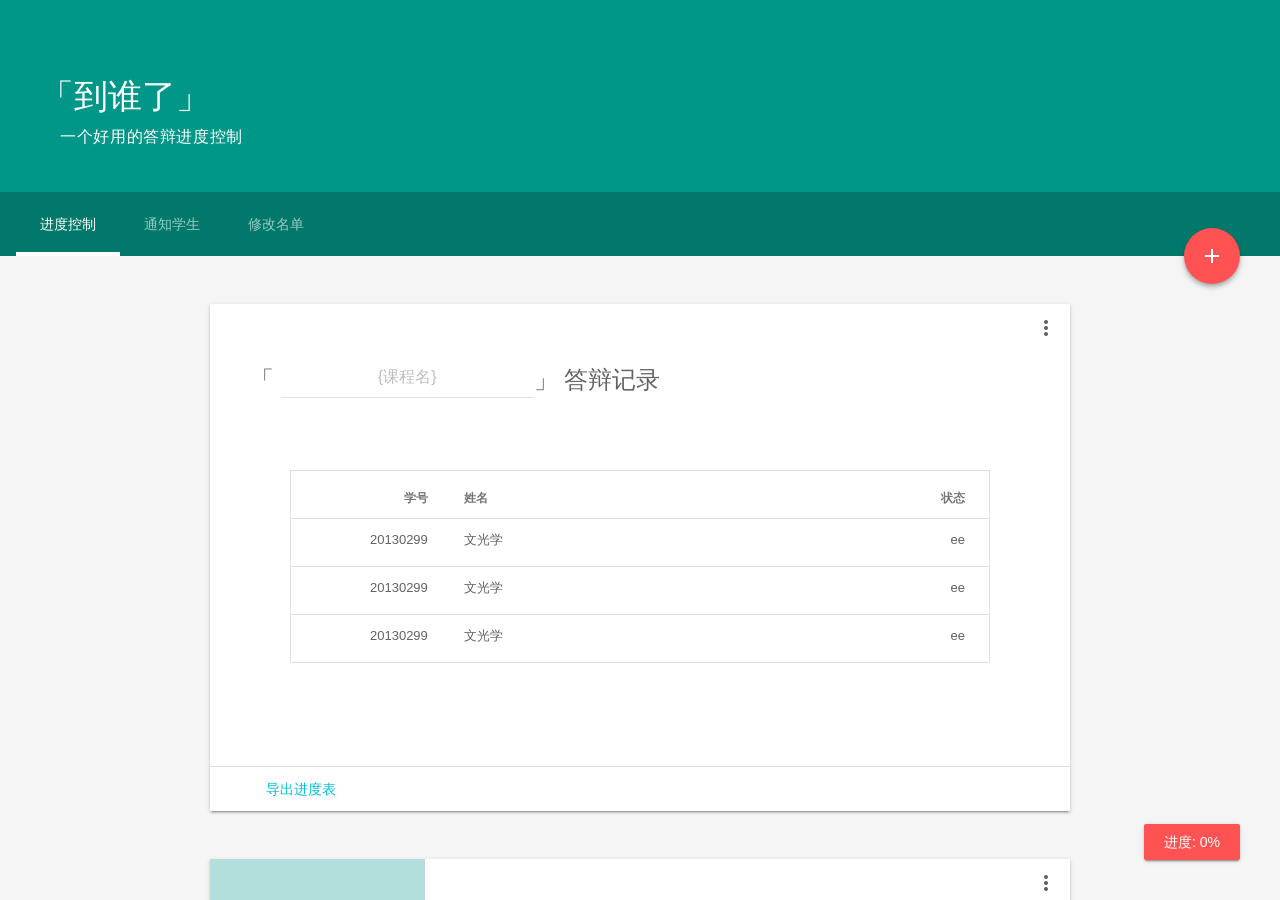
<file: index.html>
<!doctype html>
<!--
  Material Design Lite
  Copyright 2015 Google Inc. All rights reserved.

  Licensed under the Apache License, Version 2.0 (the "License");
  you may not use this file except in compliance with the License.
  You may obtain a copy of the License at

      https://www.apache.org/licenses/LICENSE-2.0

  Unless required by applicable law or agreed to in writing, software
  distributed under the License is distributed on an "AS IS" BASIS,
  WITHOUT WARRANTIES OR CONDITIONS OF ANY KIND, either express or implied.
  See the License for the specific language governing permissions and
  limitations under the License
-->
<html lang="en"><head>
    <meta charset="utf-8">
    <meta http-equiv="X-UA-Compatible" content="IE=edge">
    <meta name="description" content="A front-end template that helps you build fast, modern mobile web apps.">
    <meta name="viewport" content="width=device-width, initial-scale=1">
    <title>「到谁了」</title>

    <!-- Add to homescreen for Chrome on Android -->
    <meta name="mobile-web-app-capable" content="yes">
    <link rel="icon" sizes="192x192" href="images/android-desktop.png">

    <!-- Add to homescreen for Safari on iOS -->
    <meta name="apple-mobile-web-app-capable" content="yes">
    <meta name="apple-mobile-web-app-status-bar-style" content="black">
    <meta name="apple-mobile-web-app-title" content="Material Design Lite">
    <link rel="apple-touch-icon-precomposed" href="images/ios-desktop.png">

    <!-- Tile icon for Win8 (144x144 + tile color) -->
    <meta name="msapplication-TileImage" content="images/touch/ms-touch-icon-144x144-precomposed.png">
    <meta name="msapplication-TileColor" content="#3372DF">

    <link rel="shortcut icon" href="images/favicon.png">

    <!-- SEO: If your mobile URL is different from the desktop URL, add a canonical link to the desktop page https://developers.google.com/webmasters/smartphone-sites/feature-phones -->
    <!--
    <link rel="canonical" href="http://www.example.com/">
    -->

<!--    <link href="https://fonts.googleapis.com/css?family=Roboto:regular,bold,italic,thin,light,bolditalic,black,medium&amp;lang=en" rel="stylesheet">
    <link href="https://fonts.googleapis.com/icon?family=Material+Icons"
      rel="stylesheet">-->
      
    <link rel="stylesheet" type="text/css" href="google-icons/css/icon.css">

    <link rel="stylesheet" type="text/css" href="css/snippet.css">
    <link rel="stylesheet" type="text/css" href="css/activity.css">
    <link rel="stylesheet" href="css/material.teal-red.min.css">
    <link rel="stylesheet" href="css/styles.css">
    <style>
    #floating-btn {
      position: fixed;
      display: block;
      right: 0;
      bottom: 0;
      margin-right: 40px;
      margin-bottom: 40px;
      z-index: 900;
    }
    </style>
  </head>
  <body class="mdl-demo mdl-color--grey-100 mdl-color-text--grey-700 mdl-base">
    <div class="mdl-layout mdl-js-layout mdl-layout--fixed-header">
      <header class="mdl-layout__header mdl-layout__header--scroll mdl-color--primary">
        <div class="mdl-layout--large-screen-only mdl-layout__header-row">
        </div>
        <div class="mdl-layout--large-screen-only mdl-layout__header-row">
          <h3>「到谁了」</h3>
        </div>
        <div class="mdl-layout--large-screen-only mdl-layout__header-row">        
          <h6 class="subtitle">一个好用的答辩进度控制</h6>
        </div>
        <div class="mdl-layout__tab-bar mdl-js-ripple-effect mdl-color--primary-dark">
          <a href="#overview" class="mdl-layout__tab is-active">进度控制</a>
          <a href="#" class="mdl-layout__tab">通知学生</a>
          <a href="#" class="mdl-layout__tab">修改名单</a>

          <button class="mdl-button mdl-js-button mdl-button--fab mdl-js-ripple-effect mdl-button--colored mdl-shadow--4dp mdl-color--accent" id="add">
            <i class="material-icons" role="presentation">add</i>
            <span class="visuallyhidden">Add</span>
          </button>

        </div>
      </header>
      <main class="mdl-layout__content">
        <div class="mdl-layout__tab-panel is-active" id="overview">

          <section class="section--center mdl-grid mdl-grid--no-spacing mdl-shadow--2dp">
            <div class="mdl-card mdl-cell mdl-cell--12-col">
              <div class="mdl-card__supporting-text">

                  <form action="#">
                    <h4>
                        <span class="hide-below-500">「
                            <span class="mdl-textfield mdl-js-textfield activity-name-span">
                                <input style="text-align: center; font-size: 20px"
                                       class="mdl-textfield__input" type="text" id="input-activity-name">
                                <label style="text-align: center"
                                       class="mdl-textfield__label" for="input-activity-name">{课程名}</label>
                            </span>」
                        </span>
                        答辩记录
                    </h4>
                  </form>

                  <div class="snippet-group">
                    <div class="snippet-header">
                      <div class="snippet-demos">
                          <div class="snippet-demo-padding"></div>

                          <div class="snippet-demo">
                              <div class="snippet-demo-container demo-data-table demo-data-table__data-table">
                                  <table class="mdl-data-table mdl-js-data-table main-table">
                                      <thead>
                                      <tr>
                                          <th style="width: 20%;">学号</th>
                                          <th style="width: 50%;" class="mdl-data-table__cell--non-numeric">姓名</th>
                                          <th style="width: 20%;">状态</th>
                                      </tr>
                                      </thead>
                                      <tbody>
                                          <tr>
                                              <td>20130299</td>
                                              <td class="mdl-data-table__cell--non-numeric">文光学</td>
                                              <td>ee</td>
                                          </tr>
                                          <tr>
                                              <td>20130299</td>
                                              <td class="mdl-data-table__cell--non-numeric">文光学</td>
                                              <td>ee</td>
                                          </tr>
                                          <tr>
                                              <td>20130299</td>
                                              <td class="mdl-data-table__cell--non-numeric">文光学</td>
                                              <td>ee</td>
                                          </tr>
                                      </tbody>
                                  </table>

                              </div>
                          </div>
                          <div class="snippet-demo-padding"></div>
                      </div>
                      <div class="snippet-captions">
                          <div class="snippet-caption-padding"></div>
                      </div>
                    </div>
                  </div>

              </div>
              <div class="mdl-card__actions">

                <a href="#" class="mdl-button">导出进度表</a>
              </div>

            </div>
            <button class="mdl-button mdl-js-button mdl-js-ripple-effect mdl-button--icon" id="btn3">
              <i class="material-icons">more_vert</i>
            </button>
            <ul class="mdl-menu mdl-js-menu mdl-menu--bottom-right" for="btn3">
              <li class="mdl-menu__item">修改名单</li>
              <li class="mdl-menu__item" disabled>Ipsum</li>
              <li class="mdl-menu__item">导出为表格</li>
            </ul>
          </section>


          <section class="section--center mdl-grid mdl-grid--no-spacing mdl-shadow--2dp">
              <header class="section__play-btn mdl-cell mdl-cell--3-col-desktop mdl-cell--2-col-tablet mdl-cell--4-col-phone mdl-color--teal-100 mdl-color-text--white">
                  <i class="material-icons">play_circle_filled</i>
              </header>
              <div class="mdl-card mdl-cell mdl-cell--9-col-desktop mdl-cell--6-col-tablet mdl-cell--4-col-phone">
                  <div class="mdl-card__supporting-text">
                      <h4>帮助视频</h4>
                      Dolore ex deserunt aute fugiat aute nulla ea sunt aliqua nisi cupidatat eu. Nostrud in laboris labore nisi amet do dolor eu fugiat consectetur elit cillum esse.
                  </div>
                  <div class="mdl-card__actions">
                      <a href="#" class="mdl-button">查看动画演示</a>
                  </div>
              </div>
              <button class="mdl-button mdl-js-button mdl-js-ripple-effect mdl-button--icon" id="btn1">
                  <i class="material-icons">more_vert</i>
              </button>
              <ul class="mdl-menu mdl-js-menu mdl-menu--bottom-right" for="btn1">
                  <li class="mdl-menu__item">关闭帮助</li>
                  <li class="mdl-menu__item">联系wenop</li>
              </ul>
          </section>



          <section class="section--footer mdl-color--white mdl-grid">
            <div class="section__circle-container mdl-cell mdl-cell--2-col mdl-cell--1-col-phone">
              <div class="section__circle-container__circle mdl-color--accent section__circle--big"></div>
            </div>
            <div class="section__text mdl-cell mdl-cell--4-col-desktop mdl-cell--6-col-tablet mdl-cell--3-col-phone">
              <h5>Lorem ipsum dolor sit amet</h5>
              Qui sint ut et qui nisi cupidatat. Reprehenderit nostrud proident officia exercitation anim et pariatur ex.
            </div>
            <div class="section__circle-container mdl-cell mdl-cell--2-col mdl-cell--1-col-phone">
              <div class="section__circle-container__circle mdl-color--accent section__circle--big"></div>
            </div>
            <div class="section__text mdl-cell mdl-cell--4-col-desktop mdl-cell--6-col-tablet mdl-cell--3-col-phone">
              <h5>Lorem ipsum dolor sit amet</h5>
              Qui sint ut et qui nisi cupidatat. Reprehenderit nostrud proident officia exercitation anim et pariatur ex.
            </div>
          </section>
        </div>

        <footer class="mdl-mega-footer">

          <div class="mdl-mega-footer--bottom-section">
            <div class="mdl-logo">
              More Information
            </div>
            <ul class="mdl-mega-footer--link-list">
              <li><a href="#">Web Starter Kit</a></li>
              <li><a href="#">Help</a></li>
              <li><a href="#">Privacy and Terms</a></li>
            </ul>
          </div>
        </footer>
      </main>
    </div>

    <a href="#" target="_blank" id="floating-btn"
       class="mdl-button mdl-js-button mdl-button--raised mdl-js-ripple-effect mdl-color--accent mdl-color-text--accent-contrast">
        进度: 0%</a>

    <script src="js/material.min.js"></script>
  </body>
</html>
</file>
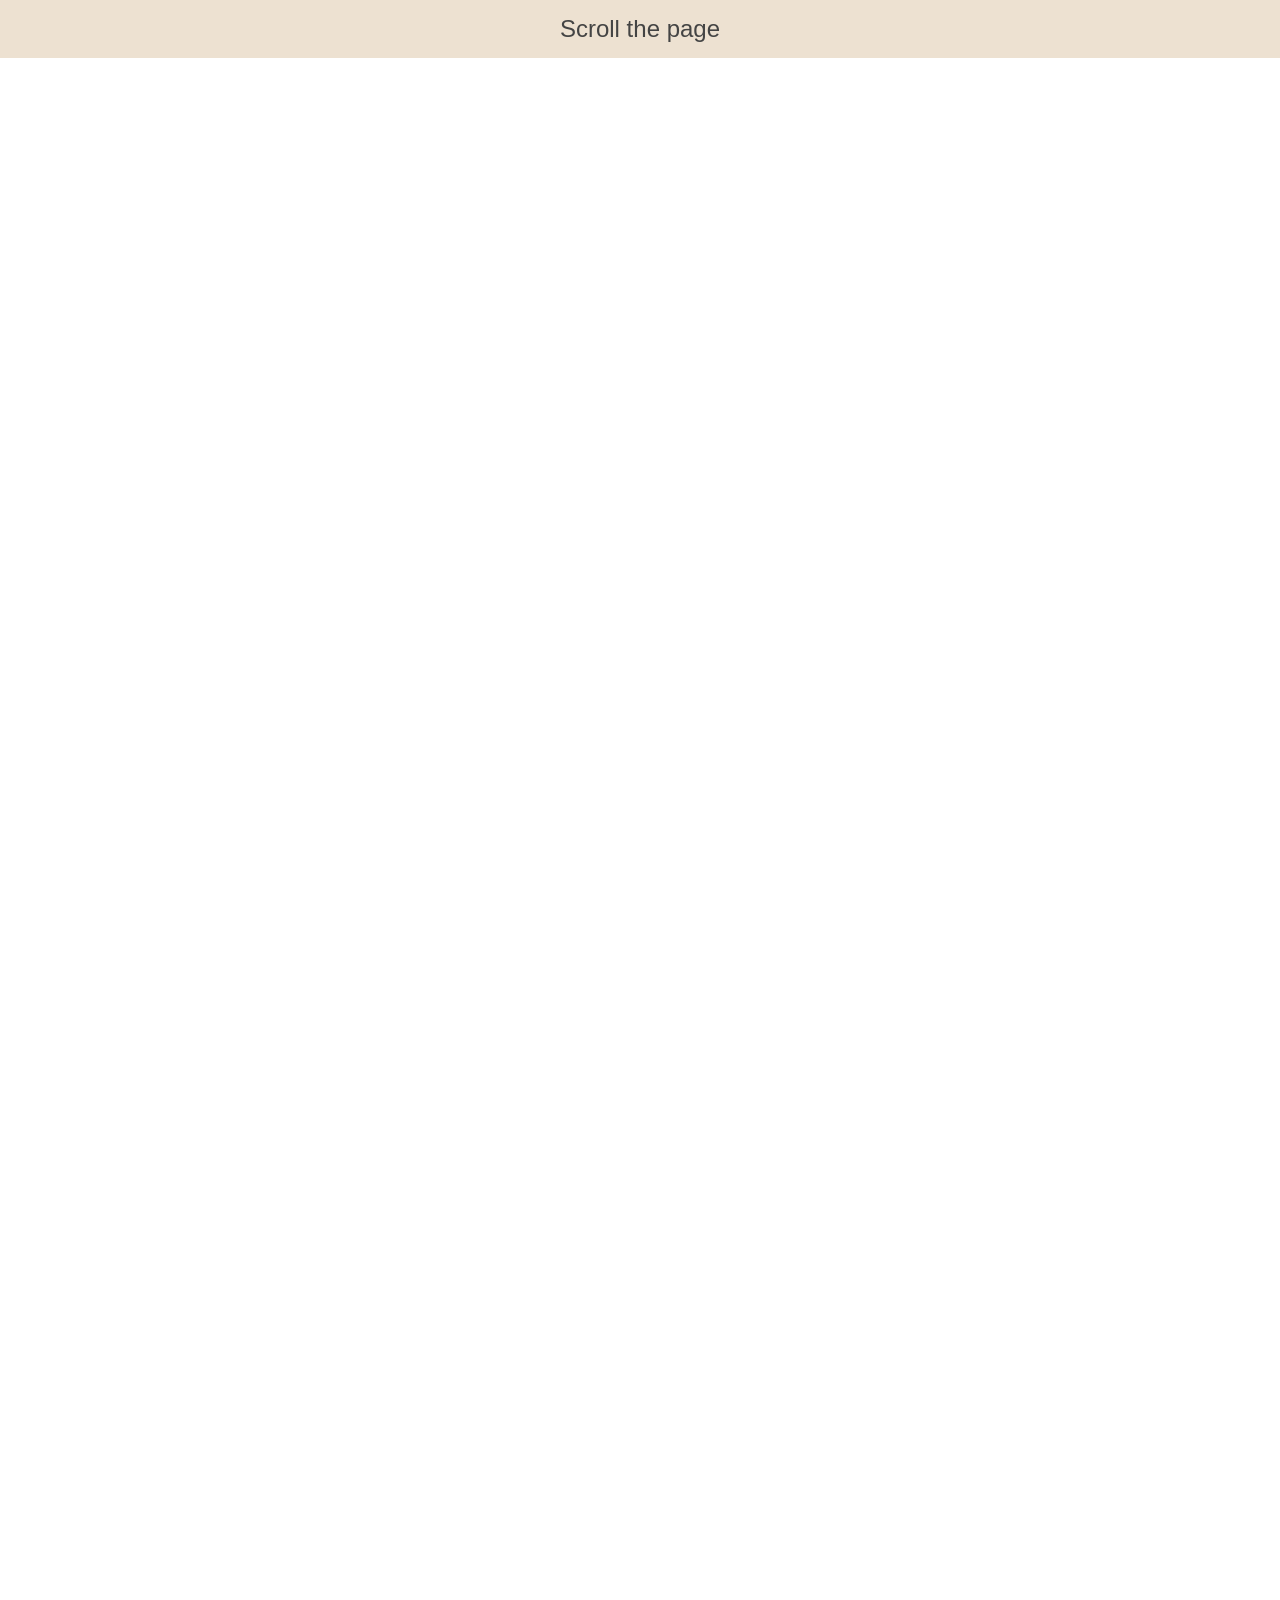
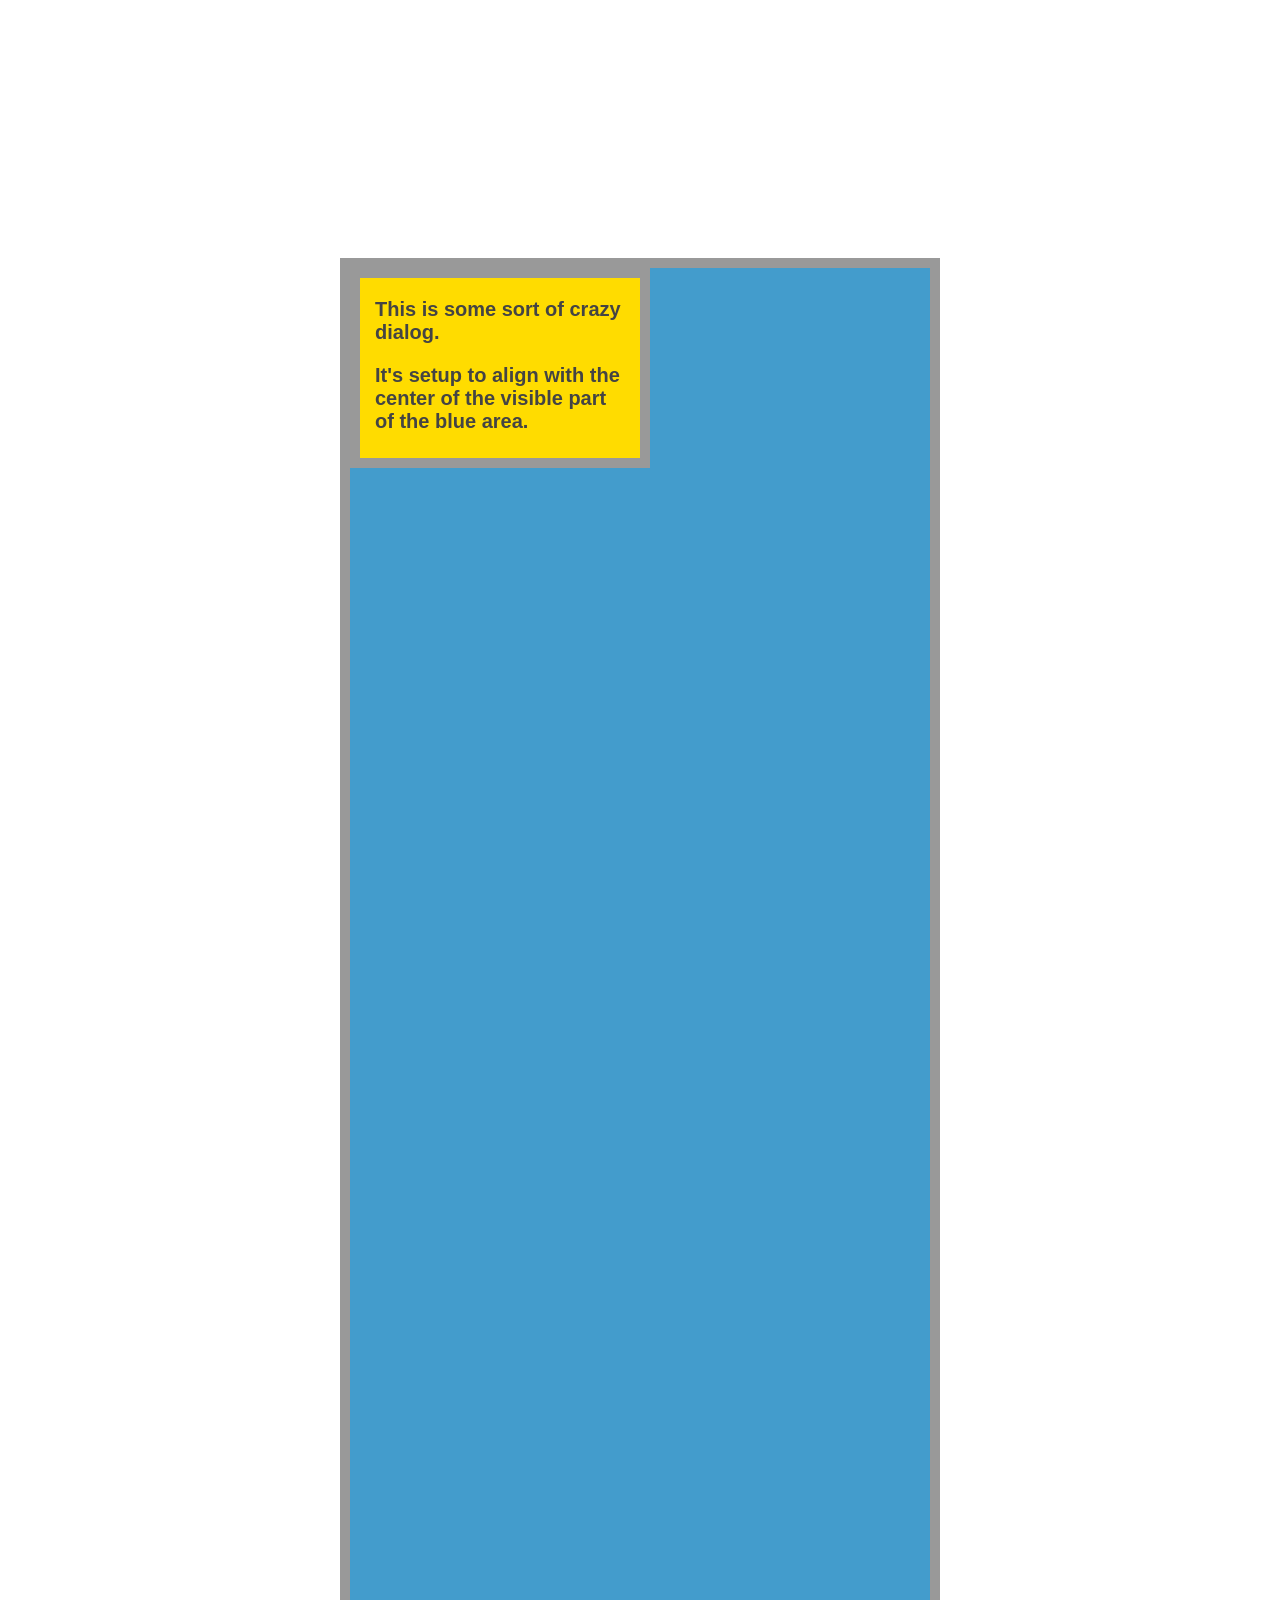
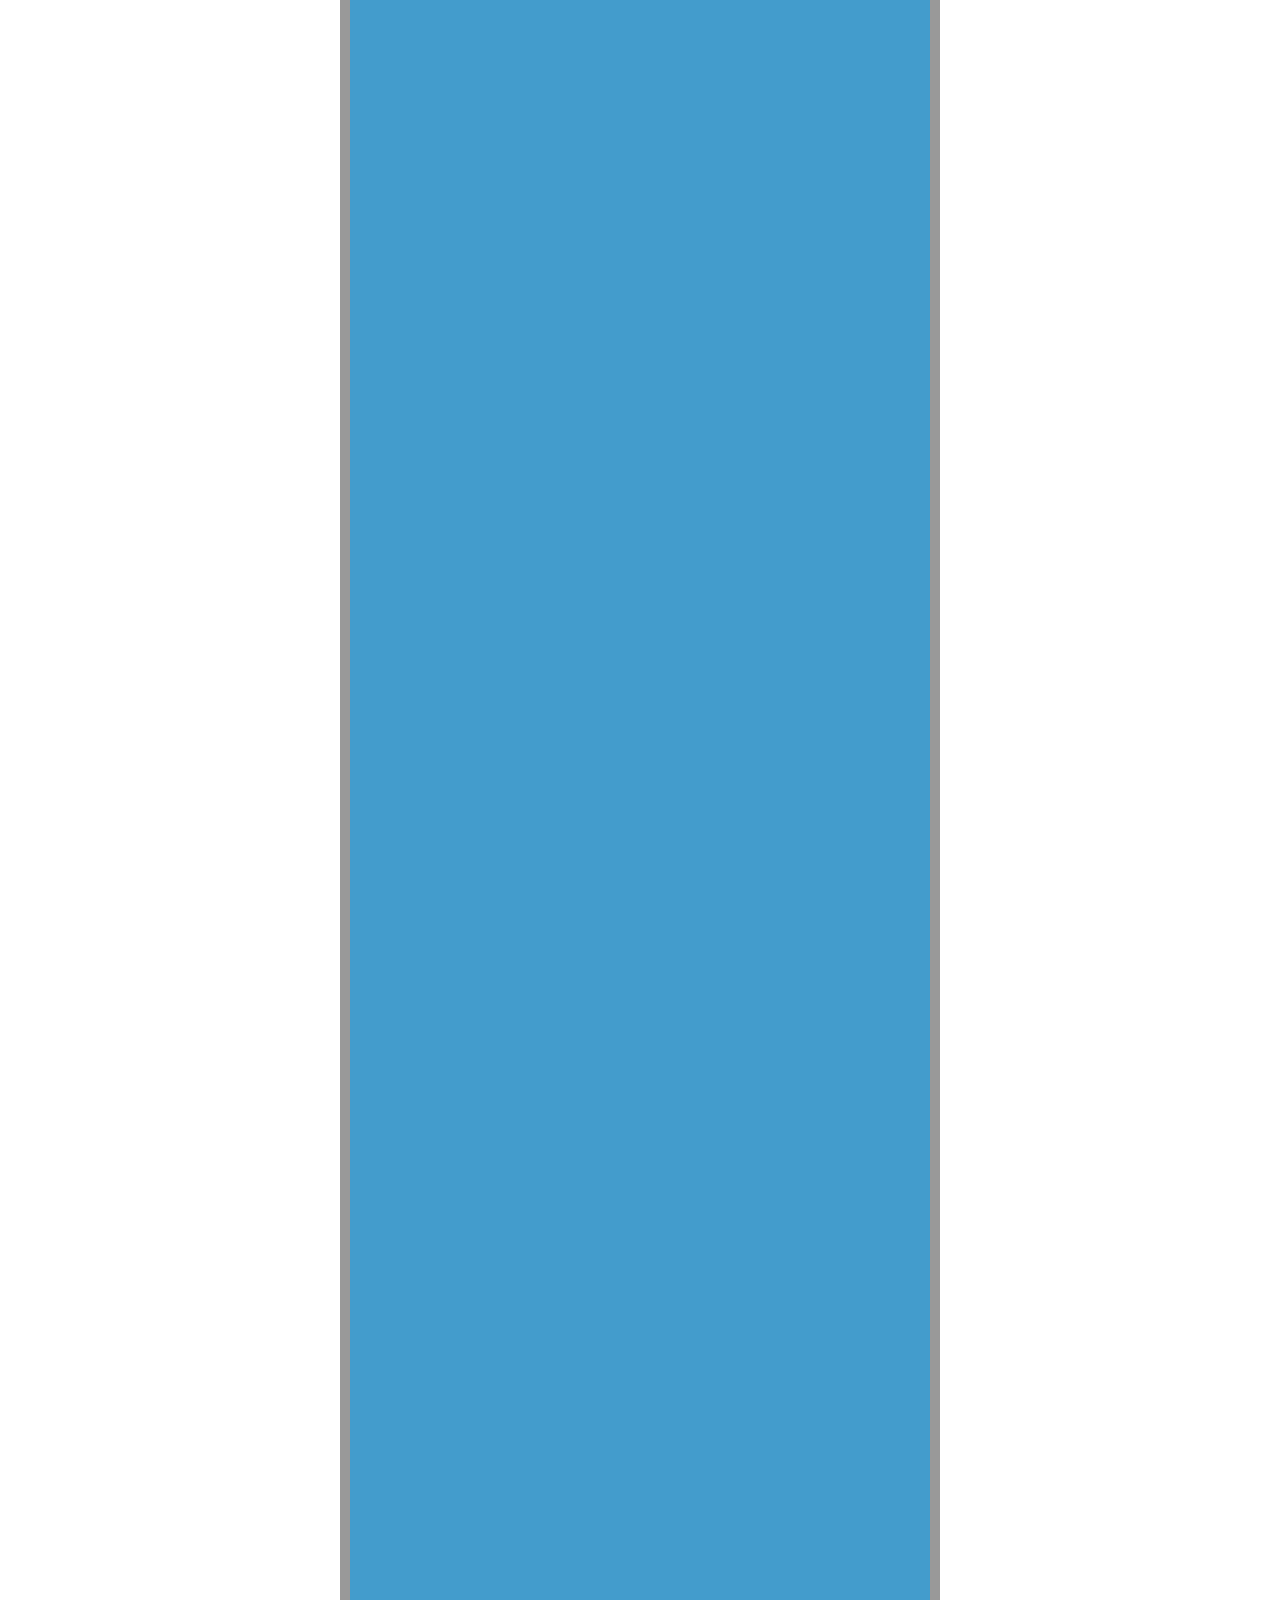
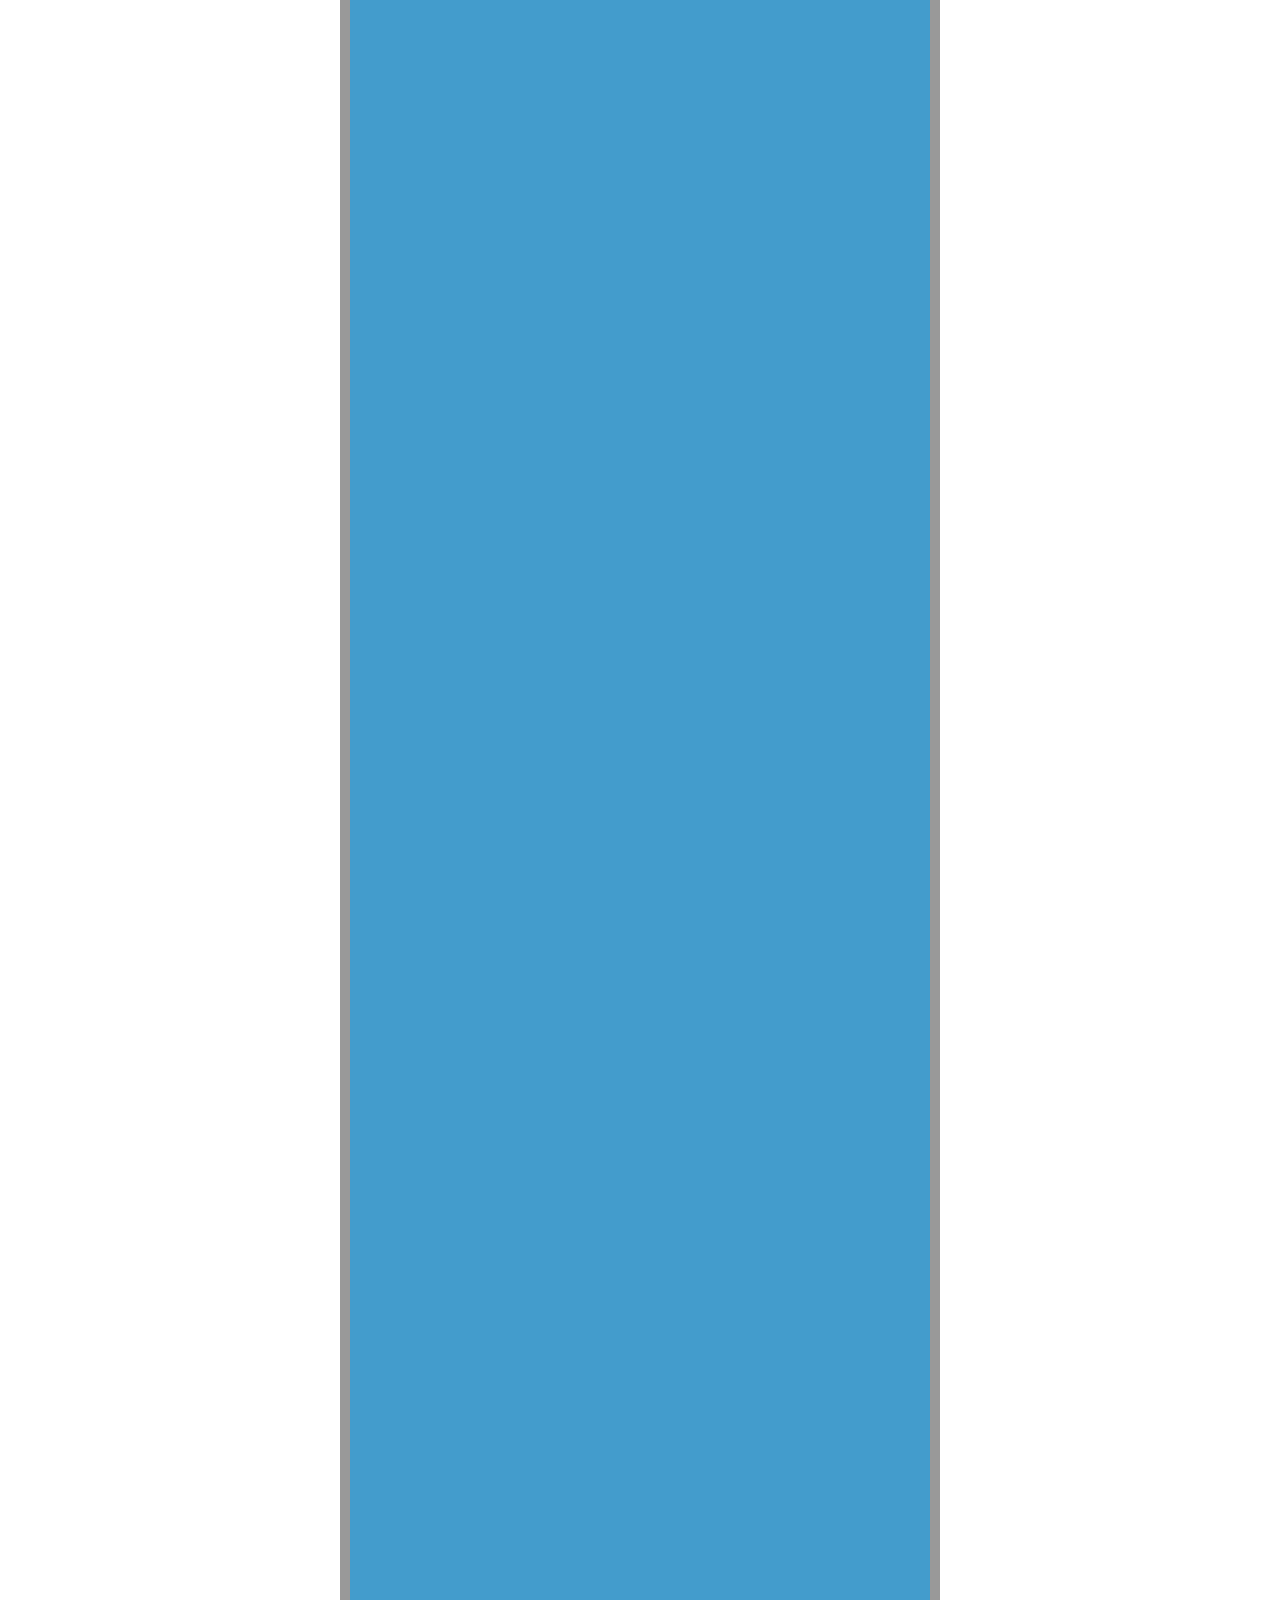
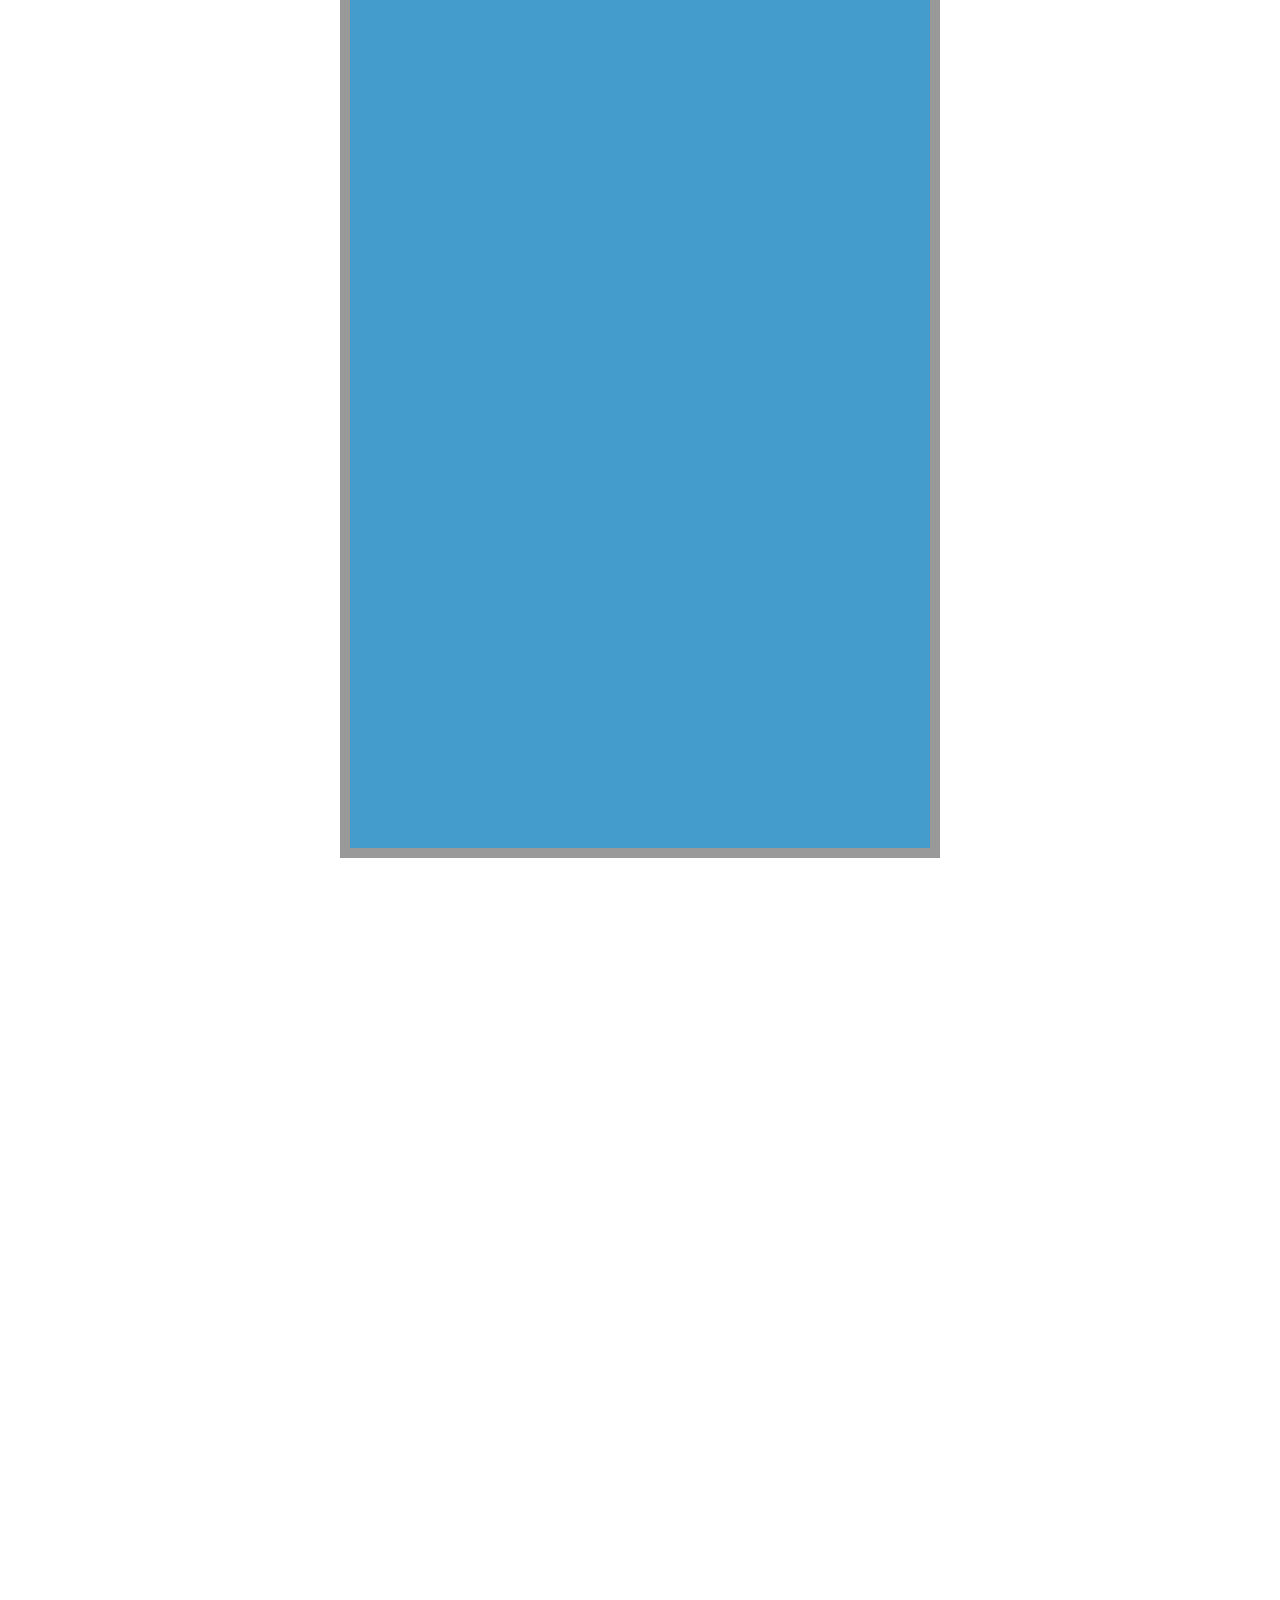
<file: end-view/bower_components/tether/examples/content-visible/index.html>
<!DOCTYPE html>
<html>
    <head>
        <link rel="stylesheet" href="../resources/css/base.css" />
    </head>
    <body>

    <div class="instructions">Scroll the page</div>

    <style>
      .instructions {
        width: 100%;
        text-align: center;
        font-size: 24px;
        padding: 15px;
        background-color: rgba(210, 180, 140, 0.4);
      }

      * {
        box-sizing: border-box;
      }
      body {
        min-height: 1200vh;
        height: 100%;
      }

      .content-box {
        width: 600px;
        border: 10px solid #999;
        height: 600vh;
        background-color: #439CCC;
        margin: 200vh auto;
      }
      .element {
        border: 10px solid #999;
        background-color: #FFDC00;
        width: 300px;
        height: 200px;
        padding: 0 15px;
        font-size: 20px;
        font-weight: bold;
      }
    </style>

    <div class="content-box">
      <div class="element">
        <p>This is some sort of crazy dialog.</p>

        <p>It's setup to align with the center of the visible part of the blue area.</p>
      </div>
    </div>

    <script src="//github.hubspot.com/tether/dist/js/tether.js"></script>
    <script>
      new Tether({
        element: '.element',
        target: '.content-box',
        attachment: 'middle center',
        targetAttachment: 'middle center',
        targetModifier: 'visible'
      });
    </script>
  </body>
</html>
</file>
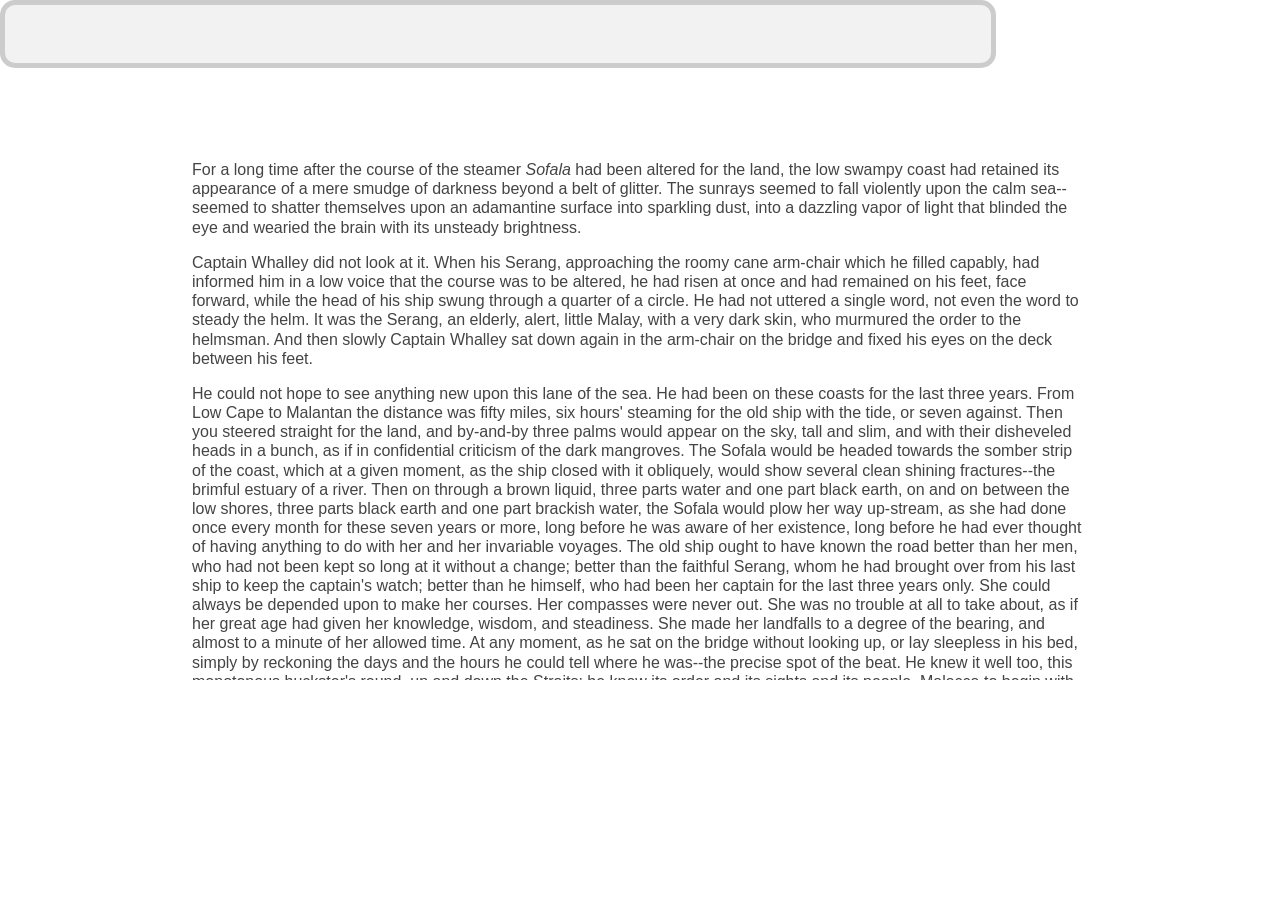
<file: end-view/bower_components/tether/examples/element-scroll/index.html>
<!DOCTYPE html>
<html>
    <head>
      <link rel="stylesheet" href="../resources/css/base.css" />
    </head>
    <body>

    <div class="scroll">
      <p>For a long time after the course of the steamer <em>Sofala</em> had been
      altered for the land, the low swampy coast had retained its appearance
      of a mere smudge of darkness beyond a belt of glitter. The sunrays
      seemed to fall violently upon the calm sea--seemed to shatter themselves
      upon an adamantine surface into sparkling dust, into a dazzling vapor
      of light that blinded the eye and wearied the brain with its unsteady
      brightness.</p>

      <p>Captain Whalley did not look at it. When his Serang, approaching the
      roomy cane arm-chair which he filled capably, had informed him in a low
      voice that the course was to be altered, he had risen at once and had
      remained on his feet, face forward, while the head of his ship swung
      through a quarter of a circle. He had not uttered a single word, not
      even the word to steady the helm. It was the Serang, an elderly, alert,
      little Malay, with a very dark skin, who murmured the order to the
      helmsman. And then slowly Captain Whalley sat down again in the
      arm-chair on the bridge and fixed his eyes on the deck between his feet.</p>

      <p>He could not hope to see anything new upon this lane of the sea. He had
      been on these coasts for the last three years. From Low Cape to Malantan
      the distance was fifty miles, six hours' steaming for the old ship with
      the tide, or seven against. Then you steered straight for the land, and
      by-and-by three palms would appear on the sky, tall and slim, and with
      their disheveled heads in a bunch, as if in confidential criticism of
      the dark mangroves. The Sofala would be headed towards the somber
      strip of the coast, which at a given moment, as the ship closed with
      it obliquely, would show several clean shining fractures--the brimful
      estuary of a river. Then on through a brown liquid, three parts water
      and one part black earth, on and on between the low shores, three parts
      black earth and one part brackish water, the Sofala would plow her way
      up-stream, as she had done once every month for these seven years or
      more, long before he was aware of her existence, long before he had ever
      thought of having anything to do with her and her invariable voyages.
      The old ship ought to have known the road better than her men, who had
      not been kept so long at it without a change; better than the faithful
      Serang, whom he had brought over from his last ship to keep the
      captain's watch; better than he himself, who had been her captain for
      the last three years only. She could always be depended upon to make her
      courses. Her compasses were never out. She was no trouble at all to
      take about, as if her great age had given her knowledge, wisdom, and
      steadiness. She made her landfalls to a degree of the bearing, and
      almost to a minute of her allowed time. At any moment, as he sat on
      the bridge without looking up, or lay sleepless in his bed, simply by
      reckoning the days and the hours he could tell where he was--the precise
      spot of the beat. He knew it well too, this monotonous huckster's
      round, up and down the Straits; he knew its order and its sights and its
      people. Malacca to begin with, in at daylight and out at dusk, to cross
      over with a rigid phosphorescent wake this highway of the Far East.
      Darkness and gleams on the water, clear stars on a black sky, perhaps
      the lights of a home steamer keeping her unswerving course in the
      middle, or maybe the elusive shadow of a native craft with her mat sails
      flitting by silently--and the low land on the other side in sight
      at daylight. At noon the three palms of the next place of call, up a
      sluggish river. The only white man residing there was a retired young
      sailor, with whom he had become friendly in the course of many voyages.
      Sixty miles farther on there was another place of call, a deep bay with
      only a couple of houses on the beach. And so on, in and out, picking
      up coastwise cargo here and there, and finishing with a hundred miles'
      steady steaming through the maze of an archipelago of small islands up
      to a large native town at the end of the beat. There was a three days'
      rest for the old ship before he started her again in inverse order,
      seeing the same shores from another bearing, hearing the same voices
      in the same places, back again to the Sofala's port of registry on
      the great highway to the East, where he would take up a berth nearly
      opposite the big stone pile of the harbor office till it was time to
      start again on the old round of 1600 miles and thirty days. Not a very
      enterprising life, this, for Captain Whalley, Henry Whalley, otherwise
      Dare-devil Harry--Whalley of the Condor, a famous clipper in her day.
      No. Not a very enterprising life for a man who had served famous firms,
      who had sailed famous ships (more than one or two of them his own); who
      had made famous passages, had been the pioneer of new routes and new
      trades; who had steered across the unsurveyed tracts of the South Seas,
      and had seen the sun rise on uncharted islands. Fifty years at sea, and
      forty out in the East ("a pretty thorough apprenticeship," he used
      to remark smilingly), had made him honorably known to a generation of
      shipowners and merchants in all the ports from Bombay clear over to
      where the East merges into the West upon the coast of the two Americas.
      His fame remained writ, not very large but plain enough, on the
      Admiralty charts. Was there not somewhere between Australia and China a
      Whalley Island and a Condor Reef? On that dangerous coral formation the
      celebrated clipper had hung stranded for three days, her captain and
      crew throwing her cargo overboard with one hand and with the other, as
      it were, keeping off her a flotilla of savage war-canoes. At that time
      neither the island nor the reef had any official existence. Later the
      officers of her Majesty's steam vessel Fusilier, dispatched to make a
      survey of the route, recognized in the adoption of these two names the
      enterprise of the man and the solidity of the ship. Besides, as anyone
      who cares may see, the "General Directory," vol. ii. p. 410, begins the
      description of the "Malotu or Whalley Passage" with the words: "This
      advantageous route, first discovered in 1850 by Captain Whalley in the
      ship Condor," &amp;c., and ends by recommending it warmly to sailing vessels
      leaving the China ports for the south in the months from December to
      April inclusive.</p>

      <p>This was the clearest gain he had out of life. Nothing could rob him
      of this kind of fame. The piercing of the Isthmus of Suez, like the
      breaking of a dam, had let in upon the East a flood of new ships, new
      men, new methods of trade. It had changed the face of the Eastern seas
      and the very spirit of their life; so that his early experiences meant
      nothing whatever to the new generation of seamen.</p>

      <p>In those bygone days he had handled many thousands of pounds of his
      employers' money and of his own; he had attended faithfully, as by law
      a shipmaster is expected to do, to the conflicting interests of owners,
      charterers, and underwriters. He had never lost a ship or consented to
      a shady transaction; and he had lasted well, outlasting in the end the
      conditions that had gone to the making of his name. He had buried his
      wife (in the Gulf of Petchili), had married off his daughter to the man
      of her unlucky choice, and had lost more than an ample competence in the
      crash of the notorious Travancore and Deccan Banking Corporation, whose
      downfall had shaken the East like an earthquake. And he was sixty-five
      years old.</p>

      <p>His age sat lightly enough on him; and of his ruin he was not ashamed.
      He had not been alone to believe in the stability of the Banking
      Corporation. Men whose judgment in matters of finance was as expert as
      his seamanship had commended the prudence of his investments, and had
      themselves lost much money in the great failure. The only difference
      between him and them was that he had lost his all. And yet not his all.
      There had remained to him from his lost fortune a very pretty little
      bark, Fair Maid, which he had bought to occupy his leisure of a retired
      sailor--"to play with," as he expressed it himself.</p>

      <p>He had formally declared himself tired of the sea the year preceding his
      daughter's marriage. But after the young couple had gone to settle in
      Melbourne he found out that he could not make himself happy on shore. He
      was too much of a merchant sea-captain for mere yachting to satisfy him.
      He wanted the illusion of affairs; and his acquisition of the Fair
      Maid preserved the continuity of his life. He introduced her to his
      acquaintances in various ports as "my last command." When he grew too
      old to be trusted with a ship, he would lay her up and go ashore to be
      buried, leaving directions in his will to have the bark towed out and
      scuttled decently in deep water on the day of the funeral. His daughter
      would not grudge him the satisfaction of knowing that no stranger would
      handle his last command after him. With the fortune he was able to leave
      her, the value of a 500-ton bark was neither here nor there. All this
      would be said with a jocular twinkle in his eye: the vigorous old man
      had too much vitality for the sentimentalism of regret; and a little
      wistfully withal, because he was at home in life, taking a genuine
      pleasure in its feelings and its possessions; in the dignity of his
      reputation and his wealth, in his love for his daughter, and in his
      satisfaction with the ship--the plaything of his lonely leisure.</p>

      <p>He had the cabin arranged in accordance with his simple ideal of comfort
      at sea. A big bookcase (he was a great reader) occupied one side of his
      stateroom; the portrait of his late wife, a flat bituminous oil-painting
      representing the profile and one long black ringlet of a young woman,
      faced his bed-place. Three chronometers ticked him to sleep and greeted
      him on waking with the tiny competition of their beats. He rose at five
      every day. The officer of the morning watch, drinking his early cup
      of coffee aft by the wheel, would hear through the wide orifice of the
      copper ventilators all the splashings, blowings, and splutterings of
      his captain's toilet. These noises would be followed by a sustained
      deep murmur of the Lord's Prayer recited in a loud earnest voice. Five
      minutes afterwards the head and shoulders of Captain Whalley emerged
      out of the companion-hatchway. Invariably he paused for a while on the
      stairs, looking all round at the horizon; upwards at the trim of the
      sails; inhaling deep draughts of the fresh air. Only then he would step
      out on the poop, acknowledging the hand raised to the peak of the cap
      with a majestic and benign "Good morning to you." He walked the deck
      till eight scrupulously. Sometimes, not above twice a year, he had to
      use a thick cudgel-like stick on account of a stiffness in the hip--a
      slight touch of rheumatism, he supposed. Otherwise he knew nothing of
      the ills of the flesh. At the ringing of the breakfast bell he went
      below to feed his canaries, wind up the chronometers, and take the
      head of the table. From there he had before his eyes the big carbon
      photographs of his daughter, her husband, and two fat-legged babies
      --his grandchildren--set in black frames into the maplewood bulkheads
      of the cuddy. After breakfast he dusted the glass over these portraits
      himself with a cloth, and brushed the oil painting of his wife with a
      plumate kept suspended from a small brass hook by the side of the heavy
      gold frame. Then with the door of his stateroom shut, he would sit down
      on the couch under the portrait to read a chapter out of a thick pocket
      Bible--her Bible. But on some days he only sat there for half an hour
      with his finger between the leaves and the closed book resting on his
      knees. Perhaps he had remembered suddenly how fond of boat-sailing she
      used to be.</p>

      <p>She had been a real shipmate and a true woman too. It was like an
      article of faith with him that there never had been, and never could be,
      a brighter, cheerier home anywhere afloat or ashore than his home under
      the poop-deck of the Condor, with the big main cabin all white and gold,
      garlanded as if for a perpetual festival with an unfading wreath. She
      had decorated the center of every panel with a cluster of home flowers.
      It took her a twelvemonth to go round the cuddy with this labor of love.
      To him it had remained a marvel of painting, the highest achievement of
      taste and skill; and as to old Swinburne, his mate, every time he
      came down to his meals he stood transfixed with admiration before the
      progress of the work. You could almost smell these roses, he declared,
      sniffing the faint flavor of turpentine which at that time pervaded the
      saloon, and (as he confessed afterwards) made him somewhat less hearty
      than usual in tackling his food. But there was nothing of the sort to
      interfere with his enjoyment of her singing. "Mrs. Whalley is a regular
      out-and-out nightingale, sir," he would pronounce with a judicial air
      after listening profoundly over the skylight to the very end of the
      piece. In fine weather, in the second dog-watch, the two men could hear
      her trills and roulades going on to the accompaniment of the piano in
      the cabin. On the very day they got engaged he had written to London
      for the instrument; but they had been married for over a year before it
      reached them, coming out round the Cape. The big case made part of the
      first direct general cargo landed in Hong-kong harbor--an event that to
      the men who walked the busy quays of to-day seemed as hazily remote as
      the dark ages of history. But Captain Whalley could in a half hour of
      solitude live again all his life, with its romance, its idyl, and its
      sorrow. He had to close her eyes himself. She went away from under the
      ensign like a sailor's wife, a sailor herself at heart. He had read
      the service over her, out of her own prayer-book, without a break in his
      voice. When he raised his eyes he could see old Swinburne facing him
      with his cap pressed to his breast, and his rugged, weather-beaten,
      impassive face streaming with drops of water like a lump of chipped red
      granite in a shower. It was all very well for that old sea-dog to cry.
      He had to read on to the end; but after the splash he did not remember
      much of what happened for the next few days. An elderly sailor of the
      crew, deft at needlework, put together a mourning frock for the child
      out of one of her black skirts.</p>

      <p>He was not likely to forget; but you cannot dam up life like a sluggish
      stream. It will break out and flow over a man's troubles, it will close
      upon a sorrow like the sea upon a dead body, no matter how much love has
      gone to the bottom. And the world is not bad. People had been very
      kind to him; especially Mrs. Gardner, the wife of the senior partner
      in Gardner, Patteson, &amp; Co., the owners of the Condor. It was she who
      volunteered to look after the little one, and in due course took her to
      England (something of a journey in those days, even by the overland
      mail route) with her own girls to finish her education. It was ten years
      before he saw her again.</p>

      <p>As a little child she had never been frightened of bad weather; she
      would beg to be taken up on deck in the bosom of his oilskin coat to
      watch the big seas hurling themselves upon the Condor. The swirl and
      crash of the waves seemed to fill her small soul with a breathless
      delight. "A good boy spoiled," he used to say of her in joke. He had
      named her Ivy because of the sound of the word, and obscurely fascinated
      by a vague association of ideas. She had twined herself tightly round
      his heart, and he intended her to cling close to her father as to a
      tower of strength; forgetting, while she was little, that in the nature
      of things she would probably elect to cling to someone else. But
      he loved life well enough for even that event to give him a certain
      satisfaction, apart from his more intimate feeling of loss.</p>

      <p>After he had purchased the Fair Maid to occupy his loneliness, he
      hastened to accept a rather unprofitable freight to Australia simply for
      the opportunity of seeing his daughter in her own home. What made him
      dissatisfied there was not to see that she clung now to somebody else,
      but that the prop she had selected seemed on closer examination "a
      rather poor stick"--even in the matter of health. He disliked his
      son-in-law's studied civility perhaps more than his method of
      handling the sum of money he had given Ivy at her marriage. But of his
      apprehensions he said nothing. Only on the day of his departure, with
      the hall-door open already, holding her hands and looking steadily into
      her eyes, he had said, "You know, my dear, all I have is for you and the
      chicks. Mind you write to me openly." She had answered him by an almost
      imperceptible movement of her head. She resembled her mother in
      the color of her eyes, and in character--and also in this, that she
      understood him without many words.</p>

      <p>Sure enough she had to write; and some of these letters made Captain
      Whalley lift his white eye-brows. For the rest he considered he was
      reaping the true reward of his life by being thus able to produce on
      demand whatever was needed. He had not enjoyed himself so much in a
      way since his wife had died. Characteristically enough his son-in-law's
      punctuality in failure caused him at a distance to feel a sort of
      kindness towards the man. The fellow was so perpetually being jammed on
      a lee shore that to charge it all to his reckless navigation would be
      manifestly unfair. No, no! He knew well what that meant. It was bad
      luck. His own had been simply marvelous, but he had seen in his life too
      many good men--seamen and others--go under with the sheer weight of bad
      luck not to recognize the fatal signs. For all that, he was cogitating
      on the best way of tying up very strictly every penny he had to leave,
      when, with a preliminary rumble of rumors (whose first sound reached
      him in Shanghai as it happened), the shock of the big failure came;
      and, after passing through the phases of stupor, of incredulity, of
      indignation, he had to accept the fact that he had nothing to speak of
      to leave.</p>

      <p>Upon that, as if he had only waited for this catastrophe, the unlucky
      man, away there in Melbourne, gave up his unprofitable game, and sat
      down--in an invalid's bath-chair at that too. "He will never walk
      again," wrote the wife. For the first time in his life Captain Whalley
      was a bit staggered.</p>

      <p>The Fair Maid had to go to work in bitter earnest now. It was no longer
      a matter of preserving alive the memory of Dare-devil Harry Whalley in
      the Eastern Seas, or of keeping an old man in pocket-money and clothes,
      with, perhaps, a bill for a few hundred first-class cigars thrown in at
      the end of the year. He would have to buckle-to, and keep her going hard
      on a scant allowance of gilt for the ginger-bread scrolls at her stem
      and stern.</p>

      <p>This necessity opened his eyes to the fundamental changes of the world.
      Of his past only the familiar names remained, here and there, but
      the things and the men, as he had known them, were gone. The name of
      Gardner, Patteson, &amp; Co. was still displayed on the walls of warehouses
      by the waterside, on the brass plates and window-panes in the business
      quarters of more than one Eastern port, but there was no longer a
      Gardner or a Patteson in the firm. There was no longer for Captain
      Whalley an arm-chair and a welcome in the private office, with a bit of
      business ready to be put in the way of an old friend, for the sake of
      bygone services. The husbands of the Gardner girls sat behind the desks
      in that room where, long after he had left the employ, he had kept his
      right of entrance in the old man's time. Their ships now had yellow
      funnels with black tops, and a time-table of appointed routes like a
      confounded service of tramways. The winds of December and June were all
      one to them; their captains (excellent young men he doubted not) were,
      to be sure, familiar with Whalley Island, because of late years the
      Government had established a white fixed light on the north end (with
      a red danger sector over the Condor Reef), but most of them would have
      been extremely surprised to hear that a flesh-and-blood Whalley still
      existed--an old man going about the world trying to pick up a cargo here
      and there for his little bark.</p>

      <p>And everywhere it was the same. Departed the men who would have nodded
      appreciatively at the mention of his name, and would have thought
      themselves bound in honor to do something for Dare-devil Harry Whalley.
      Departed the opportunities which he would have known how to seize; and
      gone with them the white-winged flock of clippers that lived in the
      boisterous uncertain life of the winds, skimming big fortunes out of
      the foam of the sea. In a world that pared down the profits to an
      irreducible minimum, in a world that was able to count its disengaged
      tonnage twice over every day, and in which lean charters were snapped up
      by cable three months in advance, there were no chances of fortune for
      an individual wandering haphazard with a little bark--hardly indeed any
      room to exist.</p>

      <p>He found it more difficult from year to year. He suffered greatly from
      the smallness of remittances he was able to send his daughter. Meantime
      he had given up good cigars, and even in the matter of inferior cheroots
      limited himself to six a day. He never told her of his difficulties, and
      she never enlarged upon her struggle to live. Their confidence in each
      other needed no explanations, and their perfect understanding endured
      without protestations of gratitude or regret. He would have been shocked
      if she had taken it into her head to thank him in so many words, but
      he found it perfectly natural that she should tell him she needed two
      hundred pounds.</p>

      <p>He had come in with the Fair Maid in ballast to look for a freight in
      the Sofala's port of registry, and her letter met him there. Its tenor
      was that it was no use mincing matters. Her only resource was in opening
      a boarding-house, for which the prospects, she judged, were good. Good
      enough, at any rate, to make her tell him frankly that with two hundred
      pounds she could make a start. He had torn the envelope open, hastily,
      on deck, where it was handed to him by the ship-chandler's runner, who
      had brought his mail at the moment of anchoring. For the second time
      in his life he was appalled, and remained stock-still at the cabin door
      with the paper trembling between his fingers. Open a boarding-house! Two
      hundred pounds for a start! The only resource! And he did not know where
      to lay his hands on two hundred pence.</p>

      <p>All that night Captain Whalley walked the poop of his anchored ship, as
      though he had been about to close with the land in thick weather, and
      uncertain of his position after a run of many gray days without a sight
      of sun, moon, or stars. The black night twinkled with the guiding lights
      of seamen and the steady straight lines of lights on shore; and all
      around the Fair Maid the riding lights of ships cast trembling trails
      upon the water of the roadstead. Captain Whalley saw not a gleam
      anywhere till the dawn broke and he found out that his clothing was
      soaked through with the heavy dew.</p>

      <p>His ship was awake. He stopped short, stroked his wet beard, and
      descended the poop ladder backwards, with tired feet. At the sight
      of him the chief officer, lounging about sleepily on the quarterdeck,
      remained open-mouthed in the middle of a great early-morning yawn.</p>

      <p>"Good morning to you," pronounced Captain Whalley solemnly, passing into
      the cabin. But he checked himself in the doorway, and without looking
      back, "By the bye," he said, "there should be an empty wooden case put
      away in the lazarette. It has not been broken up--has it?"</p>

      <p>The mate shut his mouth, and then asked as if dazed, "What empty case,
      sir?"</p>

      <p>"A big flat packing-case belonging to that painting in my room. Let it
      be taken up on deck and tell the carpenter to look it over. I may want
      to use it before long."</p>

      <p>The chief officer did not stir a limb till he had heard the door of the
      captain's state-room slam within the cuddy. Then he beckoned aft the
      second mate with his forefinger to tell him that there was something "in
      the wind."</p>

      <p>When the bell rang Captain Whalley's authoritative voice boomed out
      through a closed door, "Sit down and don't wait for me." And his
      impressed officers took their places, exchanging looks and whispers
      across the table. What! No breakfast? And after apparently knocking
      about all night on deck, too! Clearly, there was something in the wind.
      In the skylight above their heads, bowed earnestly over the plates,
      three wire cages rocked and rattled to the restless jumping of the
      hungry canaries; and they could detect the sounds of their "old
      man's" deliberate movements within his state-room. Captain Whalley was
      methodically winding up the chronometers, dusting the portrait of
      his late wife, getting a clean white shirt out of the drawers, making
      himself ready in his punctilious unhurried manner to go ashore. He could
      not have swallowed a single mouthful of food that morning. He had made
      up his mind to sell the Fair Maid.</p>
    </div>

    <div class="pointer"></div>

    <style>
      body {
        cursor: pointer;
      }
      .scroll {
        height: 80vh;
        width: 80vw;
        max-height: 600px;
        position: fixed;
        top: 5em;
        left: 10vw;

        overflow-y: scroll;
        padding: 4em;
        box-sizing: border-box;
        line-height: 1.2;
      }
      .scroll::-webkit-scrollbar, .scroll::-webkit-scrollbar-track, .scroll::-webkit-scrollbar-thumb {
        display: none;
      }

      .pointer {
        height: 3.6em;
        width: 77vw;
        border: 5px solid #CCC;
        border-radius: 15px;
        background-color: rgba(0, 0, 0, 0.05);
        pointer-events: none;
      }
      .highlight {
        background-color: rgba(255, 255, 0, 0.3);
      }
      .hover {
        background-color: rgba(0, 255, 255, 0.2);
      }
    </style>

    <script src="//github.hubspot.com/tether/dist/js/tether.js"></script>
    <script>
      var pointer = document.querySelector('.pointer');
      var scroll = document.querySelector('.scroll');

      // This creates the pointer tether and links it up
      // with the scroll handle
      new Tether({
        element: pointer,
        target: scroll,
        attachment: 'middle right',
        targetAttachment: 'middle left',
        targetModifier: 'scroll-handle'
      });

      // Everything after this is for the highlighting effect
      var paras = document.querySelectorAll('p');
      for(var i=paras.length; i--;){
        var sents = paras[i].innerHTML.split('.');
        for (var j=sents.length; j--;){
          if (sents[j].trim().length)
            sents[j] = '<span>' + sents[j] + '.</span>';
        }
        paras[i].innerHTML = sents.join('');
      }

      var spans = document.querySelectorAll('p span');

      function highlight(){
        if (!spans) return;

        var bar = pointer.getBoundingClientRect();

        for (var i=spans.length; i--;){
          var coord = spans[i].getBoundingClientRect();

          if (bar.top < coord.top && bar.bottom > coord.top){
            spans[i].classList.add('hover');
          } else if (spans[i].classList.contains('hover')) {
            spans[i].classList.remove('hover');
          }
        }

        requestAnimationFrame(highlight);
      }

      highlight();

      document.body.addEventListener('click', function(){
        var els = document.querySelectorAll('.hover');
        for (var i=els.length; i--;)
          els[i].classList.toggle('highlight');
      });
    </script>
  </body>
</html>
</file>
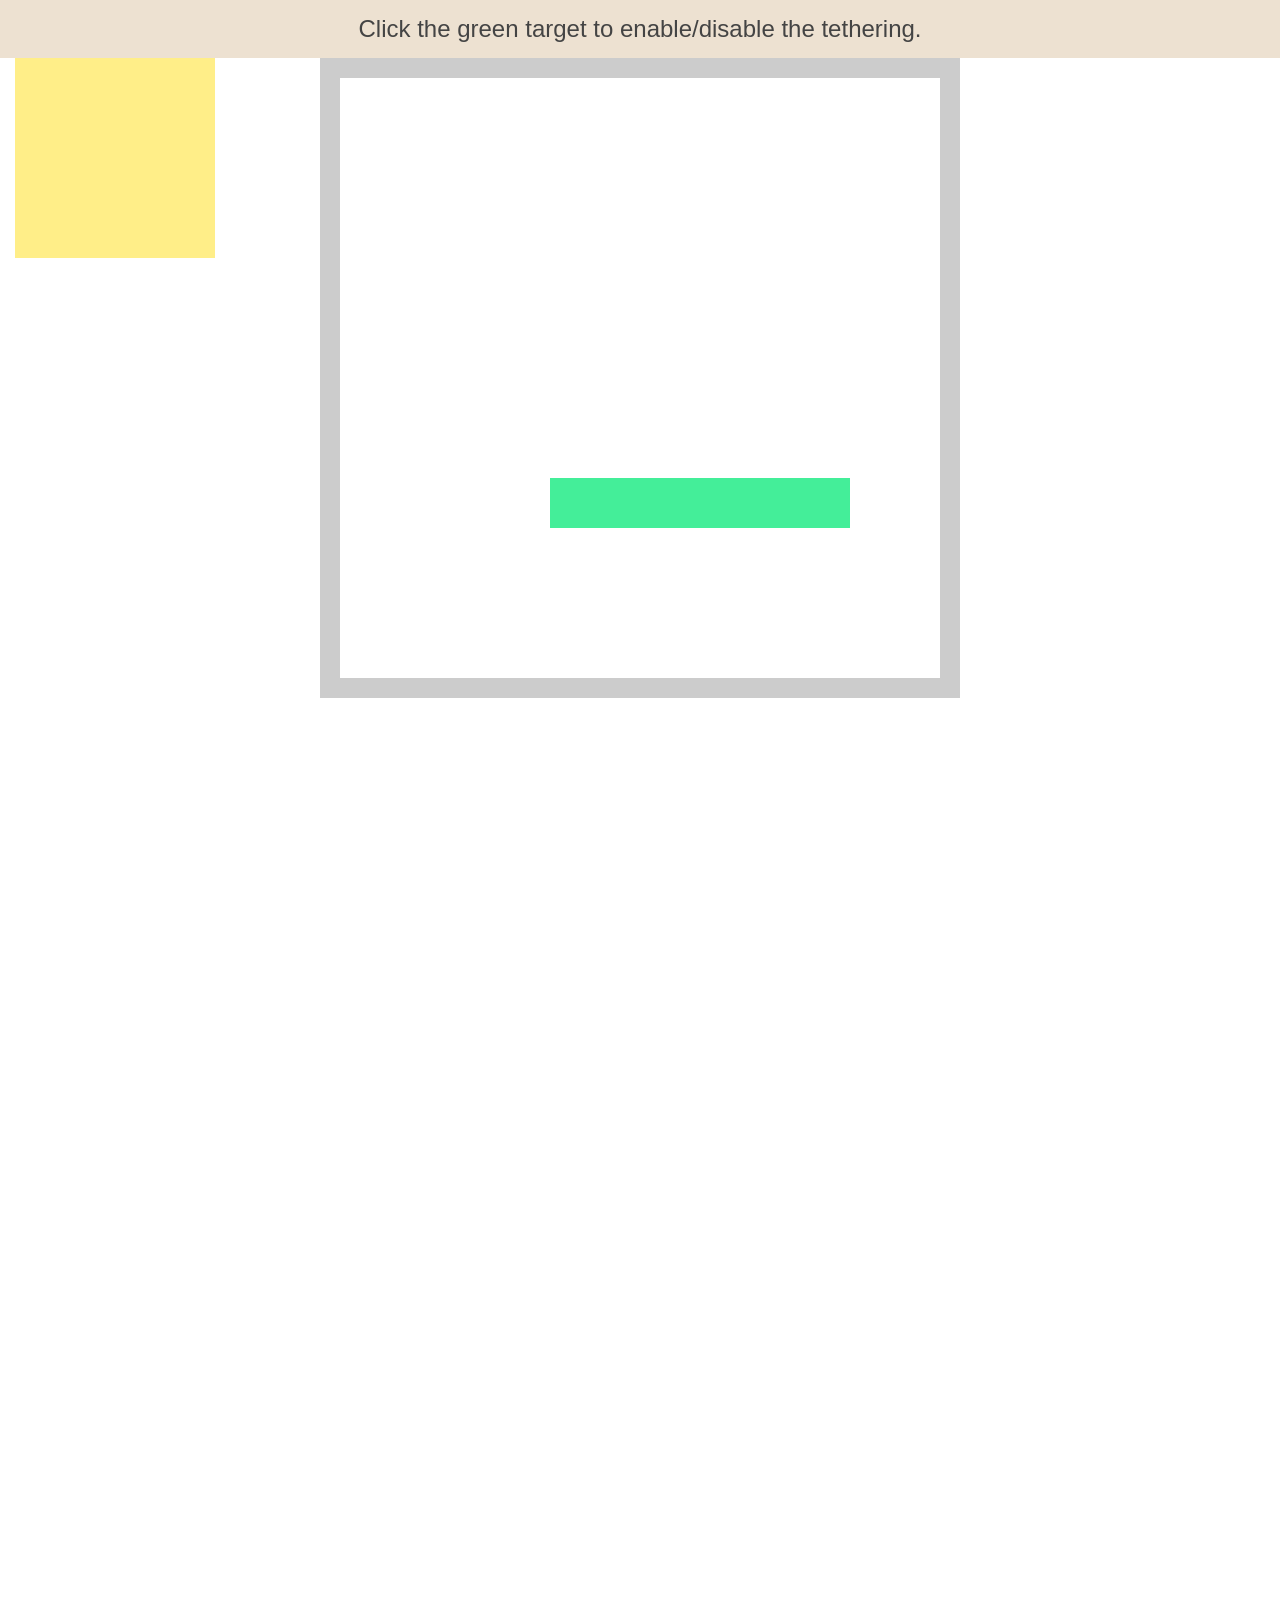
<file: end-view/bower_components/tether/examples/enable-disable/index.html>
<!DOCTYPE html>
<html>
    <head>
        <meta charset="utf-8">
        <meta http-equiv="X-UA-Compatible" content="chrome=1">
        <meta name="viewport" content="width=device-width, initial-scale=1, user-scalable=no">
        <link rel="stylesheet" href="../resources/css/base.css" />
        <link rel="stylesheet" href="../common/css/style.css" />
    </head>
    <body>
        <div class="instructions">Click the green target to enable/disable the tethering.</div>

        <div class="element"></div>
        <div class="container">
            <div class="pad"></div>
            <div class="target"></div>
            <div class="pad"></div>
        </div>

        <script src="//github.hubspot.com/tether/dist/js/tether.js"></script>
        <script>
            var tether = new Tether({
                element: '.element',
                target: '.target',
                attachment: 'top left',
                targetAttachment: 'top right'
            });

            document.querySelector('.target').addEventListener('click', function(){
                if (tether.enabled)
                    tether.disable();
                else
                    tether.enable();
            });
        </script>
    </body>
</html>
</file>
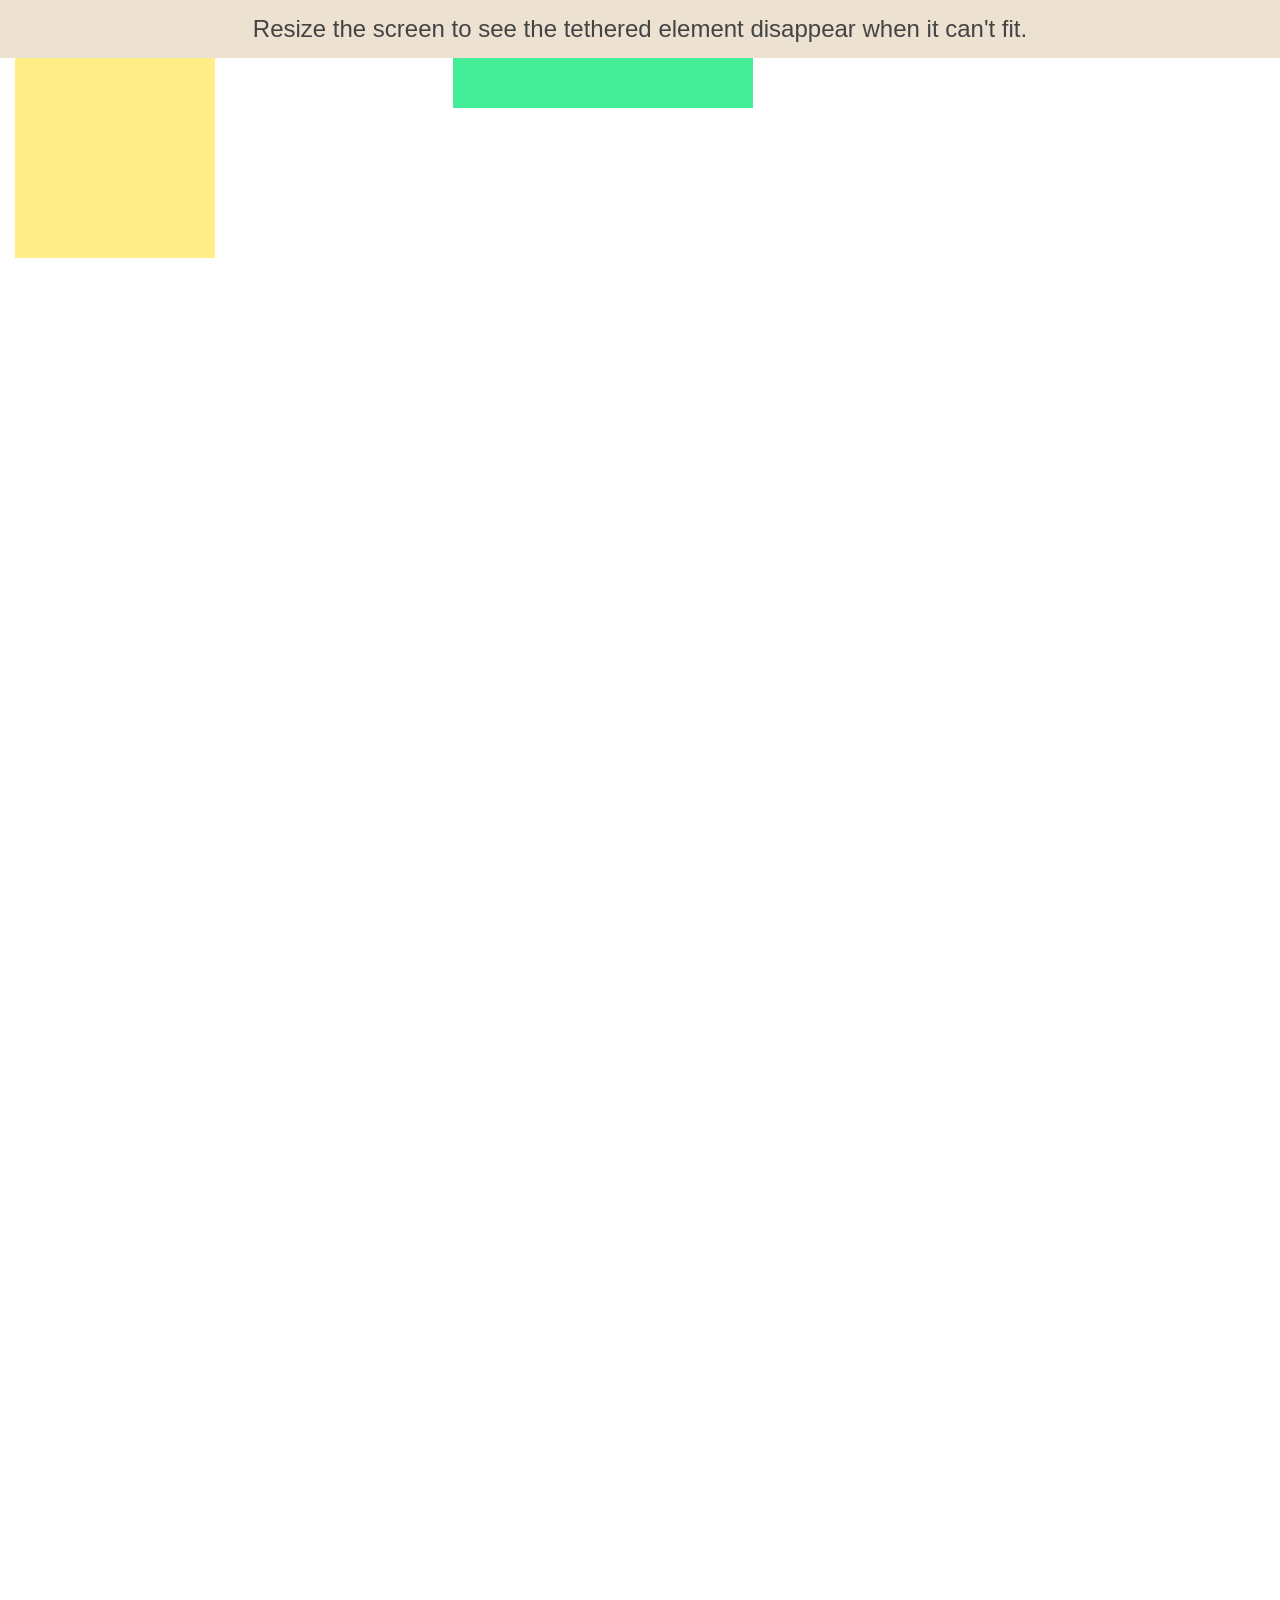
<file: end-view/bower_components/tether/examples/out-of-bounds/index.html>
<!DOCTYPE html>
<html>
    <head>
        <meta charset="utf-8">
        <meta http-equiv="X-UA-Compatible" content="chrome=1">
        <meta name="viewport" content="width=device-width, initial-scale=1, user-scalable=no">
        <link rel="stylesheet" href="../resources/css/base.css" />
        <link rel="stylesheet" href="../common/css/style.css" />
        <style>
            .tether-element.tether-out-of-bounds {
                display: none;
            }
        </style>
    </head>
    <body>
        <div class="instructions">Resize the screen to see the tethered element disappear when it can't fit.</div>

        <div class="element"></div>
        <div class="target"></div>

        <script src="//github.hubspot.com/tether/dist/js/tether.js"></script>
        <script>
            new Tether({
                element: '.element',
                target: '.target',
                attachment: 'top left',
                targetAttachment: 'top right',
                constraints: [{
                    to: 'window',
                    attachment: 'together'
                }]
            });
        </script>
    </body>
</html>
</file>
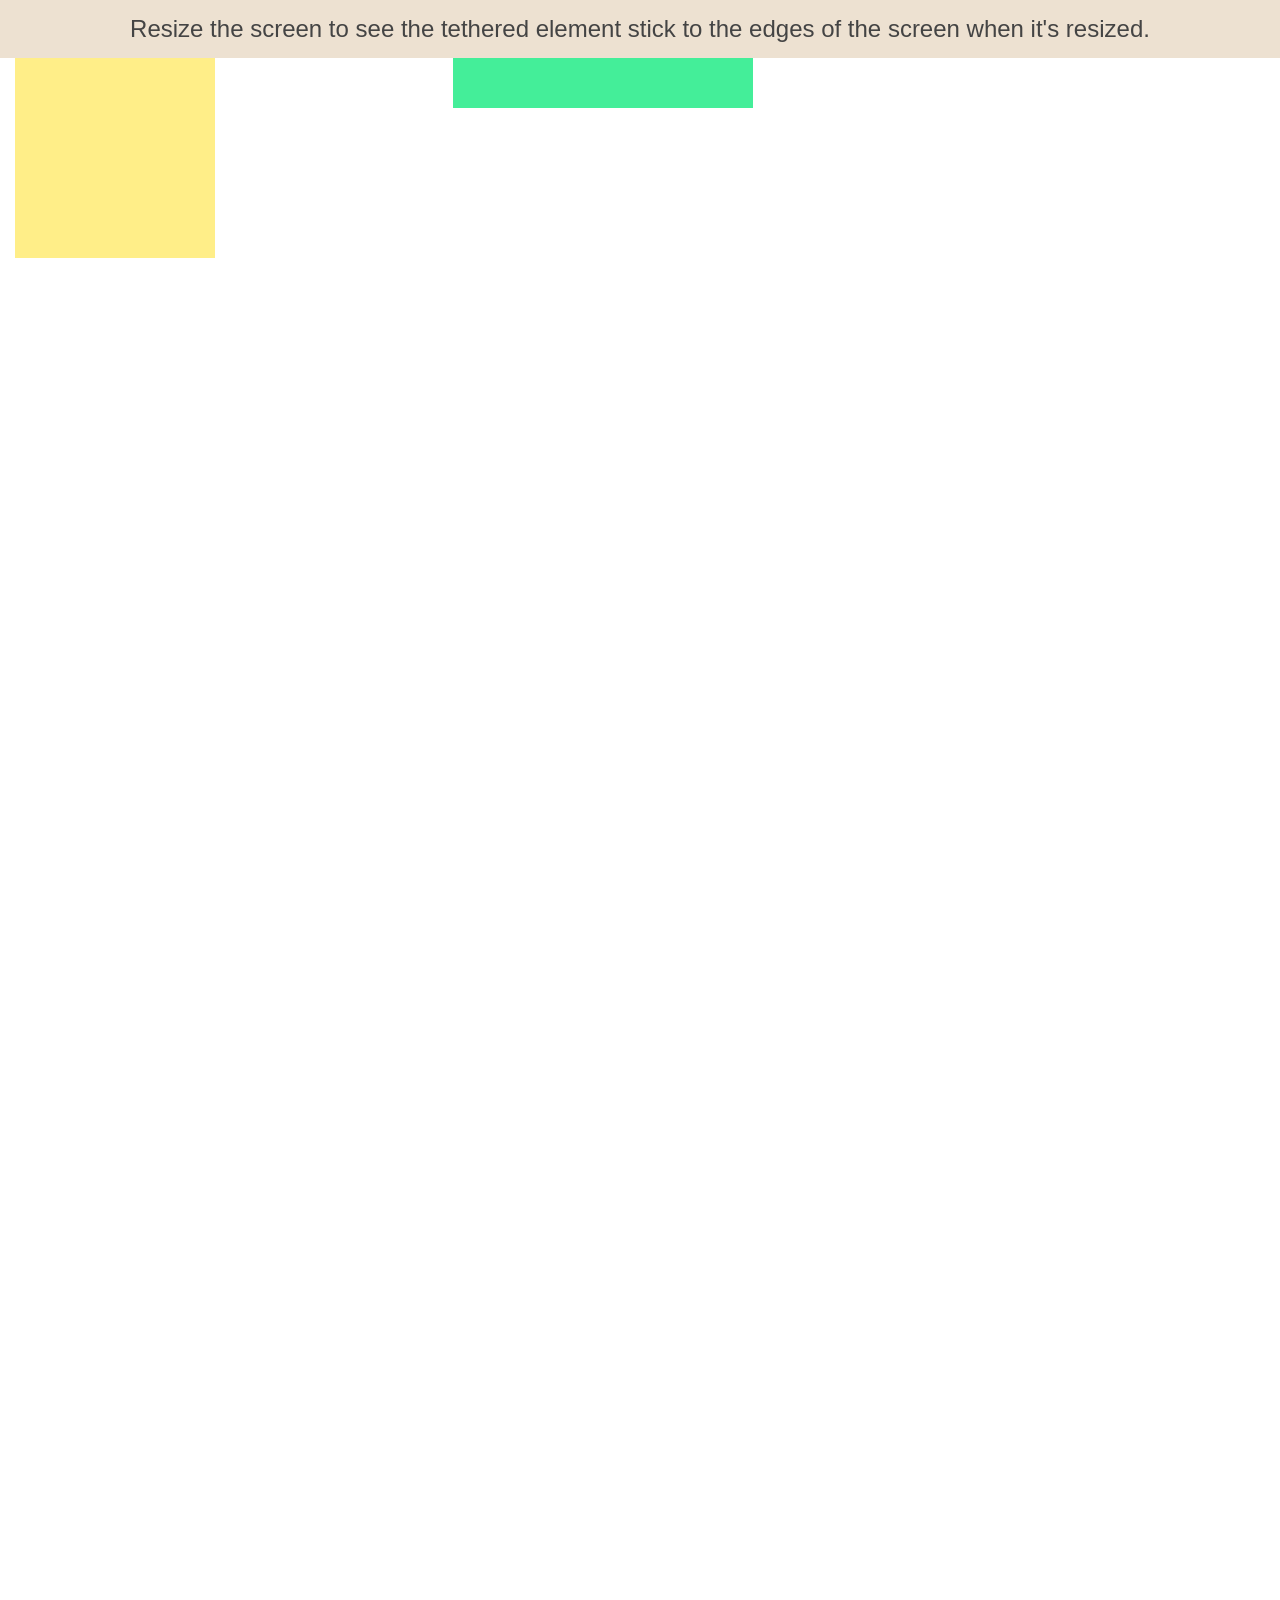
<file: end-view/bower_components/tether/examples/pin/index.html>
<!DOCTYPE html>
<html>
    <head>
        <meta charset="utf-8">
        <meta http-equiv="X-UA-Compatible" content="chrome=1">
        <meta name="viewport" content="width=device-width, initial-scale=1, user-scalable=no">
        <link rel="stylesheet" href="../resources/css/base.css" />
        <link rel="stylesheet" href="../common/css/style.css" />
    </head>
    <body>
        <div class="instructions">Resize the screen to see the tethered element stick to the edges of the screen when it's resized.</div>

        <div class="element"></div>
        <div class="target"></div>

        <script src="//github.hubspot.com/tether/dist/js/tether.js"></script>
        <script>
            new Tether({
                element: '.element',
                target: '.target',
                attachment: 'top left',
                targetAttachment: 'top right',
                constraints: [{
                    to: 'window',
                    pin: true
                }]
            });
        </script>
    </body>
</html>
</file>
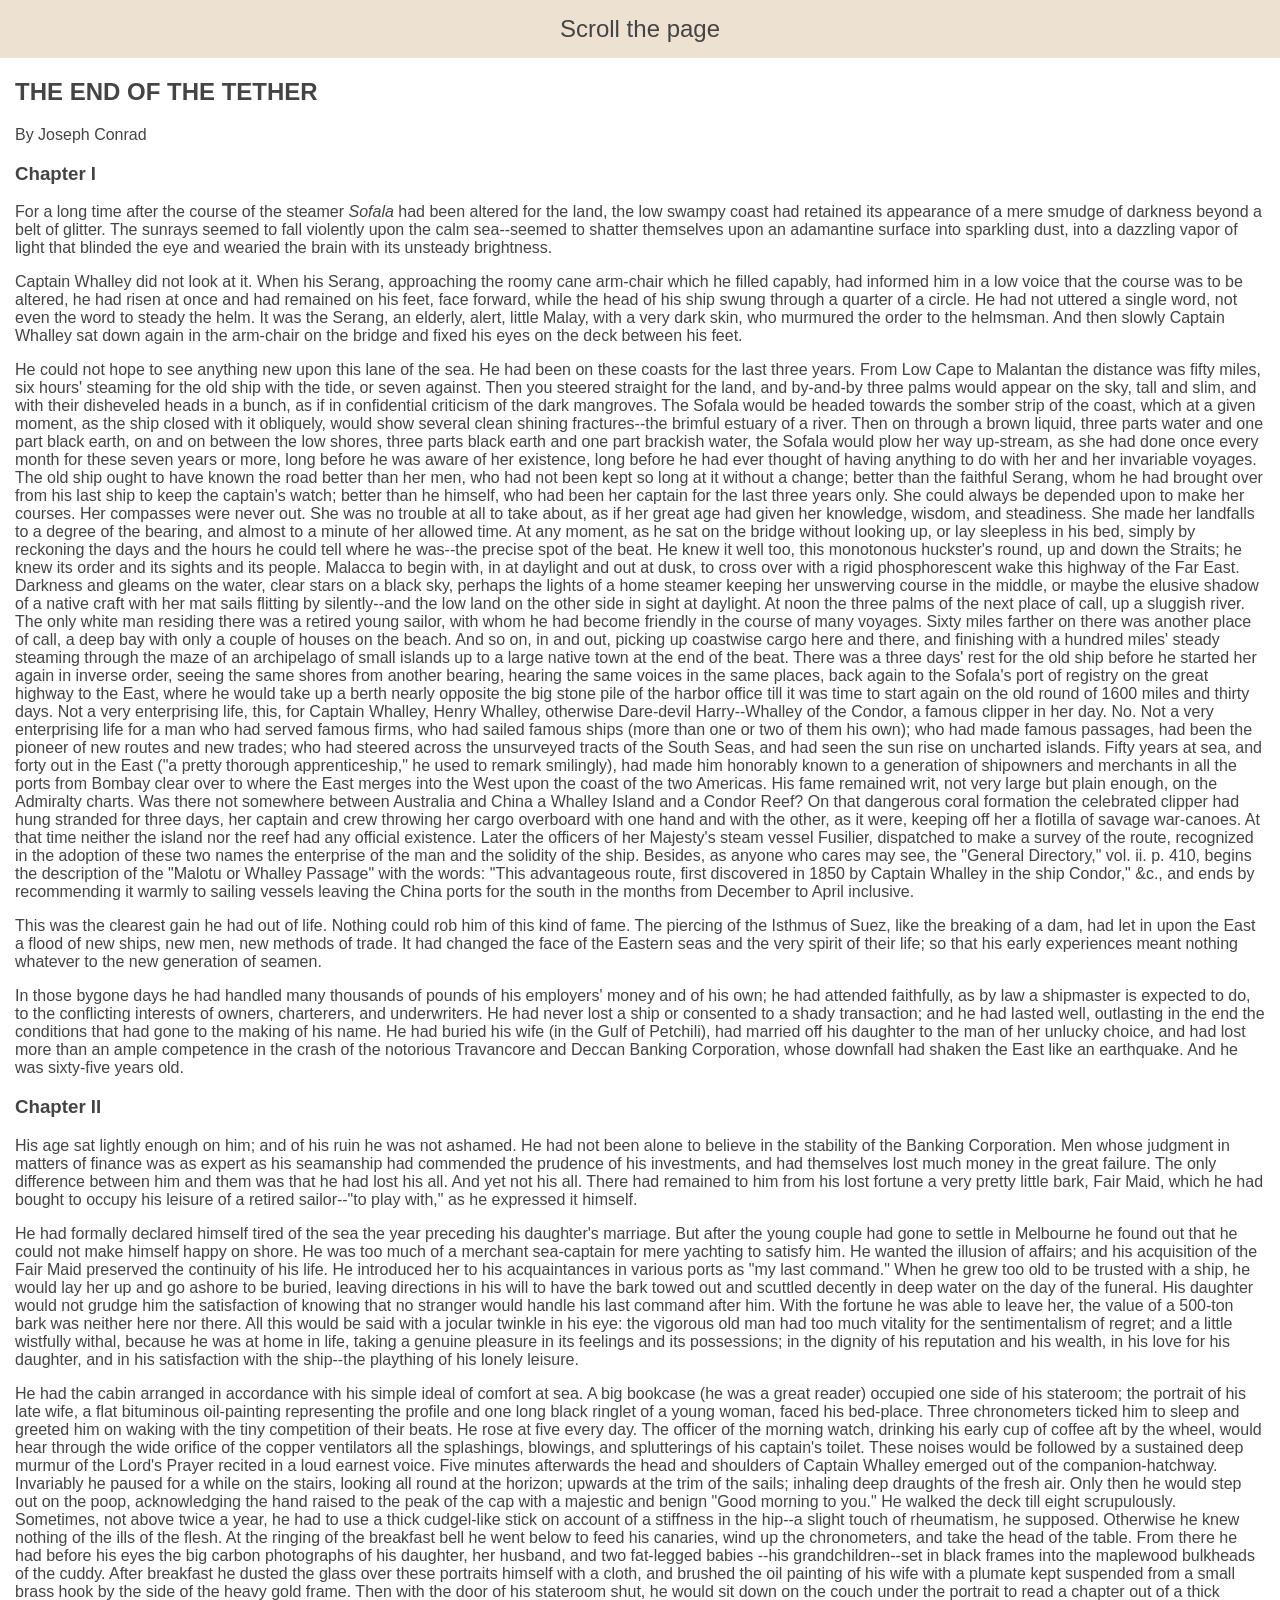
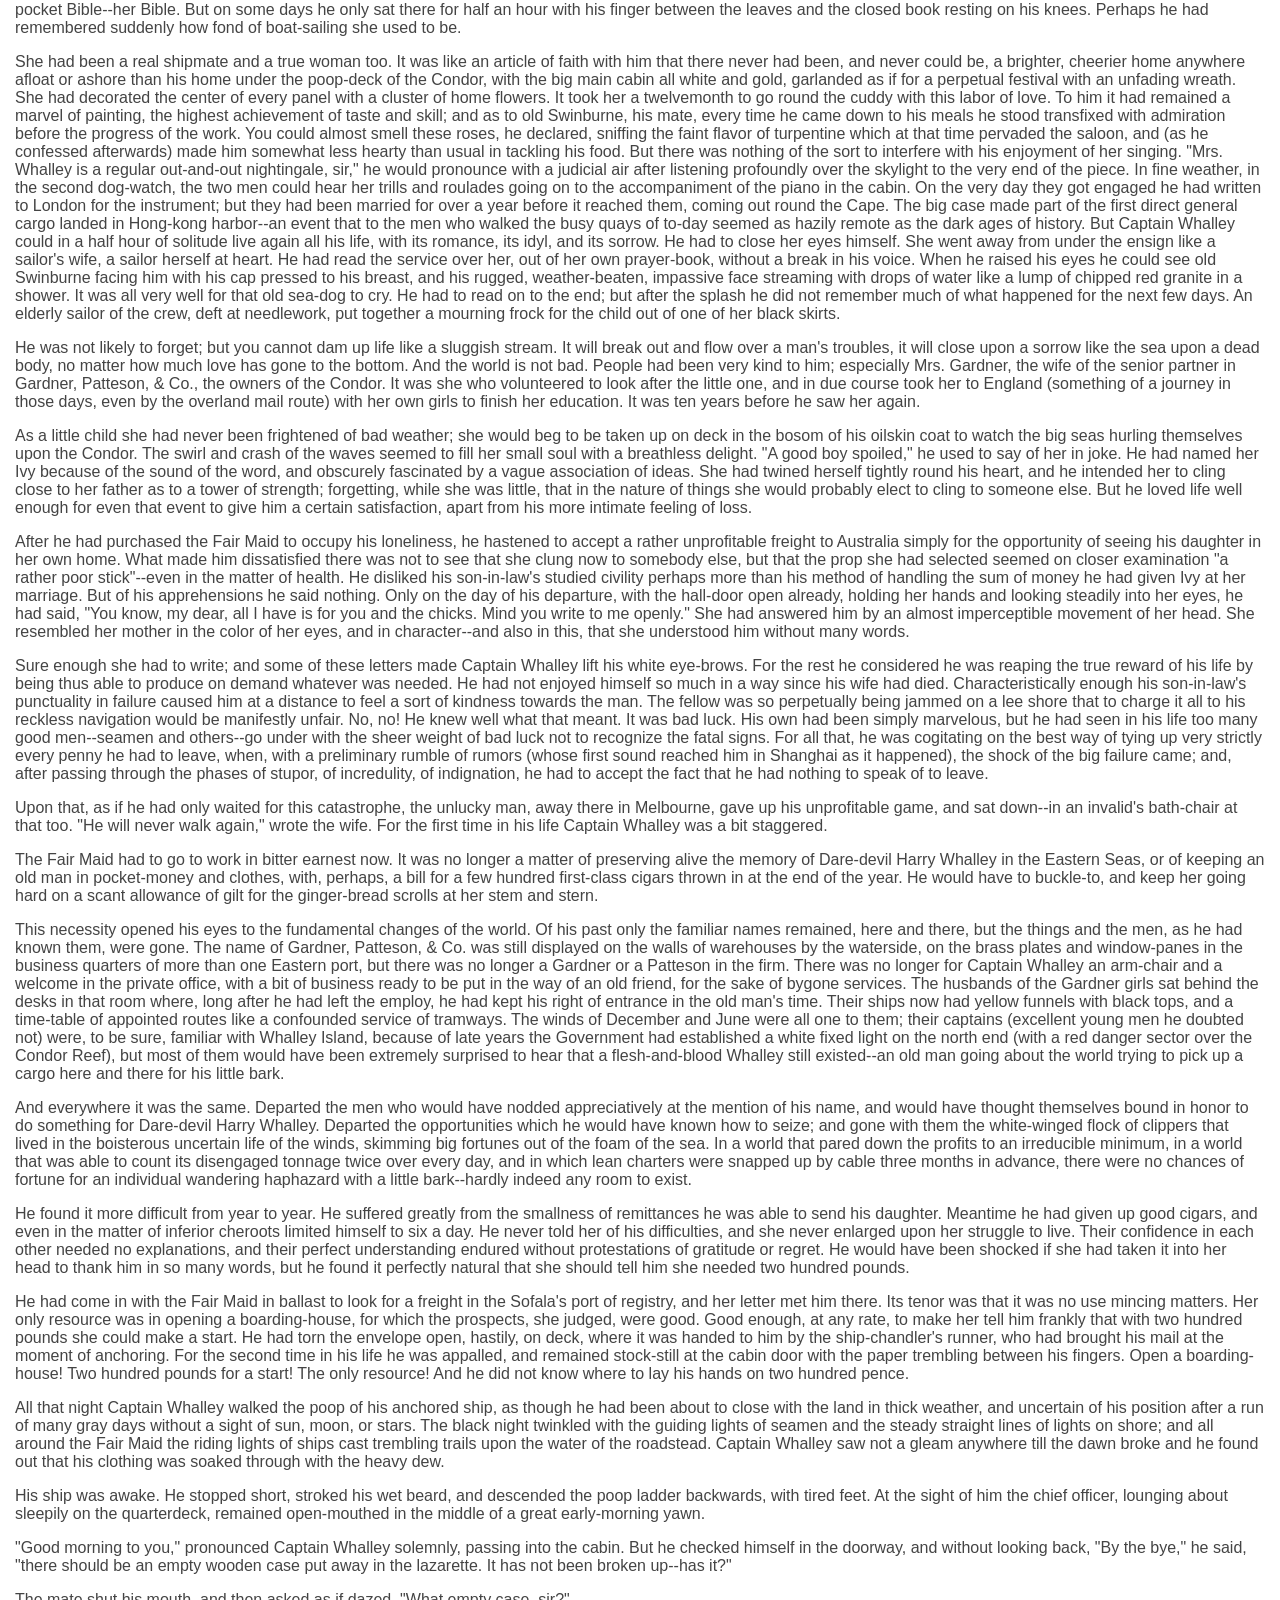
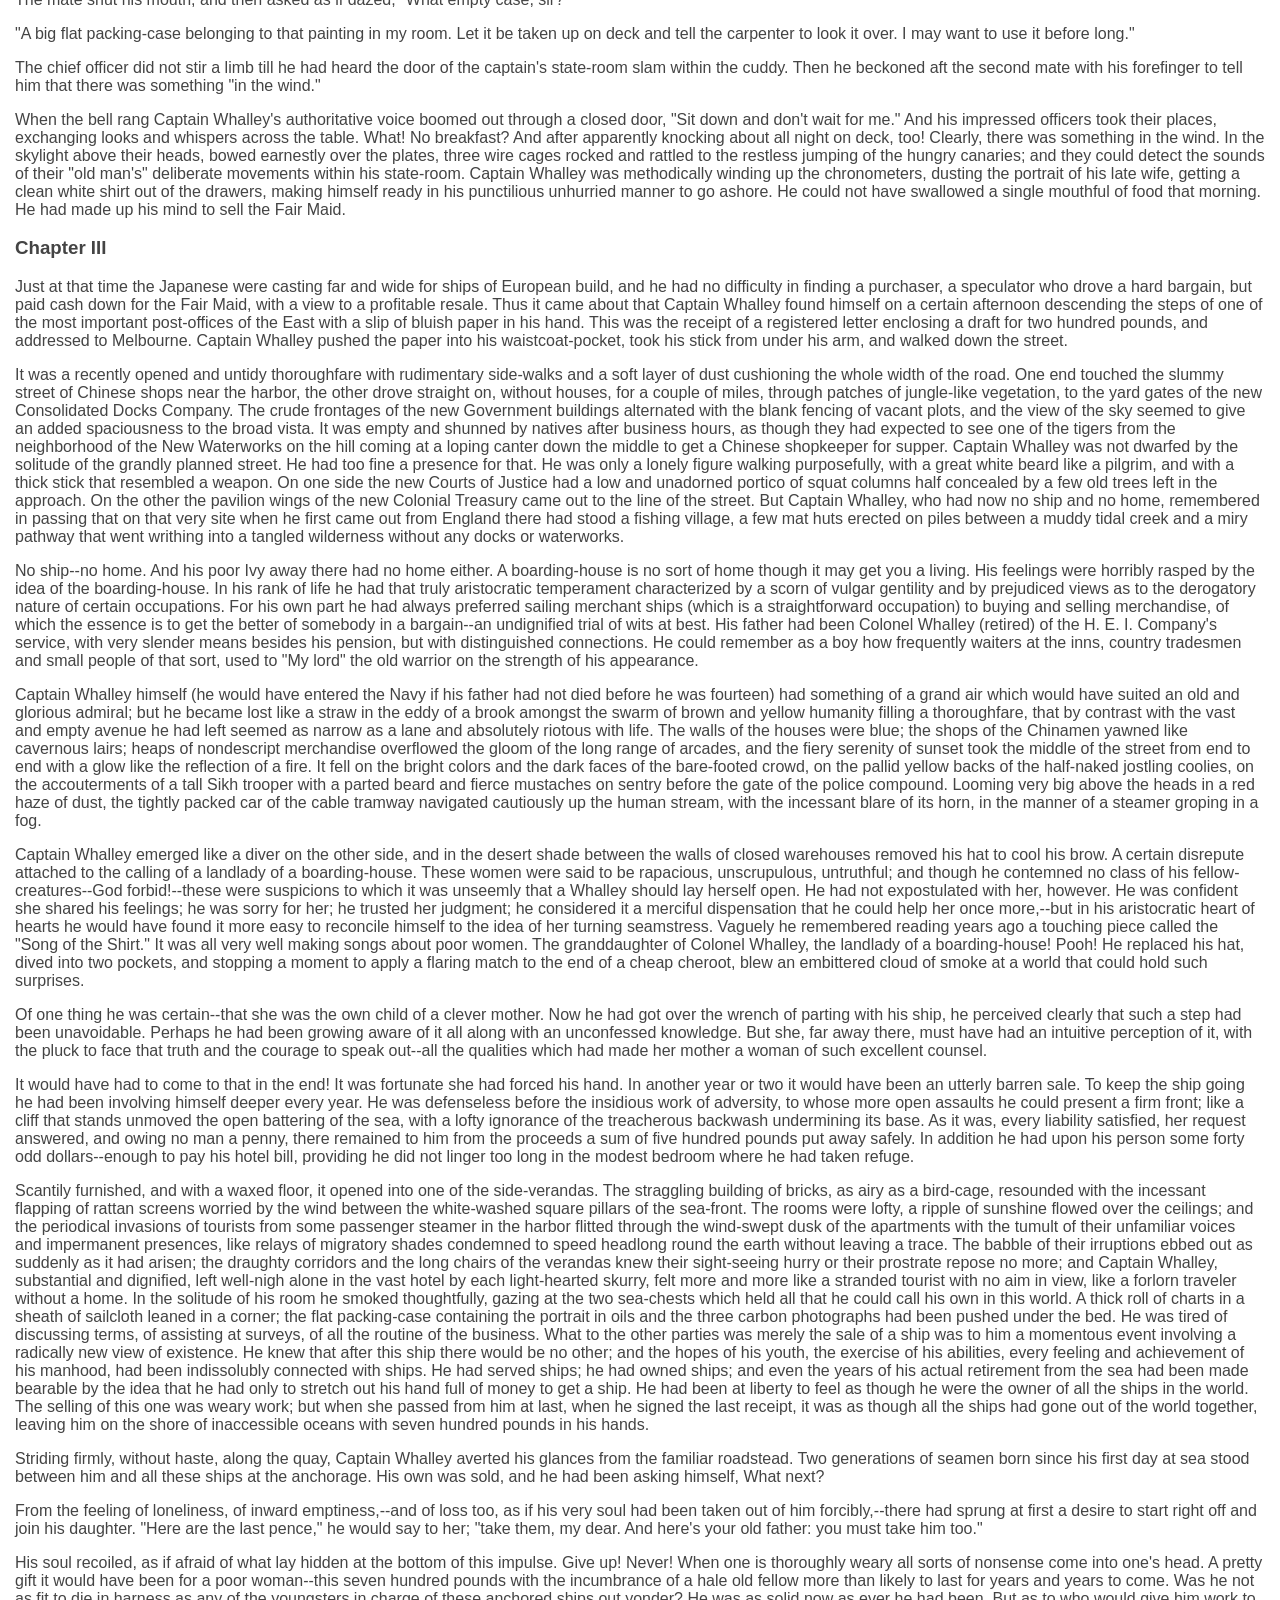
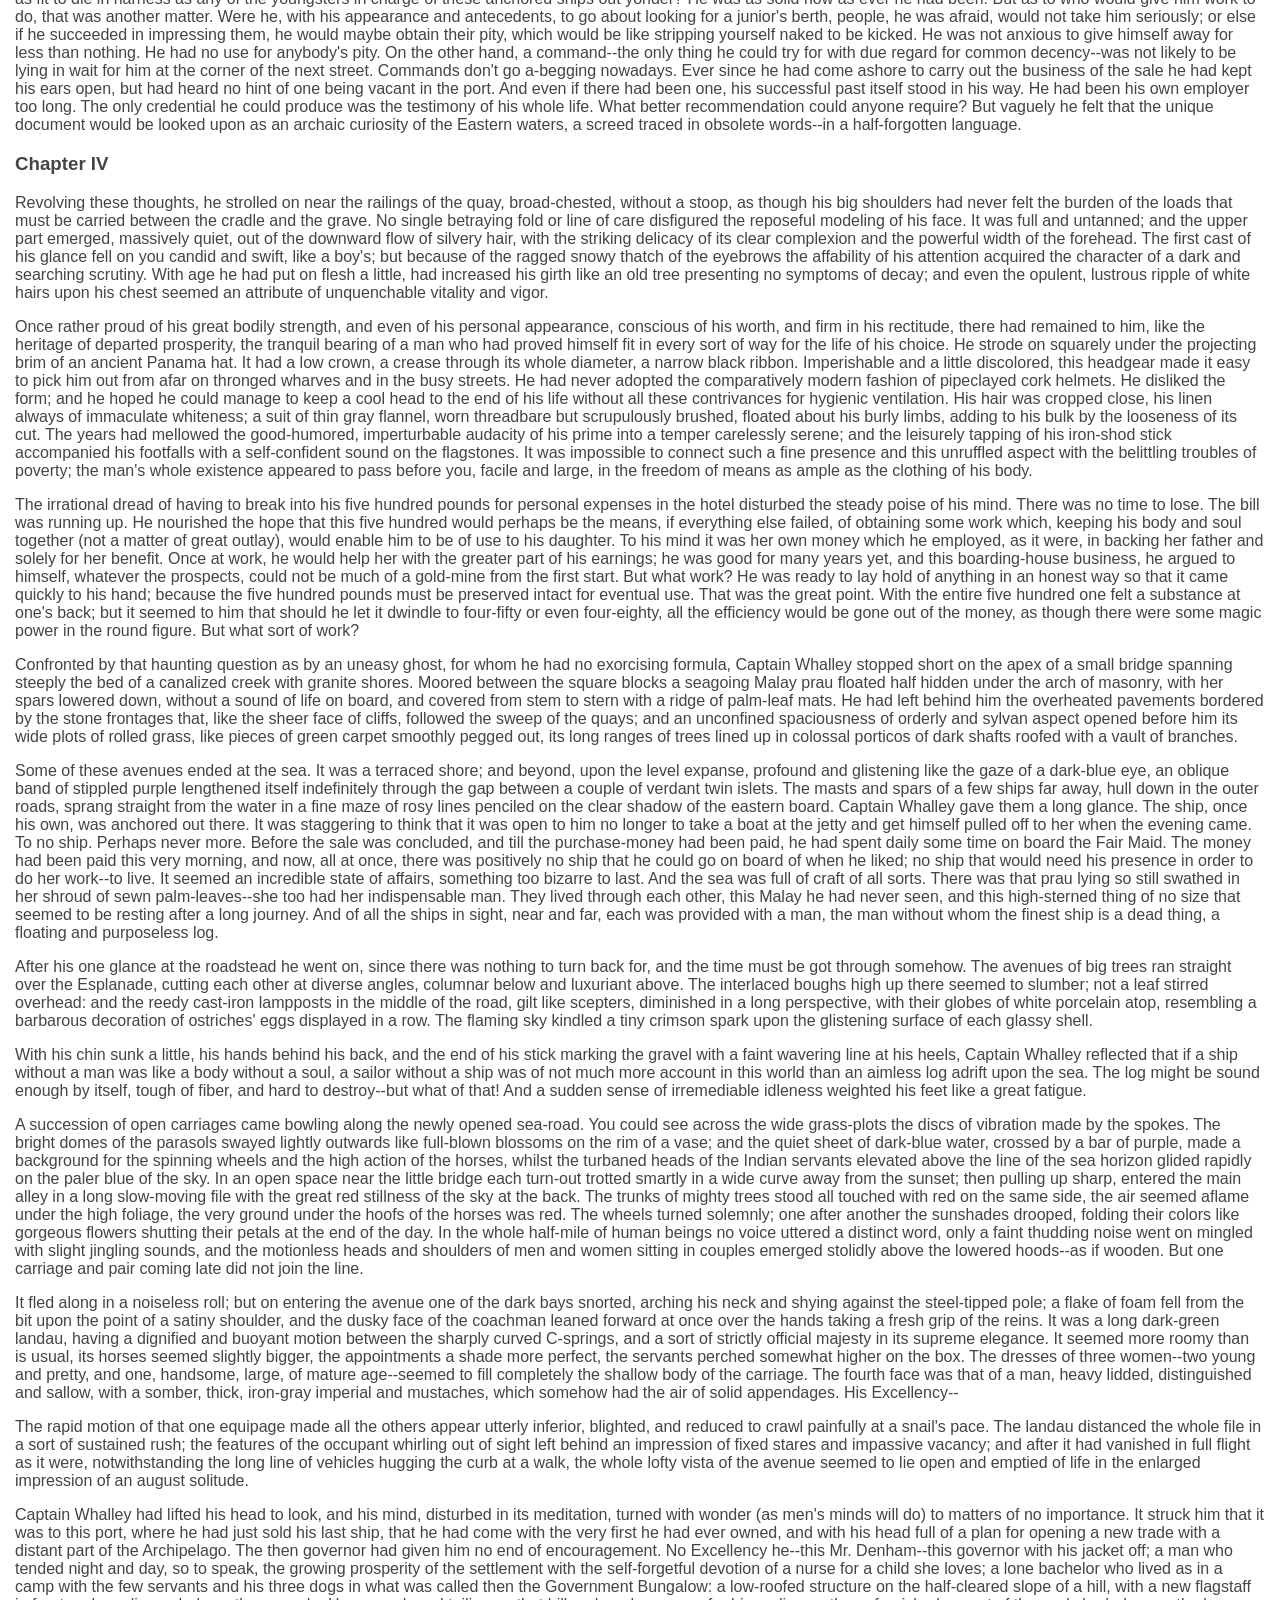
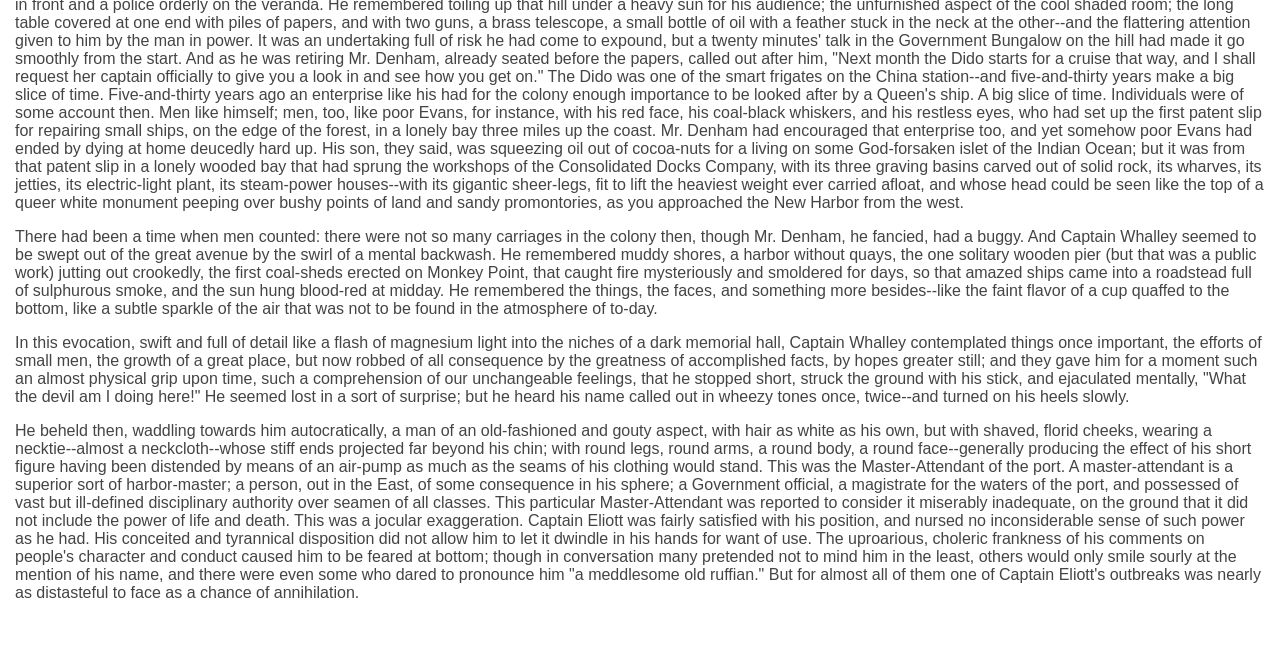
<file: end-view/bower_components/tether/examples/scroll/index.html>
<!DOCTYPE html>
<html>
    <head>
        <link rel="stylesheet" href="../resources/css/base.css" />
        <link rel="stylesheet" href="../common/css/style.css" />
    </head>
    <body>

    <div class="instructions">Scroll the page</div>

    <h2>THE END OF THE TETHER</h2>

    <p>By Joseph Conrad</p>

    <h3>Chapter I</h3>

    <p>For a long time after the course of the steamer <em>Sofala</em> had been
    altered for the land, the low swampy coast had retained its appearance
    of a mere smudge of darkness beyond a belt of glitter. The sunrays
    seemed to fall violently upon the calm sea--seemed to shatter themselves
    upon an adamantine surface into sparkling dust, into a dazzling vapor
    of light that blinded the eye and wearied the brain with its unsteady
    brightness.</p>

    <p>Captain Whalley did not look at it. When his Serang, approaching the
    roomy cane arm-chair which he filled capably, had informed him in a low
    voice that the course was to be altered, he had risen at once and had
    remained on his feet, face forward, while the head of his ship swung
    through a quarter of a circle. He had not uttered a single word, not
    even the word to steady the helm. It was the Serang, an elderly, alert,
    little Malay, with a very dark skin, who murmured the order to the
    helmsman. And then slowly Captain Whalley sat down again in the
    arm-chair on the bridge and fixed his eyes on the deck between his feet.</p>

    <p>He could not hope to see anything new upon this lane of the sea. He had
    been on these coasts for the last three years. From Low Cape to Malantan
    the distance was fifty miles, six hours' steaming for the old ship with
    the tide, or seven against. Then you steered straight for the land, and
    by-and-by three palms would appear on the sky, tall and slim, and with
    their disheveled heads in a bunch, as if in confidential criticism of
    the dark mangroves. The Sofala would be headed towards the somber
    strip of the coast, which at a given moment, as the ship closed with
    it obliquely, would show several clean shining fractures--the brimful
    estuary of a river. Then on through a brown liquid, three parts water
    and one part black earth, on and on between the low shores, three parts
    black earth and one part brackish water, the Sofala would plow her way
    up-stream, as she had done once every month for these seven years or
    more, long before he was aware of her existence, long before he had ever
    thought of having anything to do with her and her invariable voyages.
    The old ship ought to have known the road better than her men, who had
    not been kept so long at it without a change; better than the faithful
    Serang, whom he had brought over from his last ship to keep the
    captain's watch; better than he himself, who had been her captain for
    the last three years only. She could always be depended upon to make her
    courses. Her compasses were never out. She was no trouble at all to
    take about, as if her great age had given her knowledge, wisdom, and
    steadiness. She made her landfalls to a degree of the bearing, and
    almost to a minute of her allowed time. At any moment, as he sat on
    the bridge without looking up, or lay sleepless in his bed, simply by
    reckoning the days and the hours he could tell where he was--the precise
    spot of the beat. He knew it well too, this monotonous huckster's
    round, up and down the Straits; he knew its order and its sights and its
    people. Malacca to begin with, in at daylight and out at dusk, to cross
    over with a rigid phosphorescent wake this highway of the Far East.
    Darkness and gleams on the water, clear stars on a black sky, perhaps
    the lights of a home steamer keeping her unswerving course in the
    middle, or maybe the elusive shadow of a native craft with her mat sails
    flitting by silently--and the low land on the other side in sight
    at daylight. At noon the three palms of the next place of call, up a
    sluggish river. The only white man residing there was a retired young
    sailor, with whom he had become friendly in the course of many voyages.
    Sixty miles farther on there was another place of call, a deep bay with
    only a couple of houses on the beach. And so on, in and out, picking
    up coastwise cargo here and there, and finishing with a hundred miles'
    steady steaming through the maze of an archipelago of small islands up
    to a large native town at the end of the beat. There was a three days'
    rest for the old ship before he started her again in inverse order,
    seeing the same shores from another bearing, hearing the same voices
    in the same places, back again to the Sofala's port of registry on
    the great highway to the East, where he would take up a berth nearly
    opposite the big stone pile of the harbor office till it was time to
    start again on the old round of 1600 miles and thirty days. Not a very
    enterprising life, this, for Captain Whalley, Henry Whalley, otherwise
    Dare-devil Harry--Whalley of the Condor, a famous clipper in her day.
    No. Not a very enterprising life for a man who had served famous firms,
    who had sailed famous ships (more than one or two of them his own); who
    had made famous passages, had been the pioneer of new routes and new
    trades; who had steered across the unsurveyed tracts of the South Seas,
    and had seen the sun rise on uncharted islands. Fifty years at sea, and
    forty out in the East ("a pretty thorough apprenticeship," he used
    to remark smilingly), had made him honorably known to a generation of
    shipowners and merchants in all the ports from Bombay clear over to
    where the East merges into the West upon the coast of the two Americas.
    His fame remained writ, not very large but plain enough, on the
    Admiralty charts. Was there not somewhere between Australia and China a
    Whalley Island and a Condor Reef? On that dangerous coral formation the
    celebrated clipper had hung stranded for three days, her captain and
    crew throwing her cargo overboard with one hand and with the other, as
    it were, keeping off her a flotilla of savage war-canoes. At that time
    neither the island nor the reef had any official existence. Later the
    officers of her Majesty's steam vessel Fusilier, dispatched to make a
    survey of the route, recognized in the adoption of these two names the
    enterprise of the man and the solidity of the ship. Besides, as anyone
    who cares may see, the "General Directory," vol. ii. p. 410, begins the
    description of the "Malotu or Whalley Passage" with the words: "This
    advantageous route, first discovered in 1850 by Captain Whalley in the
    ship Condor," &amp;c., and ends by recommending it warmly to sailing vessels
    leaving the China ports for the south in the months from December to
    April inclusive.</p>

    <p>This was the clearest gain he had out of life. Nothing could rob him
    of this kind of fame. The piercing of the Isthmus of Suez, like the
    breaking of a dam, had let in upon the East a flood of new ships, new
    men, new methods of trade. It had changed the face of the Eastern seas
    and the very spirit of their life; so that his early experiences meant
    nothing whatever to the new generation of seamen.</p>

    <p>In those bygone days he had handled many thousands of pounds of his
    employers' money and of his own; he had attended faithfully, as by law
    a shipmaster is expected to do, to the conflicting interests of owners,
    charterers, and underwriters. He had never lost a ship or consented to
    a shady transaction; and he had lasted well, outlasting in the end the
    conditions that had gone to the making of his name. He had buried his
    wife (in the Gulf of Petchili), had married off his daughter to the man
    of her unlucky choice, and had lost more than an ample competence in the
    crash of the notorious Travancore and Deccan Banking Corporation, whose
    downfall had shaken the East like an earthquake. And he was sixty-five
    years old.</p>

    <h3>Chapter II</h3>

    <p>His age sat lightly enough on him; and of his ruin he was not ashamed.
    He had not been alone to believe in the stability of the Banking
    Corporation. Men whose judgment in matters of finance was as expert as
    his seamanship had commended the prudence of his investments, and had
    themselves lost much money in the great failure. The only difference
    between him and them was that he had lost his all. And yet not his all.
    There had remained to him from his lost fortune a very pretty little
    bark, Fair Maid, which he had bought to occupy his leisure of a retired
    sailor--"to play with," as he expressed it himself.</p>

    <p>He had formally declared himself tired of the sea the year preceding his
    daughter's marriage. But after the young couple had gone to settle in
    Melbourne he found out that he could not make himself happy on shore. He
    was too much of a merchant sea-captain for mere yachting to satisfy him.
    He wanted the illusion of affairs; and his acquisition of the Fair
    Maid preserved the continuity of his life. He introduced her to his
    acquaintances in various ports as "my last command." When he grew too
    old to be trusted with a ship, he would lay her up and go ashore to be
    buried, leaving directions in his will to have the bark towed out and
    scuttled decently in deep water on the day of the funeral. His daughter
    would not grudge him the satisfaction of knowing that no stranger would
    handle his last command after him. With the fortune he was able to leave
    her, the value of a 500-ton bark was neither here nor there. All this
    would be said with a jocular twinkle in his eye: the vigorous old man
    had too much vitality for the sentimentalism of regret; and a little
    wistfully withal, because he was at home in life, taking a genuine
    pleasure in its feelings and its possessions; in the dignity of his
    reputation and his wealth, in his love for his daughter, and in his
    satisfaction with the ship--the plaything of his lonely leisure.</p>

    <p>He had the cabin arranged in accordance with his simple ideal of comfort
    at sea. A big bookcase (he was a great reader) occupied one side of his
    stateroom; the portrait of his late wife, a flat bituminous oil-painting
    representing the profile and one long black ringlet of a young woman,
    faced his bed-place. Three chronometers ticked him to sleep and greeted
    him on waking with the tiny competition of their beats. He rose at five
    every day. The officer of the morning watch, drinking his early cup
    of coffee aft by the wheel, would hear through the wide orifice of the
    copper ventilators all the splashings, blowings, and splutterings of
    his captain's toilet. These noises would be followed by a sustained
    deep murmur of the Lord's Prayer recited in a loud earnest voice. Five
    minutes afterwards the head and shoulders of Captain Whalley emerged
    out of the companion-hatchway. Invariably he paused for a while on the
    stairs, looking all round at the horizon; upwards at the trim of the
    sails; inhaling deep draughts of the fresh air. Only then he would step
    out on the poop, acknowledging the hand raised to the peak of the cap
    with a majestic and benign "Good morning to you." He walked the deck
    till eight scrupulously. Sometimes, not above twice a year, he had to
    use a thick cudgel-like stick on account of a stiffness in the hip--a
    slight touch of rheumatism, he supposed. Otherwise he knew nothing of
    the ills of the flesh. At the ringing of the breakfast bell he went
    below to feed his canaries, wind up the chronometers, and take the
    head of the table. From there he had before his eyes the big carbon
    photographs of his daughter, her husband, and two fat-legged babies
    --his grandchildren--set in black frames into the maplewood bulkheads
    of the cuddy. After breakfast he dusted the glass over these portraits
    himself with a cloth, and brushed the oil painting of his wife with a
    plumate kept suspended from a small brass hook by the side of the heavy
    gold frame. Then with the door of his stateroom shut, he would sit down
    on the couch under the portrait to read a chapter out of a thick pocket
    Bible--her Bible. But on some days he only sat there for half an hour
    with his finger between the leaves and the closed book resting on his
    knees. Perhaps he had remembered suddenly how fond of boat-sailing she
    used to be.</p>

    <p>She had been a real shipmate and a true woman too. It was like an
    article of faith with him that there never had been, and never could be,
    a brighter, cheerier home anywhere afloat or ashore than his home under
    the poop-deck of the Condor, with the big main cabin all white and gold,
    garlanded as if for a perpetual festival with an unfading wreath. She
    had decorated the center of every panel with a cluster of home flowers.
    It took her a twelvemonth to go round the cuddy with this labor of love.
    To him it had remained a marvel of painting, the highest achievement of
    taste and skill; and as to old Swinburne, his mate, every time he
    came down to his meals he stood transfixed with admiration before the
    progress of the work. You could almost smell these roses, he declared,
    sniffing the faint flavor of turpentine which at that time pervaded the
    saloon, and (as he confessed afterwards) made him somewhat less hearty
    than usual in tackling his food. But there was nothing of the sort to
    interfere with his enjoyment of her singing. "Mrs. Whalley is a regular
    out-and-out nightingale, sir," he would pronounce with a judicial air
    after listening profoundly over the skylight to the very end of the
    piece. In fine weather, in the second dog-watch, the two men could hear
    her trills and roulades going on to the accompaniment of the piano in
    the cabin. On the very day they got engaged he had written to London
    for the instrument; but they had been married for over a year before it
    reached them, coming out round the Cape. The big case made part of the
    first direct general cargo landed in Hong-kong harbor--an event that to
    the men who walked the busy quays of to-day seemed as hazily remote as
    the dark ages of history. But Captain Whalley could in a half hour of
    solitude live again all his life, with its romance, its idyl, and its
    sorrow. He had to close her eyes himself. She went away from under the
    ensign like a sailor's wife, a sailor herself at heart. He had read
    the service over her, out of her own prayer-book, without a break in his
    voice. When he raised his eyes he could see old Swinburne facing him
    with his cap pressed to his breast, and his rugged, weather-beaten,
    impassive face streaming with drops of water like a lump of chipped red
    granite in a shower. It was all very well for that old sea-dog to cry.
    He had to read on to the end; but after the splash he did not remember
    much of what happened for the next few days. An elderly sailor of the
    crew, deft at needlework, put together a mourning frock for the child
    out of one of her black skirts.</p>

    <p>He was not likely to forget; but you cannot dam up life like a sluggish
    stream. It will break out and flow over a man's troubles, it will close
    upon a sorrow like the sea upon a dead body, no matter how much love has
    gone to the bottom. And the world is not bad. People had been very
    kind to him; especially Mrs. Gardner, the wife of the senior partner
    in Gardner, Patteson, &amp; Co., the owners of the Condor. It was she who
    volunteered to look after the little one, and in due course took her to
    England (something of a journey in those days, even by the overland
    mail route) with her own girls to finish her education. It was ten years
    before he saw her again.</p>

    <p>As a little child she had never been frightened of bad weather; she
    would beg to be taken up on deck in the bosom of his oilskin coat to
    watch the big seas hurling themselves upon the Condor. The swirl and
    crash of the waves seemed to fill her small soul with a breathless
    delight. "A good boy spoiled," he used to say of her in joke. He had
    named her Ivy because of the sound of the word, and obscurely fascinated
    by a vague association of ideas. She had twined herself tightly round
    his heart, and he intended her to cling close to her father as to a
    tower of strength; forgetting, while she was little, that in the nature
    of things she would probably elect to cling to someone else. But
    he loved life well enough for even that event to give him a certain
    satisfaction, apart from his more intimate feeling of loss.</p>

    <p>After he had purchased the Fair Maid to occupy his loneliness, he
    hastened to accept a rather unprofitable freight to Australia simply for
    the opportunity of seeing his daughter in her own home. What made him
    dissatisfied there was not to see that she clung now to somebody else,
    but that the prop she had selected seemed on closer examination "a
    rather poor stick"--even in the matter of health. He disliked his
    son-in-law's studied civility perhaps more than his method of
    handling the sum of money he had given Ivy at her marriage. But of his
    apprehensions he said nothing. Only on the day of his departure, with
    the hall-door open already, holding her hands and looking steadily into
    her eyes, he had said, "You know, my dear, all I have is for you and the
    chicks. Mind you write to me openly." She had answered him by an almost
    imperceptible movement of her head. She resembled her mother in
    the color of her eyes, and in character--and also in this, that she
    understood him without many words.</p>

    <p>Sure enough she had to write; and some of these letters made Captain
    Whalley lift his white eye-brows. For the rest he considered he was
    reaping the true reward of his life by being thus able to produce on
    demand whatever was needed. He had not enjoyed himself so much in a
    way since his wife had died. Characteristically enough his son-in-law's
    punctuality in failure caused him at a distance to feel a sort of
    kindness towards the man. The fellow was so perpetually being jammed on
    a lee shore that to charge it all to his reckless navigation would be
    manifestly unfair. No, no! He knew well what that meant. It was bad
    luck. His own had been simply marvelous, but he had seen in his life too
    many good men--seamen and others--go under with the sheer weight of bad
    luck not to recognize the fatal signs. For all that, he was cogitating
    on the best way of tying up very strictly every penny he had to leave,
    when, with a preliminary rumble of rumors (whose first sound reached
    him in Shanghai as it happened), the shock of the big failure came;
    and, after passing through the phases of stupor, of incredulity, of
    indignation, he had to accept the fact that he had nothing to speak of
    to leave.</p>

    <p>Upon that, as if he had only waited for this catastrophe, the unlucky
    man, away there in Melbourne, gave up his unprofitable game, and sat
    down--in an invalid's bath-chair at that too. "He will never walk
    again," wrote the wife. For the first time in his life Captain Whalley
    was a bit staggered.</p>

    <p>The Fair Maid had to go to work in bitter earnest now. It was no longer
    a matter of preserving alive the memory of Dare-devil Harry Whalley in
    the Eastern Seas, or of keeping an old man in pocket-money and clothes,
    with, perhaps, a bill for a few hundred first-class cigars thrown in at
    the end of the year. He would have to buckle-to, and keep her going hard
    on a scant allowance of gilt for the ginger-bread scrolls at her stem
    and stern.</p>

    <p>This necessity opened his eyes to the fundamental changes of the world.
    Of his past only the familiar names remained, here and there, but
    the things and the men, as he had known them, were gone. The name of
    Gardner, Patteson, &amp; Co. was still displayed on the walls of warehouses
    by the waterside, on the brass plates and window-panes in the business
    quarters of more than one Eastern port, but there was no longer a
    Gardner or a Patteson in the firm. There was no longer for Captain
    Whalley an arm-chair and a welcome in the private office, with a bit of
    business ready to be put in the way of an old friend, for the sake of
    bygone services. The husbands of the Gardner girls sat behind the desks
    in that room where, long after he had left the employ, he had kept his
    right of entrance in the old man's time. Their ships now had yellow
    funnels with black tops, and a time-table of appointed routes like a
    confounded service of tramways. The winds of December and June were all
    one to them; their captains (excellent young men he doubted not) were,
    to be sure, familiar with Whalley Island, because of late years the
    Government had established a white fixed light on the north end (with
    a red danger sector over the Condor Reef), but most of them would have
    been extremely surprised to hear that a flesh-and-blood Whalley still
    existed--an old man going about the world trying to pick up a cargo here
    and there for his little bark.</p>

    <p>And everywhere it was the same. Departed the men who would have nodded
    appreciatively at the mention of his name, and would have thought
    themselves bound in honor to do something for Dare-devil Harry Whalley.
    Departed the opportunities which he would have known how to seize; and
    gone with them the white-winged flock of clippers that lived in the
    boisterous uncertain life of the winds, skimming big fortunes out of
    the foam of the sea. In a world that pared down the profits to an
    irreducible minimum, in a world that was able to count its disengaged
    tonnage twice over every day, and in which lean charters were snapped up
    by cable three months in advance, there were no chances of fortune for
    an individual wandering haphazard with a little bark--hardly indeed any
    room to exist.</p>

    <p>He found it more difficult from year to year. He suffered greatly from
    the smallness of remittances he was able to send his daughter. Meantime
    he had given up good cigars, and even in the matter of inferior cheroots
    limited himself to six a day. He never told her of his difficulties, and
    she never enlarged upon her struggle to live. Their confidence in each
    other needed no explanations, and their perfect understanding endured
    without protestations of gratitude or regret. He would have been shocked
    if she had taken it into her head to thank him in so many words, but
    he found it perfectly natural that she should tell him she needed two
    hundred pounds.</p>

    <p>He had come in with the Fair Maid in ballast to look for a freight in
    the Sofala's port of registry, and her letter met him there. Its tenor
    was that it was no use mincing matters. Her only resource was in opening
    a boarding-house, for which the prospects, she judged, were good. Good
    enough, at any rate, to make her tell him frankly that with two hundred
    pounds she could make a start. He had torn the envelope open, hastily,
    on deck, where it was handed to him by the ship-chandler's runner, who
    had brought his mail at the moment of anchoring. For the second time
    in his life he was appalled, and remained stock-still at the cabin door
    with the paper trembling between his fingers. Open a boarding-house! Two
    hundred pounds for a start! The only resource! And he did not know where
    to lay his hands on two hundred pence.</p>

    <p>All that night Captain Whalley walked the poop of his anchored ship, as
    though he had been about to close with the land in thick weather, and
    uncertain of his position after a run of many gray days without a sight
    of sun, moon, or stars. The black night twinkled with the guiding lights
    of seamen and the steady straight lines of lights on shore; and all
    around the Fair Maid the riding lights of ships cast trembling trails
    upon the water of the roadstead. Captain Whalley saw not a gleam
    anywhere till the dawn broke and he found out that his clothing was
    soaked through with the heavy dew.</p>

    <p>His ship was awake. He stopped short, stroked his wet beard, and
    descended the poop ladder backwards, with tired feet. At the sight
    of him the chief officer, lounging about sleepily on the quarterdeck,
    remained open-mouthed in the middle of a great early-morning yawn.</p>

    <p>"Good morning to you," pronounced Captain Whalley solemnly, passing into
    the cabin. But he checked himself in the doorway, and without looking
    back, "By the bye," he said, "there should be an empty wooden case put
    away in the lazarette. It has not been broken up--has it?"</p>

    <p>The mate shut his mouth, and then asked as if dazed, "What empty case,
    sir?"</p>

    <p>"A big flat packing-case belonging to that painting in my room. Let it
    be taken up on deck and tell the carpenter to look it over. I may want
    to use it before long."</p>

    <p>The chief officer did not stir a limb till he had heard the door of the
    captain's state-room slam within the cuddy. Then he beckoned aft the
    second mate with his forefinger to tell him that there was something "in
    the wind."</p>

    <p>When the bell rang Captain Whalley's authoritative voice boomed out
    through a closed door, "Sit down and don't wait for me." And his
    impressed officers took their places, exchanging looks and whispers
    across the table. What! No breakfast? And after apparently knocking
    about all night on deck, too! Clearly, there was something in the wind.
    In the skylight above their heads, bowed earnestly over the plates,
    three wire cages rocked and rattled to the restless jumping of the
    hungry canaries; and they could detect the sounds of their "old
    man's" deliberate movements within his state-room. Captain Whalley was
    methodically winding up the chronometers, dusting the portrait of
    his late wife, getting a clean white shirt out of the drawers, making
    himself ready in his punctilious unhurried manner to go ashore. He could
    not have swallowed a single mouthful of food that morning. He had made
    up his mind to sell the Fair Maid.</p>

    <h3>Chapter III</h3>

    <p>Just at that time the Japanese were casting far and wide for ships
    of European build, and he had no difficulty in finding a purchaser, a
    speculator who drove a hard bargain, but paid cash down for the Fair
    Maid, with a view to a profitable resale. Thus it came about that
    Captain Whalley found himself on a certain afternoon descending the
    steps of one of the most important post-offices of the East with a slip
    of bluish paper in his hand. This was the receipt of a registered letter
    enclosing a draft for two hundred pounds, and addressed to Melbourne.
    Captain Whalley pushed the paper into his waistcoat-pocket, took his
    stick from under his arm, and walked down the street.</p>

    <p>It was a recently opened and untidy thoroughfare with rudimentary
    side-walks and a soft layer of dust cushioning the whole width of
    the road. One end touched the slummy street of Chinese shops near the
    harbor, the other drove straight on, without houses, for a couple of
    miles, through patches of jungle-like vegetation, to the yard gates
    of the new Consolidated Docks Company. The crude frontages of the new
    Government buildings alternated with the blank fencing of vacant plots,
    and the view of the sky seemed to give an added spaciousness to the
    broad vista. It was empty and shunned by natives after business
    hours, as though they had expected to see one of the tigers from the
    neighborhood of the New Waterworks on the hill coming at a loping canter
    down the middle to get a Chinese shopkeeper for supper. Captain Whalley
    was not dwarfed by the solitude of the grandly planned street. He
    had too fine a presence for that. He was only a lonely figure walking
    purposefully, with a great white beard like a pilgrim, and with a thick
    stick that resembled a weapon. On one side the new Courts of Justice had
    a low and unadorned portico of squat columns half concealed by a few old
    trees left in the approach. On the other the pavilion wings of the
    new Colonial Treasury came out to the line of the street. But Captain
    Whalley, who had now no ship and no home, remembered in passing that
    on that very site when he first came out from England there had stood a
    fishing village, a few mat huts erected on piles between a muddy tidal
    creek and a miry pathway that went writhing into a tangled wilderness
    without any docks or waterworks.</p>

    <p>No ship--no home. And his poor Ivy away there had no home either. A
    boarding-house is no sort of home though it may get you a living. His
    feelings were horribly rasped by the idea of the boarding-house. In his
    rank of life he had that truly aristocratic temperament characterized by
    a scorn of vulgar gentility and by prejudiced views as to the derogatory
    nature of certain occupations. For his own part he had always preferred
    sailing merchant ships (which is a straightforward occupation) to buying
    and selling merchandise, of which the essence is to get the better of
    somebody in a bargain--an undignified trial of wits at best. His father
    had been Colonel Whalley (retired) of the H. E. I. Company's service,
    with very slender means besides his pension, but with distinguished
    connections. He could remember as a boy how frequently waiters at the
    inns, country tradesmen and small people of that sort, used to "My lord"
    the old warrior on the strength of his appearance.</p>

    <p>Captain Whalley himself (he would have entered the Navy if his father
    had not died before he was fourteen) had something of a grand air which
    would have suited an old and glorious admiral; but he became lost like
    a straw in the eddy of a brook amongst the swarm of brown and yellow
    humanity filling a thoroughfare, that by contrast with the vast and
    empty avenue he had left seemed as narrow as a lane and absolutely
    riotous with life. The walls of the houses were blue; the shops of the
    Chinamen yawned like cavernous lairs; heaps of nondescript merchandise
    overflowed the gloom of the long range of arcades, and the fiery
    serenity of sunset took the middle of the street from end to end with a
    glow like the reflection of a fire. It fell on the bright colors and the
    dark faces of the bare-footed crowd, on the pallid yellow backs of the
    half-naked jostling coolies, on the accouterments of a tall Sikh trooper
    with a parted beard and fierce mustaches on sentry before the gate of
    the police compound. Looming very big above the heads in a red haze of
    dust, the tightly packed car of the cable tramway navigated cautiously
    up the human stream, with the incessant blare of its horn, in the manner
    of a steamer groping in a fog.</p>

    <p>Captain Whalley emerged like a diver on the other side, and in the
    desert shade between the walls of closed warehouses removed his hat to
    cool his brow. A certain disrepute attached to the calling of a
    landlady of a boarding-house. These women were said to be rapacious,
    unscrupulous, untruthful; and though he contemned no class of his
    fellow-creatures--God forbid!--these were suspicions to which it was
    unseemly that a Whalley should lay herself open. He had not expostulated
    with her, however. He was confident she shared his feelings; he was
    sorry for her; he trusted her judgment; he considered it a merciful
    dispensation that he could help her once more,--but in his aristocratic
    heart of hearts he would have found it more easy to reconcile himself to
    the idea of her turning seamstress. Vaguely he remembered reading years
    ago a touching piece called the "Song of the Shirt." It was all very
    well making songs about poor women. The granddaughter of Colonel
    Whalley, the landlady of a boarding-house! Pooh! He replaced his hat,
    dived into two pockets, and stopping a moment to apply a flaring match
    to the end of a cheap cheroot, blew an embittered cloud of smoke at a
    world that could hold such surprises.</p>

    <p>Of one thing he was certain--that she was the own child of a clever
    mother. Now he had got over the wrench of parting with his ship, he
    perceived clearly that such a step had been unavoidable. Perhaps he had
    been growing aware of it all along with an unconfessed knowledge. But
    she, far away there, must have had an intuitive perception of it, with
    the pluck to face that truth and the courage to speak out--all the
    qualities which had made her mother a woman of such excellent counsel.</p>

    <p>It would have had to come to that in the end! It was fortunate she had
    forced his hand. In another year or two it would have been an utterly
    barren sale. To keep the ship going he had been involving himself deeper
    every year. He was defenseless before the insidious work of adversity,
    to whose more open assaults he could present a firm front; like a
    cliff that stands unmoved the open battering of the sea, with a lofty
    ignorance of the treacherous backwash undermining its base. As it was,
    every liability satisfied, her request answered, and owing no man a
    penny, there remained to him from the proceeds a sum of five hundred
    pounds put away safely. In addition he had upon his person some forty
    odd dollars--enough to pay his hotel bill, providing he did not linger
    too long in the modest bedroom where he had taken refuge.</p>

    <p>Scantily furnished, and with a waxed floor, it opened into one of
    the side-verandas. The straggling building of bricks, as airy as a
    bird-cage, resounded with the incessant flapping of rattan screens
    worried by the wind between the white-washed square pillars of the
    sea-front. The rooms were lofty, a ripple of sunshine flowed over the
    ceilings; and the periodical invasions of tourists from some passenger
    steamer in the harbor flitted through the wind-swept dusk of the
    apartments with the tumult of their unfamiliar voices and impermanent
    presences, like relays of migratory shades condemned to speed headlong
    round the earth without leaving a trace. The babble of their irruptions
    ebbed out as suddenly as it had arisen; the draughty corridors and
    the long chairs of the verandas knew their sight-seeing hurry or
    their prostrate repose no more; and Captain Whalley, substantial and
    dignified, left well-nigh alone in the vast hotel by each light-hearted
    skurry, felt more and more like a stranded tourist with no aim in view,
    like a forlorn traveler without a home. In the solitude of his room he
    smoked thoughtfully, gazing at the two sea-chests which held all that he
    could call his own in this world. A thick roll of charts in a sheath
    of sailcloth leaned in a corner; the flat packing-case containing the
    portrait in oils and the three carbon photographs had been pushed under
    the bed. He was tired of discussing terms, of assisting at surveys, of
    all the routine of the business. What to the other parties was merely
    the sale of a ship was to him a momentous event involving a radically
    new view of existence. He knew that after this ship there would be no
    other; and the hopes of his youth, the exercise of his abilities, every
    feeling and achievement of his manhood, had been indissolubly connected
    with ships. He had served ships; he had owned ships; and even the years
    of his actual retirement from the sea had been made bearable by the idea
    that he had only to stretch out his hand full of money to get a ship. He
    had been at liberty to feel as though he were the owner of all the
    ships in the world. The selling of this one was weary work; but when
    she passed from him at last, when he signed the last receipt, it was as
    though all the ships had gone out of the world together, leaving him on
    the shore of inaccessible oceans with seven hundred pounds in his hands.</p>

    <p>Striding firmly, without haste, along the quay, Captain Whalley averted
    his glances from the familiar roadstead. Two generations of seamen born
    since his first day at sea stood between him and all these ships at the
    anchorage. His own was sold, and he had been asking himself, What next?</p>

    <p>From the feeling of loneliness, of inward emptiness,--and of loss
    too, as if his very soul had been taken out of him forcibly,--there had
    sprung at first a desire to start right off and join his daughter.
    "Here are the last pence," he would say to her; "take them, my dear. And
    here's your old father: you must take him too."</p>

    <p>His soul recoiled, as if afraid of what lay hidden at the bottom of
    this impulse. Give up! Never! When one is thoroughly weary all sorts of
    nonsense come into one's head. A pretty gift it would have been for a
    poor woman--this seven hundred pounds with the incumbrance of a hale old
    fellow more than likely to last for years and years to come. Was he not
    as fit to die in harness as any of the youngsters in charge of these
    anchored ships out yonder? He was as solid now as ever he had been. But
    as to who would give him work to do, that was another matter. Were he,
    with his appearance and antecedents, to go about looking for a junior's
    berth, people, he was afraid, would not take him seriously; or else if
    he succeeded in impressing them, he would maybe obtain their pity, which
    would be like stripping yourself naked to be kicked. He was not anxious
    to give himself away for less than nothing. He had no use for anybody's
    pity. On the other hand, a command--the only thing he could try for with
    due regard for common decency--was not likely to be lying in wait
    for him at the corner of the next street. Commands don't go a-begging
    nowadays. Ever since he had come ashore to carry out the business of
    the sale he had kept his ears open, but had heard no hint of one being
    vacant in the port. And even if there had been one, his successful past
    itself stood in his way. He had been his own employer too long. The only
    credential he could produce was the testimony of his whole life. What
    better recommendation could anyone require? But vaguely he felt that
    the unique document would be looked upon as an archaic curiosity of the
    Eastern waters, a screed traced in obsolete words--in a half-forgotten
    language.</p>

    <h3>Chapter IV</h3>

    <p>Revolving these thoughts, he strolled on near the railings of the quay,
    broad-chested, without a stoop, as though his big shoulders had never
    felt the burden of the loads that must be carried between the cradle
    and the grave. No single betraying fold or line of care disfigured the
    reposeful modeling of his face. It was full and untanned; and the upper
    part emerged, massively quiet, out of the downward flow of silvery hair,
    with the striking delicacy of its clear complexion and the powerful
    width of the forehead. The first cast of his glance fell on you candid
    and swift, like a boy's; but because of the ragged snowy thatch of the
    eyebrows the affability of his attention acquired the character of a
    dark and searching scrutiny. With age he had put on flesh a little, had
    increased his girth like an old tree presenting no symptoms of decay;
    and even the opulent, lustrous ripple of white hairs upon his chest
    seemed an attribute of unquenchable vitality and vigor.</p>

    <p>Once rather proud of his great bodily strength, and even of his personal
    appearance, conscious of his worth, and firm in his rectitude, there had
    remained to him, like the heritage of departed prosperity, the tranquil
    bearing of a man who had proved himself fit in every sort of way for the
    life of his choice. He strode on squarely under the projecting brim of
    an ancient Panama hat. It had a low crown, a crease through its whole
    diameter, a narrow black ribbon. Imperishable and a little discolored,
    this headgear made it easy to pick him out from afar on thronged wharves
    and in the busy streets. He had never adopted the comparatively modern
    fashion of pipeclayed cork helmets. He disliked the form; and he hoped
    he could manage to keep a cool head to the end of his life without all
    these contrivances for hygienic ventilation. His hair was cropped close,
    his linen always of immaculate whiteness; a suit of thin gray flannel,
    worn threadbare but scrupulously brushed, floated about his burly limbs,
    adding to his bulk by the looseness of its cut. The years had mellowed
    the good-humored, imperturbable audacity of his prime into a temper
    carelessly serene; and the leisurely tapping of his iron-shod stick
    accompanied his footfalls with a self-confident sound on the flagstones.
    It was impossible to connect such a fine presence and this unruffled
    aspect with the belittling troubles of poverty; the man's whole
    existence appeared to pass before you, facile and large, in the freedom
    of means as ample as the clothing of his body.</p>

    <p>The irrational dread of having to break into his five hundred pounds for
    personal expenses in the hotel disturbed the steady poise of his mind.
    There was no time to lose. The bill was running up. He nourished the
    hope that this five hundred would perhaps be the means, if everything
    else failed, of obtaining some work which, keeping his body and soul
    together (not a matter of great outlay), would enable him to be of use
    to his daughter. To his mind it was her own money which he employed, as
    it were, in backing her father and solely for her benefit. Once at work,
    he would help her with the greater part of his earnings; he was good for
    many years yet, and this boarding-house business, he argued to himself,
    whatever the prospects, could not be much of a gold-mine from the first
    start. But what work? He was ready to lay hold of anything in an honest
    way so that it came quickly to his hand; because the five hundred pounds
    must be preserved intact for eventual use. That was the great point.
    With the entire five hundred one felt a substance at one's back; but
    it seemed to him that should he let it dwindle to four-fifty or even
    four-eighty, all the efficiency would be gone out of the money, as though
    there were some magic power in the round figure. But what sort of work?</p>

    <p>Confronted by that haunting question as by an uneasy ghost, for whom he
    had no exorcising formula, Captain Whalley stopped short on the apex
    of a small bridge spanning steeply the bed of a canalized creek with
    granite shores. Moored between the square blocks a seagoing Malay prau
    floated half hidden under the arch of masonry, with her spars lowered
    down, without a sound of life on board, and covered from stem to stern
    with a ridge of palm-leaf mats. He had left behind him the overheated
    pavements bordered by the stone frontages that, like the sheer face of
    cliffs, followed the sweep of the quays; and an unconfined spaciousness
    of orderly and sylvan aspect opened before him its wide plots of rolled
    grass, like pieces of green carpet smoothly pegged out, its long ranges
    of trees lined up in colossal porticos of dark shafts roofed with a
    vault of branches.</p>

    <p>Some of these avenues ended at the sea. It was a terraced shore; and
    beyond, upon the level expanse, profound and glistening like the gaze
    of a dark-blue eye, an oblique band of stippled purple lengthened itself
    indefinitely through the gap between a couple of verdant twin islets.
    The masts and spars of a few ships far away, hull down in the outer
    roads, sprang straight from the water in a fine maze of rosy lines
    penciled on the clear shadow of the eastern board. Captain Whalley gave
    them a long glance. The ship, once his own, was anchored out there. It
    was staggering to think that it was open to him no longer to take a boat
    at the jetty and get himself pulled off to her when the evening came. To
    no ship. Perhaps never more. Before the sale was concluded, and till the
    purchase-money had been paid, he had spent daily some time on board the
    Fair Maid. The money had been paid this very morning, and now, all at
    once, there was positively no ship that he could go on board of when he
    liked; no ship that would need his presence in order to do her work--to
    live. It seemed an incredible state of affairs, something too bizarre
    to last. And the sea was full of craft of all sorts. There was that prau
    lying so still swathed in her shroud of sewn palm-leaves--she too had
    her indispensable man. They lived through each other, this Malay he had
    never seen, and this high-sterned thing of no size that seemed to be
    resting after a long journey. And of all the ships in sight, near and
    far, each was provided with a man, the man without whom the finest ship
    is a dead thing, a floating and purposeless log.</p>

    <p>After his one glance at the roadstead he went on, since there was
    nothing to turn back for, and the time must be got through somehow. The
    avenues of big trees ran straight over the Esplanade, cutting each other
    at diverse angles, columnar below and luxuriant above. The interlaced
    boughs high up there seemed to slumber; not a leaf stirred overhead:
    and the reedy cast-iron lampposts in the middle of the road, gilt like
    scepters, diminished in a long perspective, with their globes of white
    porcelain atop, resembling a barbarous decoration of ostriches' eggs
    displayed in a row. The flaming sky kindled a tiny crimson spark upon
    the glistening surface of each glassy shell.</p>

    <p>With his chin sunk a little, his hands behind his back, and the end of
    his stick marking the gravel with a faint wavering line at his heels,
    Captain Whalley reflected that if a ship without a man was like a body
    without a soul, a sailor without a ship was of not much more account
    in this world than an aimless log adrift upon the sea. The log might be
    sound enough by itself, tough of fiber, and hard to destroy--but what of
    that! And a sudden sense of irremediable idleness weighted his feet like
    a great fatigue.</p>

    <p>A succession of open carriages came bowling along the newly opened
    sea-road. You could see across the wide grass-plots the discs of
    vibration made by the spokes. The bright domes of the parasols swayed
    lightly outwards like full-blown blossoms on the rim of a vase; and
    the quiet sheet of dark-blue water, crossed by a bar of purple, made a
    background for the spinning wheels and the high action of the horses,
    whilst the turbaned heads of the Indian servants elevated above the line
    of the sea horizon glided rapidly on the paler blue of the sky. In an
    open space near the little bridge each turn-out trotted smartly in a
    wide curve away from the sunset; then pulling up sharp, entered the main
    alley in a long slow-moving file with the great red stillness of the sky
    at the back. The trunks of mighty trees stood all touched with red on
    the same side, the air seemed aflame under the high foliage, the
    very ground under the hoofs of the horses was red. The wheels turned
    solemnly; one after another the sunshades drooped, folding their colors
    like gorgeous flowers shutting their petals at the end of the day. In
    the whole half-mile of human beings no voice uttered a distinct word,
    only a faint thudding noise went on mingled with slight jingling sounds,
    and the motionless heads and shoulders of men and women sitting in
    couples emerged stolidly above the lowered hoods--as if wooden. But one
    carriage and pair coming late did not join the line.</p>

    <p>It fled along in a noiseless roll; but on entering the avenue one of the
    dark bays snorted, arching his neck and shying against the steel-tipped
    pole; a flake of foam fell from the bit upon the point of a satiny
    shoulder, and the dusky face of the coachman leaned forward at once over
    the hands taking a fresh grip of the reins. It was a long dark-green
    landau, having a dignified and buoyant motion between the sharply
    curved C-springs, and a sort of strictly official majesty in its supreme
    elegance. It seemed more roomy than is usual, its horses seemed slightly
    bigger, the appointments a shade more perfect, the servants perched
    somewhat higher on the box. The dresses of three women--two young
    and pretty, and one, handsome, large, of mature age--seemed to fill
    completely the shallow body of the carriage. The fourth face was that
    of a man, heavy lidded, distinguished and sallow, with a somber, thick,
    iron-gray imperial and mustaches, which somehow had the air of solid
    appendages. His Excellency--</p>

    <p>The rapid motion of that one equipage made all the others appear utterly
    inferior, blighted, and reduced to crawl painfully at a snail's pace.
    The landau distanced the whole file in a sort of sustained rush; the
    features of the occupant whirling out of sight left behind an impression
    of fixed stares and impassive vacancy; and after it had vanished in full
    flight as it were, notwithstanding the long line of vehicles hugging the
    curb at a walk, the whole lofty vista of the avenue seemed to lie open
    and emptied of life in the enlarged impression of an august solitude.</p>

    <p>Captain Whalley had lifted his head to look, and his mind, disturbed in
    its meditation, turned with wonder (as men's minds will do) to matters
    of no importance. It struck him that it was to this port, where he had
    just sold his last ship, that he had come with the very first he had
    ever owned, and with his head full of a plan for opening a new trade
    with a distant part of the Archipelago. The then governor had given
    him no end of encouragement. No Excellency he--this Mr. Denham--this
    governor with his jacket off; a man who tended night and day, so to
    speak, the growing prosperity of the settlement with the self-forgetful
    devotion of a nurse for a child she loves; a lone bachelor who lived as
    in a camp with the few servants and his three dogs in what was called
    then the Government Bungalow: a low-roofed structure on the half-cleared
    slope of a hill, with a new flagstaff in front and a police orderly on
    the veranda. He remembered toiling up that hill under a heavy sun for
    his audience; the unfurnished aspect of the cool shaded room; the long
    table covered at one end with piles of papers, and with two guns, a
    brass telescope, a small bottle of oil with a feather stuck in the neck
    at the other--and the flattering attention given to him by the man in
    power. It was an undertaking full of risk he had come to expound, but a
    twenty minutes' talk in the Government Bungalow on the hill had made it
    go smoothly from the start. And as he was retiring Mr. Denham, already
    seated before the papers, called out after him, "Next month the Dido
    starts for a cruise that way, and I shall request her captain officially
    to give you a look in and see how you get on." The Dido was one of the
    smart frigates on the China station--and five-and-thirty years make a
    big slice of time. Five-and-thirty years ago an enterprise like his had
    for the colony enough importance to be looked after by a Queen's ship.
    A big slice of time. Individuals were of some account then. Men like
    himself; men, too, like poor Evans, for instance, with his red face,
    his coal-black whiskers, and his restless eyes, who had set up the first
    patent slip for repairing small ships, on the edge of the forest, in
    a lonely bay three miles up the coast. Mr. Denham had encouraged that
    enterprise too, and yet somehow poor Evans had ended by dying at
    home deucedly hard up. His son, they said, was squeezing oil out of
    cocoa-nuts for a living on some God-forsaken islet of the Indian Ocean;
    but it was from that patent slip in a lonely wooded bay that had sprung
    the workshops of the Consolidated Docks Company, with its three
    graving basins carved out of solid rock, its wharves, its jetties,
    its electric-light plant, its steam-power houses--with its gigantic
    sheer-legs, fit to lift the heaviest weight ever carried afloat, and
    whose head could be seen like the top of a queer white monument peeping
    over bushy points of land and sandy promontories, as you approached the
    New Harbor from the west.</p>

    <p>There had been a time when men counted: there were not so many carriages
    in the colony then, though Mr. Denham, he fancied, had a buggy. And
    Captain Whalley seemed to be swept out of the great avenue by the swirl
    of a mental backwash. He remembered muddy shores, a harbor without
    quays, the one solitary wooden pier (but that was a public work) jutting
    out crookedly, the first coal-sheds erected on Monkey Point, that caught
    fire mysteriously and smoldered for days, so that amazed ships came
    into a roadstead full of sulphurous smoke, and the sun hung blood-red
    at midday. He remembered the things, the faces, and something more
    besides--like the faint flavor of a cup quaffed to the bottom, like a
    subtle sparkle of the air that was not to be found in the atmosphere of
    to-day.</p>

    <p>In this evocation, swift and full of detail like a flash of magnesium
    light into the niches of a dark memorial hall, Captain Whalley
    contemplated things once important, the efforts of small men, the growth
    of a great place, but now robbed of all consequence by the greatness
    of accomplished facts, by hopes greater still; and they gave him for a
    moment such an almost physical grip upon time, such a comprehension of
    our unchangeable feelings, that he stopped short, struck the ground with
    his stick, and ejaculated mentally, "What the devil am I doing here!" He
    seemed lost in a sort of surprise; but he heard his name called out in
    wheezy tones once, twice--and turned on his heels slowly.</p>

    <p>He beheld then, waddling towards him autocratically, a man of an
    old-fashioned and gouty aspect, with hair as white as his own, but with
    shaved, florid cheeks, wearing a necktie--almost a neckcloth--whose
    stiff ends projected far beyond his chin; with round legs, round arms,
    a round body, a round face--generally producing the effect of his short
    figure having been distended by means of an air-pump as much as the
    seams of his clothing would stand. This was the Master-Attendant of the
    port. A master-attendant is a superior sort of harbor-master; a person,
    out in the East, of some consequence in his sphere; a Government
    official, a magistrate for the waters of the port, and possessed of vast
    but ill-defined disciplinary authority over seamen of all classes.
    This particular Master-Attendant was reported to consider it miserably
    inadequate, on the ground that it did not include the power of life
    and death. This was a jocular exaggeration. Captain Eliott was fairly
    satisfied with his position, and nursed no inconsiderable sense of such
    power as he had. His conceited and tyrannical disposition did not allow
    him to let it dwindle in his hands for want of use. The uproarious,
    choleric frankness of his comments on people's character and conduct
    caused him to be feared at bottom; though in conversation many pretended
    not to mind him in the least, others would only smile sourly at the
    mention of his name, and there were even some who dared to pronounce him
    "a meddlesome old ruffian." But for almost all of them one of Captain
    Eliott's outbreaks was nearly as distasteful to face as a chance of
    annihilation.</p>

      <style>
        body {
          padding: 15px;
        }

        .pointer {
          padding: 15px;
          background-color: rgba(0, 0, 0, 0.4);
          color: white;
          border-radius: 10px;
          pointer-events: none;
          opacity: 0;

          transition: opacity 300ms;
          -webkit-transition: opacity 300ms;
        }

        .pointer.show {
          opacity: 1;
        }
      </style>


      <div class="pointer"></div>

      <script src="//github.hubspot.com/tether/dist/js/tether.js"></script>
      <script>
        new Tether({
          element: '.pointer',
          attachment: 'middle right',
          targetAttachment: 'middle left',
          targetModifier: 'scroll-handle',
          target: document.body
        });

        var headers = document.querySelectorAll('h1,h2,h3,h4,h5,h6');
        var hideTimeout = null;
        var pointer = document.querySelector('.pointer')

        var getSection = function(){
          var closest, closestTop;
          for (var i=0; i < headers.length; i++){
            var rect = headers[i].getBoundingClientRect();

            if (closestTop === undefined || (rect.top < 0 && rect.top > closestTop)){
              closestTop = rect.top;
              closest = headers[i];
            }
          }
          return closest.innerHTML;
        }

        document.addEventListener('scroll', function(){
          var percentage = Math.floor((100 * Math.max(0, pageYOffset)) / (document.body.scrollHeight - innerHeight)) + '%'
          pointer.innerHTML = getSection() + ' - ' + percentage

          pointer.classList.add('show');

          if (hideTimeout)
            clearTimeout(hideTimeout);
  
          hideTimeout = setTimeout(function(){
            pointer.classList.remove('show');
          }, 1000);
        });
    </script>
  </body>
</html>
</file>
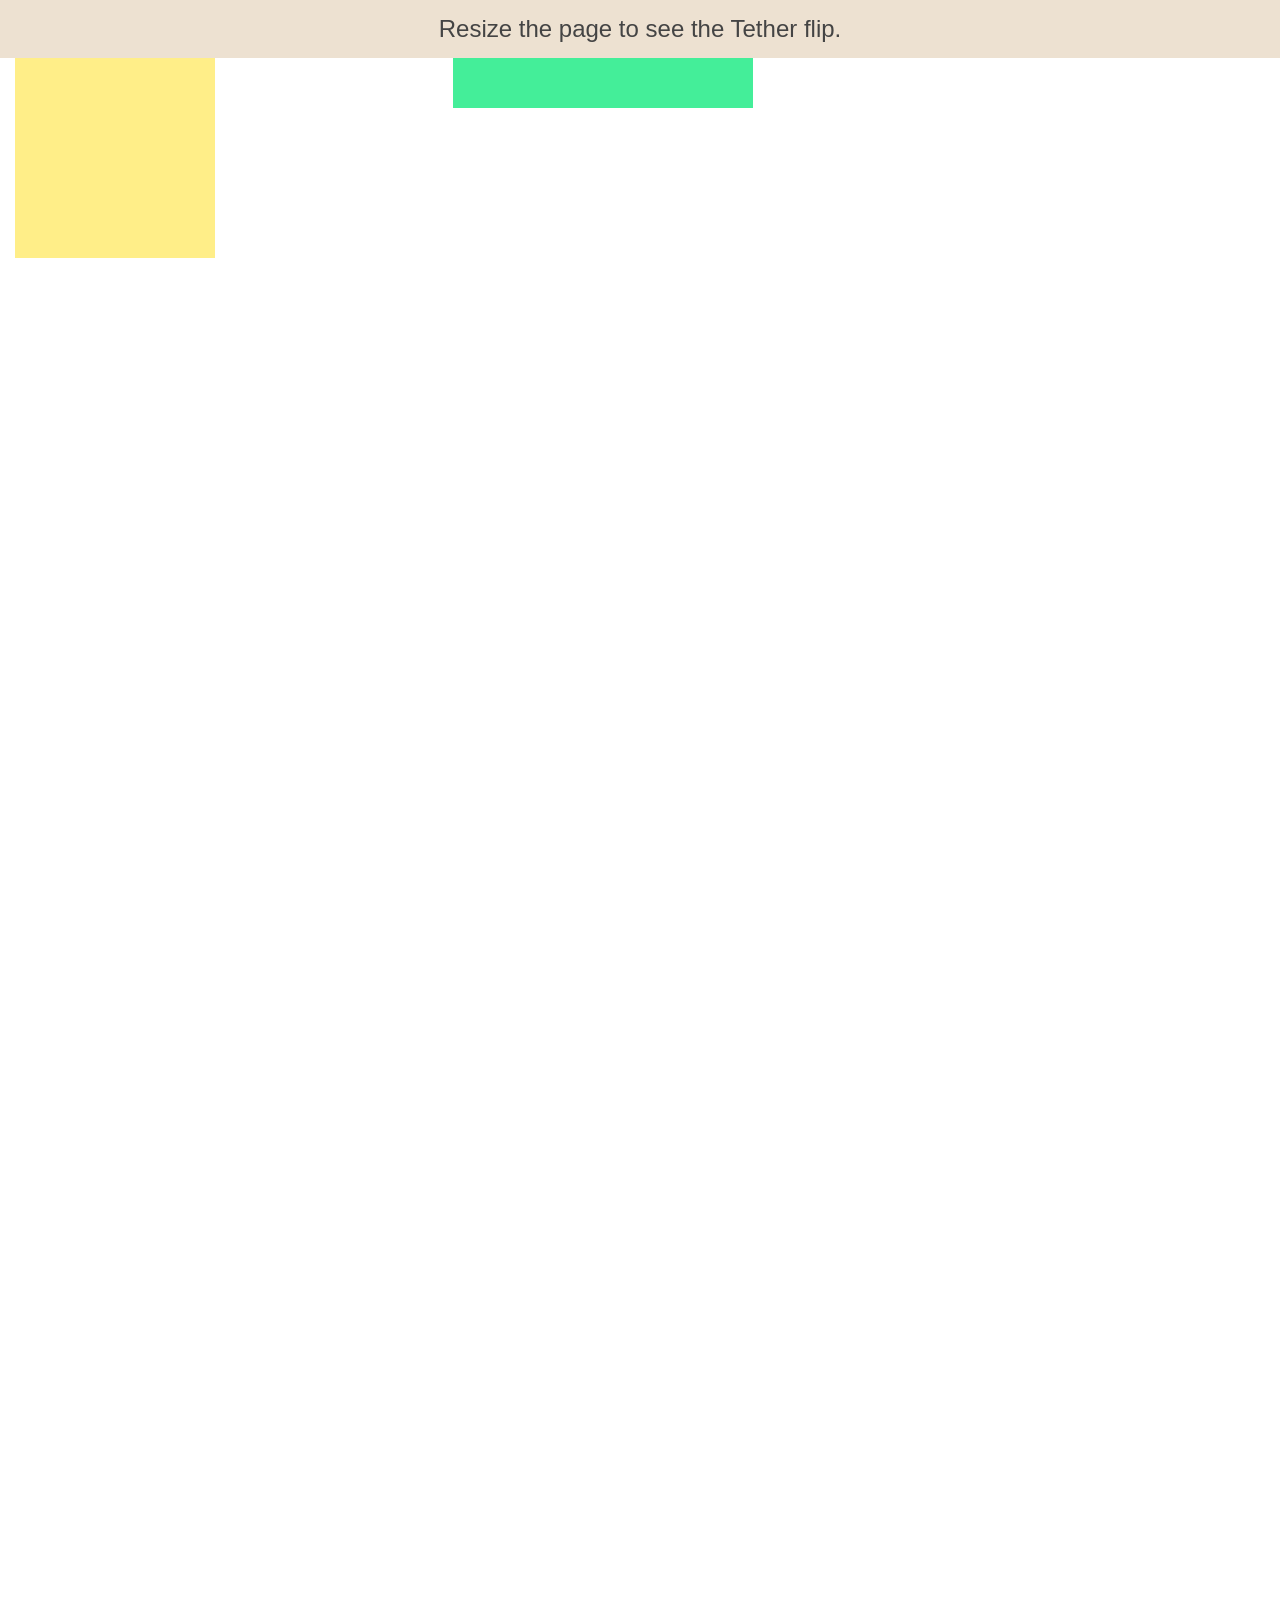
<file: end-view/bower_components/tether/examples/simple/index.html>
<!DOCTYPE html>
<html>
    <head>
        <meta charset="utf-8">
        <meta http-equiv="X-UA-Compatible" content="chrome=1">
        <meta name="viewport" content="width=device-width, initial-scale=1, user-scalable=no">
        <link rel="stylesheet" href="../resources/css/base.css" />
        <link rel="stylesheet" href="../common/css/style.css" />
    </head>
    <body>
        <div class="instructions">Resize the page to see the Tether flip.</div>

        <div class="element"></div>
        <div class="target"></div>

        <script src="//github.hubspot.com/tether/dist/js/tether.js"></script>
        <script>
            new Tether({
                element: '.element',
                target: '.target',
                attachment: 'top left',
                targetAttachment: 'top right',
                constraints: [{
                    to: 'window',
                    attachment: 'together'
                }]
            });
        </script>
    </body>
</html>
</file>
<file: google-icons/css/icon.css>
@font-face {
  font-family: 'Material Icons';
  font-style: normal;
  font-weight: 400;
  src: local('Material Icons'), local('MaterialIcons-Regular'), url(./iconfont/MaterialIcons-Regular.woff2) format('woff2');
}

.material-icons {
  font-family: 'Material Icons';
  font-weight: normal;
  font-style: normal;
  font-size: 24px;
  line-height: 1;
  letter-spacing: normal;
  text-transform: none;
  display: inline-block;
  white-space: nowrap;
  word-wrap: normal;
  direction: ltr;
  -webkit-font-feature-settings: 'liga';
  -webkit-font-smoothing: antialiased;
}
</file>
<file: css/snippet.css>
.snippet-group {
    margin-left: -16px;
    margin-right: -16px;
    margin-bottom: 10px
}

.snippet-group .snippet-header {
    display: table;
    border-collapse: collapse;
    border-spacing: 0;
    width: 100%
}

.snippet-group .snippet-demos, .snippet-group .snippet-captions {
    display: table-row
}

.snippet-group .snippet-demo .snippet-demo-container {
    text-align: left;
    display: inline-block
}

.snippet-group .snippet-captions {
    background-color: #fff;
    height: 48px
}

.snippet-group .snippet-demo {
    display: table-cell;
    text-align: center;
    vertical-align: middle;
    margin: 0
}

.snippet-group .snippet-demo-padding {
    text-align: center;
    padding: 0
}

.snippet-group .snippet-caption-padding {
    text-align: center;
    padding: 0
}

.snippet-group .snippet-demo {
    padding: 0 40px 0px
}

.snippet-group .snippet-demos .snippet-demo-padding {
    width: 50%
}

:root .snippet-group .snippet-demo {
    width: 1px
}

:root .snippet-group .snippet-demos .snippet-demo-padding {
    width: auto
}

.snippet-group .snippet-code pre {
    margin: 0;
    border-radius: 0;
    display: block;
    padding: 0;
    overflow: hidden
}

.snippet-group .snippet-code code {
    padding: 8px 16px;
    position: relative;
    max-height: none;
    width: 100%;
    box-sizing: border-box
}

.snippet-group .snippet-code pre[class*=language-] > code[data-language] {
    max-height: none
}

.snippet-group .snippet-code code:first-of-type {
    padding-top: 16px
}

.snippet-group .snippet-code code:last-of-type {
    padding-bottom: 16px
}

.snippet-group .snippet-code code:hover {
    background-color: rgba(0, 0, 0, .05)
}

.snippet-group .snippet-code code:hover:only-of-type {
    background-color: transparent
}

.snippet-group .snippet-code code::before, .snippet-group .snippet-code code::after {
    display: none
}

.snippet-group .snippet-code code:hover::before {
    display: inline-block;
    content: 'click to copy';
    color: rgba(0, 0, 0, .5);
    font-size: 13px;
    background-color: rgba(0, 0, 0, .1);
    border-top-left-radius: 5px;
    position: absolute;
    right: 0;
    bottom: 0;
    padding: 3px 10px
}

.snippet-group .snippet-code code:active::before {
    content: ''
}

@media (max-width: 850px) {
    .snippet-group .snippet-demo {
        padding-left: 5px;
        padding-right: 5px
    }
}

.snippet-group.is-full-width .snippet-demo-container {
    width: 100%
}

.snippet-group.is-full-width .snippet-demos > .snippet-demo {
    width: 100%;
    padding-left: 0;
    padding-right: 0
}

.snippet-group.is-full-width .snippet-demo-padding {
    width: 0;
    padding: 8px;
    margin: 0
}
</file>
<file: css/activity.css>
@media screen and (max-width:1024px){
    .main-table {
	margin-top: 43px;
	width: 500px;
    }
}

@media screen and (max-width:590px){
    .main-table {
	margin-top: 0px;
	width: 400px;
    }
}

@media screen and (min-width: 1025px) {
    .main-table {
	margin-top: 30px;
	width: 700px;
    }
}

.subtitle {
    margin-left: 20px;
    margin-top: -30px;
}

.activity-name-span {
    line-height: 18px !important;;
    width: auto !important;
    padding: 22px 0 !important;
}

@media screen and (max-width: 500px) {
    .hide-below-500 {
        display: none;
    }
}

/*叠层对话框 - begin*/
.spacer-vertical {
    margin-top: 36px;
}
.setting-overlay-content {
    padding-left: 36px;
    padding-right: 36px;
}
form#activity-setting {
    box-sizing: border-box;
    width: 360px;
    margin: 100px auto 0;
    box-shadow: 2px 2px 5px 1px rgba(0, 0, 0, 0.2);
    padding-bottom: 40px;
    border-radius: 3px;
    background: white;
}
form#activity-setting h1 {
    height: 100px;
    width: 100%;
    font-size: 18px;
    background: #18aa8d;
    color: white;
    line-height: 150%;
    border-radius: 3px 3px 0 0;
    box-shadow: 0 2px 5px 1px rgba(0, 0, 0, 0.2);
    box-sizing: border-box;
    padding: 20px;
}
/*叠层对话框 - end*/

.full-width {
    width: 100% !important;
}

#sheet-control-btn-group {
    margin-left: 0px;
    margin-bottom: 10px;
}

.sheet-control-btn {
    margin-right: 8px;
}
</file>
<file: css/styles.css>
/**
 * Copyright 2015 Google Inc. All Rights Reserved.
 *
 * Licensed under the Apache License, Version 2.0 (the "License");
 * you may not use this file except in compliance with the License.
 * You may obtain a copy of the License at
 *
 *      http://www.apache.org/licenses/LICENSE-2.0
 *
 * Unless required by applicable law or agreed to in writing, software
 * distributed under the License is distributed on an "AS IS" BASIS,
 * WITHOUT WARRANTIES OR CONDITIONS OF ANY KIND, either express or implied.
 * See the License for the specific language governing permissions and
 * limitations under the License.
 */

html, body {
	font-family: 'Roboto', 'Helvetica', "Microsoft YaHei", "微软雅黑", '黑体', sans-serif;
	margin: 0;
	padding: 0;
}
.mdl-demo .mdl-layout__header-row {
  padding-left: 40px;
}
.mdl-demo .mdl-layout.is-small-screen .mdl-layout__header-row h3 {
  font-size: inherit;
}
.mdl-demo .mdl-layout__tab-bar-button {
  display: none;
}
.mdl-demo .mdl-layout.is-small-screen .mdl-layout__tab-bar .mdl-button {
  display: none;
}
.mdl-demo .mdl-layout:not(.is-small-screen) .mdl-layout__tab-bar,
.mdl-demo .mdl-layout:not(.is-small-screen) .mdl-layout__tab-bar-container {
  overflow: visible;
}
.mdl-demo .mdl-layout__tab-bar-container {
  height: 64px;
}
.mdl-demo .mdl-layout__tab-bar {
  padding: 0;
  padding-left: 16px;
  box-sizing: border-box;
  height: 100%;
  width: 100%;
}
.mdl-demo .mdl-layout__tab-bar .mdl-layout__tab {
  height: 64px;
  line-height: 64px;
}
.mdl-demo .mdl-layout__tab-bar .mdl-layout__tab.is-active::after {
  background-color: white;
  height: 4px;
}
.mdl-demo main > .mdl-layout__tab-panel {
  padding: 8px;
  padding-top: 48px;
}
.mdl-demo .mdl-card {
  height: auto;
  display: -webkit-box;
  display: -webkit-flex;
  display: -ms-flexbox;
  display: flex;
  -webkit-box-orient: vertical;
  -webkit-box-direction: normal;
  -webkit-flex-direction: column;
      -ms-flex-direction: column;
          flex-direction: column;
}
.mdl-demo .mdl-card > * {
  height: auto;
}
.mdl-demo .mdl-card .mdl-card__supporting-text {
  margin: 40px;
  -webkit-box-flex: 1;
  -webkit-flex-grow: 1;
      -ms-flex-positive: 1;
          flex-grow: 1;
  padding: 0;
  color: inherit;
  width: calc(100% - 80px);
}
.mdl-demo.mdl-demo .mdl-card__supporting-text h4 {
  margin-top: 0;
  margin-bottom: 20px;
}
.mdl-demo .mdl-card__actions {
  margin: 0;
  padding: 4px 40px;
  color: inherit;
}
.mdl-demo .mdl-card__actions a {
  color: #00BCD4;
  margin: 0;
}
.mdl-demo .mdl-card__actions a:hover,
.mdl-demo .mdl-card__actions a:active {
  color: inherit;
  background-color: transparent;
}
.mdl-demo .mdl-card__supporting-text + .mdl-card__actions {
  border-top: 1px solid rgba(0, 0, 0, 0.12);
}
.mdl-demo #add {
  position: absolute;
  right: 40px;
  top: 36px;
  z-index: 999;
}

.mdl-demo .mdl-layout__content section:not(:last-of-type) {
  position: relative;
  margin-bottom: 48px;
}
.mdl-demo section.section--center {
  max-width: 860px;
}
.mdl-demo #features section.section--center {
  max-width: 620px;
}
.mdl-demo section > header{
  display: -webkit-box;
  display: -webkit-flex;
  display: -ms-flexbox;
  display: flex;
  -webkit-box-align: center;
  -webkit-align-items: center;
      -ms-flex-align: center;
          align-items: center;
  -webkit-box-pack: center;
  -webkit-justify-content: center;
      -ms-flex-pack: center;
          justify-content: center;
}
.mdl-demo section > .section__play-btn {
  min-height: 200px;
}
.mdl-demo section > header > .material-icons {
  font-size: 3rem;
}
.mdl-demo section > button {
  position: absolute;
  z-index: 99;
  top: 8px;
  right: 8px;
}
.mdl-demo section .section__circle {
  display: -webkit-box;
  display: -webkit-flex;
  display: -ms-flexbox;
  display: flex;
  -webkit-box-align: center;
  -webkit-align-items: center;
      -ms-flex-align: center;
          align-items: center;
  -webkit-box-pack: start;
  -webkit-justify-content: flex-start;
      -ms-flex-pack: start;
          justify-content: flex-start;
  -webkit-box-flex: 0;
  -webkit-flex-grow: 0;
      -ms-flex-positive: 0;
          flex-grow: 0;
  -webkit-flex-shrink: 1;
      -ms-flex-negative: 1;
          flex-shrink: 1;
}
.mdl-demo section .section__text {
  -webkit-box-flex: 1;
  -webkit-flex-grow: 1;
      -ms-flex-positive: 1;
          flex-grow: 1;
  -webkit-flex-shrink: 0;
      -ms-flex-negative: 0;
          flex-shrink: 0;
  padding-top: 8px;
}
.mdl-demo section .section__text h5 {
  font-size: inherit;
  margin: 0;
  margin-bottom: 0.5em;
}
.mdl-demo section .section__text a {
  text-decoration: none;
}
.mdl-demo section .section__circle-container > .section__circle-container__circle {
  width: 64px;
  height: 64px;
  border-radius: 32px;
  margin: 8px 0;
}
.mdl-demo section.section--footer .section__circle--big {
  width: 100px;
  height: 100px;
  border-radius: 50px;
  margin: 8px 32px;
}
.mdl-demo .is-small-screen section.section--footer .section__circle--big {
  width: 50px;
  height: 50px;
  border-radius: 25px;
  margin: 8px 16px;
}
.mdl-demo section.section--footer {
  padding: 64px 0;
  margin: 0 -8px -8px -8px;
}
.mdl-demo section.section--center .section__text:not(:last-child) {
  border-bottom: 1px solid rgba(0,0,0,.13);
}
.mdl-demo .mdl-card .mdl-card__supporting-text > h3:first-child {
  margin-bottom: 24px;
}
.mdl-demo .mdl-layout__tab-panel:not(#overview) {
  background-color: white;
}
.mdl-demo #features section {
  margin-bottom: 72px;
}
.mdl-demo #features h4, #features h5 {
  margin-bottom: 16px;
}
.mdl-demo .toc {
  border-left: 4px solid #C1EEF4;
  margin: 24px;
  padding: 0;
  padding-left: 8px;
  display: -webkit-box;
  display: -webkit-flex;
  display: -ms-flexbox;
  display: flex;
  -webkit-box-orient: vertical;
  -webkit-box-direction: normal;
  -webkit-flex-direction: column;
      -ms-flex-direction: column;
          flex-direction: column;
}
.mdl-demo .toc h4 {
  font-size: 0.9rem;
  margin-top: 0;
}
.mdl-demo .toc a {
  color: #4DD0E1;
  text-decoration: none;
  font-size: 16px;
  line-height: 28px;
  display: block;
}
.mdl-demo .mdl-menu__container {
  z-index: 99;
}
</file>
<file: end-view/bower_components/tether/examples/resources/css/base.css>
body {
    font-family: "Helvetica Neue", sans-serif;
    color: #444;
    margin: 0px;
}

a {
    cursor: pointer;
    color: blue;
}
</file>
<file: end-view/bower_components/tether/examples/common/css/style.css>
body {
    min-height: 3000px;
}
.element {
    width: 200px;
    height: 200px;
    background-color: #fe8;
    position: absolute;
    z-index: 6;
}

.target {
    width: 300px;
    height: 50px;
    margin: 0 35%;
    background-color: #4e9;
}

.container {
    height: 600px;
    overflow: scroll;
    width: 600px;
    border: 20px solid #CCC;
    margin-top: 100px;
}

body {
    padding: 15px;
}

body > .container {
    margin: 0 auto;
}

.pad {
    height: 400px;
    width: 100px;
}

.instructions {
    width: 100%;
    text-align: center;
    font-size: 24px;
    padding: 15px;
    background-color: rgba(210, 180, 140, 0.4);
    margin: -15px -15px 0 -15px;
}
</file>
<file: css/material.teal-red.min.css>
/**
 * material-design-lite - Material Design Components in CSS, JS and HTML
 * @version v1.0.6
 * @license Apache-2.0
 * @copyright 2015 Google, Inc.
 * @link https://github.com/google/material-design-lite
 */
@charset "UTF-8";
html {
    color: rgba(0, 0, 0, .87)
}

::-moz-selection {
    background: #b3d4fc;
    text-shadow: none
}

::selection {
    background: #b3d4fc;
    text-shadow: none
}

hr {
    display: block;
    height: 1px;
    border: 0;
    border-top: 1px solid #ccc;
    margin: 1em 0;
    padding: 0
}

audio, canvas, iframe, img, svg, video {
    vertical-align: middle
}

fieldset {
    border: 0;
    margin: 0;
    padding: 0
}

textarea {
    resize: vertical
}

.browserupgrade {
    margin: .2em 0;
    background: #ccc;
    color: #000;
    padding: .2em 0
}

.hidden {
    display: none !important
}

.visuallyhidden {
    border: 0;
    clip: rect(0 0 0 0);
    height: 1px;
    margin: -1px;
    overflow: hidden;
    padding: 0;
    position: absolute;
    width: 1px
}

.visuallyhidden.focusable:active, .visuallyhidden.focusable:focus {
    clip: auto;
    height: auto;
    margin: 0;
    overflow: visible;
    position: static;
    width: auto
}

.invisible {
    visibility: hidden
}

.clearfix:before, .clearfix:after {
    content: " ";
    display: table
}

.clearfix:after {
    clear: both
}

@media print {
    *, *:before, *:after, *:first-letter, *:first-line {
        background: 0 0 !important;
        color: #000 !important;
        box-shadow: none !important;
        text-shadow: none !important
    }

    a, a:visited {
        text-decoration: underline
    }

    a[href]:after {
        content: " (" attr(href) ")"
    }

    abbr[title]:after {
        content: " (" attr(title) ")"
    }

    a[href^="#"]:after, a[href^="javascript:"]:after {
        content: ""
    }

    pre, blockquote {
        border: 1px solid #999;
        page-break-inside: avoid
    }

    thead {
        display: table-header-group
    }

    tr, img {
        page-break-inside: avoid
    }

    img {
        max-width: 100% !important
    }

    p, h2, h3 {
        orphans: 3;
        widows: 3
    }

    h2, h3 {
        page-break-after: avoid
    }
}

a, .mdl-accordion, .mdl-button, .mdl-card, .mdl-checkbox, .mdl-dropdown-menu, .mdl-icon-toggle, .mdl-item, .mdl-radio, .mdl-slider, .mdl-switch, .mdl-tabs__tab {
    -webkit-tap-highlight-color: transparent;
    -webkit-tap-highlight-color: rgba(255, 255, 255, 0)
}

html {
    width: 100%;
    height: 100%;
    -ms-touch-action: manipulation;
    touch-action: manipulation
}

body {
    width: 100%;
    min-height: 100%
}

main {
    display: block
}

*[hidden] {
    display: none !important
}

html, body {
    font-family: "Helvetica", "Arial", "Microsoft YaHei", "微软雅黑", '黑体', sans-serif;
    font-size: 14px;
    font-weight: 400;
    line-height: 20px
}

h1, h2, h3, h4, h5, h6, p {
    padding: 0
}

h1 small, h2 small, h3 small, h4 small, h5 small, h6 small {
    font-family: "Roboto", "Helvetica", "Arial", "Microsoft YaHei", "微软雅黑", '黑体', sans-serif;
    font-weight: 400;
    line-height: 1.35;
    letter-spacing: -.02em;
    opacity: .54;
    font-size: .6em
}

h1 {
    font-size: 56px;
    line-height: 1.35;
    letter-spacing: -.02em;
    margin: 24px 0
}

h1, h2 {
    font-family: "Roboto", "Helvetica", "Arial", "Microsoft YaHei", "微软雅黑", '黑体', sans-serif;
    font-weight: 400
}

h2 {
    font-size: 45px;
    line-height: 48px
}

h2, h3 {
    margin: 24px 0
}

h3 {
    font-size: 34px;
    line-height: 40px
}

h3, h4 {
    font-family: "Roboto", "Helvetica", "Arial", "Microsoft YaHei", "微软雅黑", '黑体', sans-serif;
    font-weight: 400
}

h4 {
    font-size: 24px;
    line-height: 32px;
    -moz-osx-font-smoothing: grayscale;
    margin: 24px 0 16px
}

h5 {
    font-size: 20px;
    font-weight: 500;
    line-height: 1;
    letter-spacing: .02em
}

h5, h6 {
    font-family: "Roboto", "Helvetica", "Arial", "Microsoft YaHei", "微软雅黑", '黑体', sans-serif;
    margin: 24px 0 16px
}

h6 {
    font-size: 16px;
    letter-spacing: .04em
}

h6, p {
    font-weight: 400;
    line-height: 24px
}

p {
    font-size: 14px;
    letter-spacing: 0;
    margin: 0 0 16px
}

a {
    color: rgb(255, 82, 82);
    font-weight: 500
}

blockquote {
    font-family: "Roboto", "Helvetica", "Arial", "Microsoft YaHei", "微软雅黑", '黑体', sans-serif;
    position: relative;
    font-size: 24px;
    font-weight: 300;
    font-style: italic;
    line-height: 1.35;
    letter-spacing: .08em
}

blockquote:before {
    position: absolute;
    left: -.5em;
    content: '“'
}

blockquote:after {
    content: '”';
    margin-left: -.05em
}

mark {
    background-color: #f4ff81
}

dt {
    font-weight: 700
}

address {
    font-size: 12px;
    line-height: 1;
    font-style: normal
}

address, ul, ol {
    font-weight: 400;
    letter-spacing: 0
}

ul, ol {
    font-size: 14px;
    line-height: 24px
}

.mdl-typography--display-4, .mdl-typography--display-4-color-contrast {
    font-family: "Roboto", "Helvetica", "Arial", "Microsoft YaHei", "微软雅黑", '黑体', sans-serif;
    font-size: 112px;
    font-weight: 300;
    line-height: 1;
    letter-spacing: -.04em
}

.mdl-typography--display-4-color-contrast {
    opacity: .54
}

.mdl-typography--display-3, .mdl-typography--display-3-color-contrast {
    font-family: "Roboto", "Helvetica", "Arial", "Microsoft YaHei", "微软雅黑", '黑体', sans-serif;
    font-size: 56px;
    font-weight: 400;
    line-height: 1.35;
    letter-spacing: -.02em
}

.mdl-typography--display-3-color-contrast {
    opacity: .54
}

.mdl-typography--display-2, .mdl-typography--display-2-color-contrast {
    font-family: "Roboto", "Helvetica", "Arial", "Microsoft YaHei", "微软雅黑", '黑体', sans-serif;
    font-size: 45px;
    font-weight: 400;
    line-height: 48px
}

.mdl-typography--display-2-color-contrast {
    opacity: .54
}

.mdl-typography--display-1, .mdl-typography--display-1-color-contrast {
    font-family: "Roboto", "Helvetica", "Arial", "Microsoft YaHei", "微软雅黑", '黑体', sans-serif;
    font-size: 34px;
    font-weight: 400;
    line-height: 40px
}

.mdl-typography--display-1-color-contrast {
    opacity: .54
}

.mdl-typography--headline, .mdl-typography--headline-color-contrast {
    font-family: "Roboto", "Helvetica", "Arial", "Microsoft YaHei", "微软雅黑", '黑体', sans-serif;
    font-size: 24px;
    font-weight: 400;
    line-height: 32px;
    -moz-osx-font-smoothing: grayscale
}

.mdl-typography--headline-color-contrast {
    opacity: .87
}

.mdl-typography--title, .mdl-typography--title-color-contrast {
    font-family: "Roboto", "Helvetica", "Arial", "Microsoft YaHei", "微软雅黑", '黑体', sans-serif;
    font-size: 20px;
    font-weight: 500;
    line-height: 1;
    letter-spacing: .02em
}

.mdl-typography--title-color-contrast {
    opacity: .87
}

.mdl-typography--subhead, .mdl-typography--subhead-color-contrast {
    font-family: "Roboto", "Helvetica", "Arial", "Microsoft YaHei", "微软雅黑", '黑体', sans-serif;
    font-size: 16px;
    font-weight: 400;
    line-height: 24px;
    letter-spacing: .04em
}

.mdl-typography--subhead-color-contrast {
    opacity: .87
}

.mdl-typography--body-2, .mdl-typography--body-2-color-contrast {
    font-size: 14px;
    font-weight: 700;
    line-height: 24px;
    letter-spacing: 0
}

.mdl-typography--body-2-color-contrast {
    opacity: .87
}

.mdl-typography--body-1, .mdl-typography--body-1-color-contrast {
    font-size: 14px;
    font-weight: 400;
    line-height: 24px;
    letter-spacing: 0
}

.mdl-typography--body-1-color-contrast {
    opacity: .87
}

.mdl-typography--body-2-force-preferred-font, .mdl-typography--body-2-force-preferred-font-color-contrast {
    font-family: "Roboto", "Helvetica", "Arial", "Microsoft YaHei", "微软雅黑", '黑体', sans-serif;
    font-size: 14px;
    font-weight: 500;
    line-height: 24px;
    letter-spacing: 0
}

.mdl-typography--body-2-force-preferred-font-color-contrast {
    opacity: .87
}

.mdl-typography--body-1-force-preferred-font, .mdl-typography--body-1-force-preferred-font-color-contrast {
    font-family: "Roboto", "Helvetica", "Arial", "Microsoft YaHei", "微软雅黑", '黑体', sans-serif;
    font-size: 14px;
    font-weight: 400;
    line-height: 24px;
    letter-spacing: 0
}

.mdl-typography--body-1-force-preferred-font-color-contrast {
    opacity: .87
}

.mdl-typography--caption, .mdl-typography--caption-force-preferred-font {
    font-size: 12px;
    font-weight: 400;
    line-height: 1;
    letter-spacing: 0
}

.mdl-typography--caption-force-preferred-font {
    font-family: "Roboto", "Helvetica", "Arial", "Microsoft YaHei", "微软雅黑", '黑体', sans-serif
}

.mdl-typography--caption-color-contrast, .mdl-typography--caption-force-preferred-font-color-contrast {
    font-size: 12px;
    font-weight: 400;
    line-height: 1;
    letter-spacing: 0;
    opacity: .54
}

.mdl-typography--caption-force-preferred-font-color-contrast, .mdl-typography--menu {
    font-family: "Roboto", "Helvetica", "Arial", "Microsoft YaHei", "微软雅黑", '黑体', sans-serif
}

.mdl-typography--menu {
    font-size: 14px;
    font-weight: 500;
    line-height: 1;
    letter-spacing: 0
}

.mdl-typography--menu-color-contrast {
    opacity: .87
}

.mdl-typography--menu-color-contrast, .mdl-typography--button, .mdl-typography--button-color-contrast {
    font-family: "Roboto", "Helvetica", "Arial", "Microsoft YaHei", "微软雅黑", '黑体', sans-serif;
    font-size: 14px;
    font-weight: 500;
    line-height: 1;
    letter-spacing: 0
}

.mdl-typography--button, .mdl-typography--button-color-contrast {
    text-transform: uppercase
}

.mdl-typography--button-color-contrast {
    opacity: .87
}

.mdl-typography--text-left {
    text-align: left
}

.mdl-typography--text-right {
    text-align: right
}

.mdl-typography--text-center {
    text-align: center
}

.mdl-typography--text-justify {
    text-align: justify
}

.mdl-typography--text-nowrap {
    white-space: nowrap
}

.mdl-typography--text-lowercase {
    text-transform: lowercase
}

.mdl-typography--text-uppercase {
    text-transform: uppercase
}

.mdl-typography--text-capitalize {
    text-transform: capitalize
}

.mdl-typography--font-thin {
    font-weight: 200 !important
}

.mdl-typography--font-light {
    font-weight: 300 !important
}

.mdl-typography--font-regular {
    font-weight: 400 !important
}

.mdl-typography--font-medium {
    font-weight: 500 !important
}

.mdl-typography--font-bold {
    font-weight: 700 !important
}

.mdl-typography--font-black {
    font-weight: 900 !important
}

.mdl-color-text--red {
    color: #f44336 !important
}

.mdl-color--red {
    background-color: #f44336 !important
}

.mdl-color-text--red-50 {
    color: #ffebee !important
}

.mdl-color--red-50 {
    background-color: #ffebee !important
}

.mdl-color-text--red-100 {
    color: #ffcdd2 !important
}

.mdl-color--red-100 {
    background-color: #ffcdd2 !important
}

.mdl-color-text--red-200 {
    color: #ef9a9a !important
}

.mdl-color--red-200 {
    background-color: #ef9a9a !important
}

.mdl-color-text--red-300 {
    color: #e57373 !important
}

.mdl-color--red-300 {
    background-color: #e57373 !important
}

.mdl-color-text--red-400 {
    color: #ef5350 !important
}

.mdl-color--red-400 {
    background-color: #ef5350 !important
}

.mdl-color-text--red-500 {
    color: #f44336 !important
}

.mdl-color--red-500 {
    background-color: #f44336 !important
}

.mdl-color-text--red-600 {
    color: #e53935 !important
}

.mdl-color--red-600 {
    background-color: #e53935 !important
}

.mdl-color-text--red-700 {
    color: #d32f2f !important
}

.mdl-color--red-700 {
    background-color: #d32f2f !important
}

.mdl-color-text--red-800 {
    color: #c62828 !important
}

.mdl-color--red-800 {
    background-color: #c62828 !important
}

.mdl-color-text--red-900 {
    color: #b71c1c !important
}

.mdl-color--red-900 {
    background-color: #b71c1c !important
}

.mdl-color-text--red-A100 {
    color: #ff8a80 !important
}

.mdl-color--red-A100 {
    background-color: #ff8a80 !important
}

.mdl-color-text--red-A200 {
    color: #ff5252 !important
}

.mdl-color--red-A200 {
    background-color: #ff5252 !important
}

.mdl-color-text--red-A400 {
    color: #ff1744 !important
}

.mdl-color--red-A400 {
    background-color: #ff1744 !important
}

.mdl-color-text--red-A700 {
    color: #d50000 !important
}

.mdl-color--red-A700 {
    background-color: #d50000 !important
}

.mdl-color-text--pink {
    color: #e91e63 !important
}

.mdl-color--pink {
    background-color: #e91e63 !important
}

.mdl-color-text--pink-50 {
    color: #fce4ec !important
}

.mdl-color--pink-50 {
    background-color: #fce4ec !important
}

.mdl-color-text--pink-100 {
    color: #f8bbd0 !important
}

.mdl-color--pink-100 {
    background-color: #f8bbd0 !important
}

.mdl-color-text--pink-200 {
    color: #f48fb1 !important
}

.mdl-color--pink-200 {
    background-color: #f48fb1 !important
}

.mdl-color-text--pink-300 {
    color: #f06292 !important
}

.mdl-color--pink-300 {
    background-color: #f06292 !important
}

.mdl-color-text--pink-400 {
    color: #ec407a !important
}

.mdl-color--pink-400 {
    background-color: #ec407a !important
}

.mdl-color-text--pink-500 {
    color: #e91e63 !important
}

.mdl-color--pink-500 {
    background-color: #e91e63 !important
}

.mdl-color-text--pink-600 {
    color: #d81b60 !important
}

.mdl-color--pink-600 {
    background-color: #d81b60 !important
}

.mdl-color-text--pink-700 {
    color: #c2185b !important
}

.mdl-color--pink-700 {
    background-color: #c2185b !important
}

.mdl-color-text--pink-800 {
    color: #ad1457 !important
}

.mdl-color--pink-800 {
    background-color: #ad1457 !important
}

.mdl-color-text--pink-900 {
    color: #880e4f !important
}

.mdl-color--pink-900 {
    background-color: #880e4f !important
}

.mdl-color-text--pink-A100 {
    color: #ff80ab !important
}

.mdl-color--pink-A100 {
    background-color: #ff80ab !important
}

.mdl-color-text--pink-A200 {
    color: #ff4081 !important
}

.mdl-color--pink-A200 {
    background-color: #ff4081 !important
}

.mdl-color-text--pink-A400 {
    color: #f50057 !important
}

.mdl-color--pink-A400 {
    background-color: #f50057 !important
}

.mdl-color-text--pink-A700 {
    color: #c51162 !important
}

.mdl-color--pink-A700 {
    background-color: #c51162 !important
}

.mdl-color-text--purple {
    color: #9c27b0 !important
}

.mdl-color--purple {
    background-color: #9c27b0 !important
}

.mdl-color-text--purple-50 {
    color: #f3e5f5 !important
}

.mdl-color--purple-50 {
    background-color: #f3e5f5 !important
}

.mdl-color-text--purple-100 {
    color: #e1bee7 !important
}

.mdl-color--purple-100 {
    background-color: #e1bee7 !important
}

.mdl-color-text--purple-200 {
    color: #ce93d8 !important
}

.mdl-color--purple-200 {
    background-color: #ce93d8 !important
}

.mdl-color-text--purple-300 {
    color: #ba68c8 !important
}

.mdl-color--purple-300 {
    background-color: #ba68c8 !important
}

.mdl-color-text--purple-400 {
    color: #ab47bc !important
}

.mdl-color--purple-400 {
    background-color: #ab47bc !important
}

.mdl-color-text--purple-500 {
    color: #9c27b0 !important
}

.mdl-color--purple-500 {
    background-color: #9c27b0 !important
}

.mdl-color-text--purple-600 {
    color: #8e24aa !important
}

.mdl-color--purple-600 {
    background-color: #8e24aa !important
}

.mdl-color-text--purple-700 {
    color: #7b1fa2 !important
}

.mdl-color--purple-700 {
    background-color: #7b1fa2 !important
}

.mdl-color-text--purple-800 {
    color: #6a1b9a !important
}

.mdl-color--purple-800 {
    background-color: #6a1b9a !important
}

.mdl-color-text--purple-900 {
    color: #4a148c !important
}

.mdl-color--purple-900 {
    background-color: #4a148c !important
}

.mdl-color-text--purple-A100 {
    color: #ea80fc !important
}

.mdl-color--purple-A100 {
    background-color: #ea80fc !important
}

.mdl-color-text--purple-A200 {
    color: #e040fb !important
}

.mdl-color--purple-A200 {
    background-color: #e040fb !important
}

.mdl-color-text--purple-A400 {
    color: #d500f9 !important
}

.mdl-color--purple-A400 {
    background-color: #d500f9 !important
}

.mdl-color-text--purple-A700 {
    color: #a0f !important
}

.mdl-color--purple-A700 {
    background-color: #a0f !important
}

.mdl-color-text--deep-purple {
    color: #673ab7 !important
}

.mdl-color--deep-purple {
    background-color: #673ab7 !important
}

.mdl-color-text--deep-purple-50 {
    color: #ede7f6 !important
}

.mdl-color--deep-purple-50 {
    background-color: #ede7f6 !important
}

.mdl-color-text--deep-purple-100 {
    color: #d1c4e9 !important
}

.mdl-color--deep-purple-100 {
    background-color: #d1c4e9 !important
}

.mdl-color-text--deep-purple-200 {
    color: #b39ddb !important
}

.mdl-color--deep-purple-200 {
    background-color: #b39ddb !important
}

.mdl-color-text--deep-purple-300 {
    color: #9575cd !important
}

.mdl-color--deep-purple-300 {
    background-color: #9575cd !important
}

.mdl-color-text--deep-purple-400 {
    color: #7e57c2 !important
}

.mdl-color--deep-purple-400 {
    background-color: #7e57c2 !important
}

.mdl-color-text--deep-purple-500 {
    color: #673ab7 !important
}

.mdl-color--deep-purple-500 {
    background-color: #673ab7 !important
}

.mdl-color-text--deep-purple-600 {
    color: #5e35b1 !important
}

.mdl-color--deep-purple-600 {
    background-color: #5e35b1 !important
}

.mdl-color-text--deep-purple-700 {
    color: #512da8 !important
}

.mdl-color--deep-purple-700 {
    background-color: #512da8 !important
}

.mdl-color-text--deep-purple-800 {
    color: #4527a0 !important
}

.mdl-color--deep-purple-800 {
    background-color: #4527a0 !important
}

.mdl-color-text--deep-purple-900 {
    color: #311b92 !important
}

.mdl-color--deep-purple-900 {
    background-color: #311b92 !important
}

.mdl-color-text--deep-purple-A100 {
    color: #b388ff !important
}

.mdl-color--deep-purple-A100 {
    background-color: #b388ff !important
}

.mdl-color-text--deep-purple-A200 {
    color: #7c4dff !important
}

.mdl-color--deep-purple-A200 {
    background-color: #7c4dff !important
}

.mdl-color-text--deep-purple-A400 {
    color: #651fff !important
}

.mdl-color--deep-purple-A400 {
    background-color: #651fff !important
}

.mdl-color-text--deep-purple-A700 {
    color: #6200ea !important
}

.mdl-color--deep-purple-A700 {
    background-color: #6200ea !important
}

.mdl-color-text--indigo {
    color: #3f51b5 !important
}

.mdl-color--indigo {
    background-color: #3f51b5 !important
}

.mdl-color-text--indigo-50 {
    color: #e8eaf6 !important
}

.mdl-color--indigo-50 {
    background-color: #e8eaf6 !important
}

.mdl-color-text--indigo-100 {
    color: #c5cae9 !important
}

.mdl-color--indigo-100 {
    background-color: #c5cae9 !important
}

.mdl-color-text--indigo-200 {
    color: #9fa8da !important
}

.mdl-color--indigo-200 {
    background-color: #9fa8da !important
}

.mdl-color-text--indigo-300 {
    color: #7986cb !important
}

.mdl-color--indigo-300 {
    background-color: #7986cb !important
}

.mdl-color-text--indigo-400 {
    color: #5c6bc0 !important
}

.mdl-color--indigo-400 {
    background-color: #5c6bc0 !important
}

.mdl-color-text--indigo-500 {
    color: #3f51b5 !important
}

.mdl-color--indigo-500 {
    background-color: #3f51b5 !important
}

.mdl-color-text--indigo-600 {
    color: #3949ab !important
}

.mdl-color--indigo-600 {
    background-color: #3949ab !important
}

.mdl-color-text--indigo-700 {
    color: #303f9f !important
}

.mdl-color--indigo-700 {
    background-color: #303f9f !important
}

.mdl-color-text--indigo-800 {
    color: #283593 !important
}

.mdl-color--indigo-800 {
    background-color: #283593 !important
}

.mdl-color-text--indigo-900 {
    color: #1a237e !important
}

.mdl-color--indigo-900 {
    background-color: #1a237e !important
}

.mdl-color-text--indigo-A100 {
    color: #8c9eff !important
}

.mdl-color--indigo-A100 {
    background-color: #8c9eff !important
}

.mdl-color-text--indigo-A200 {
    color: #536dfe !important
}

.mdl-color--indigo-A200 {
    background-color: #536dfe !important
}

.mdl-color-text--indigo-A400 {
    color: #3d5afe !important
}

.mdl-color--indigo-A400 {
    background-color: #3d5afe !important
}

.mdl-color-text--indigo-A700 {
    color: #304ffe !important
}

.mdl-color--indigo-A700 {
    background-color: #304ffe !important
}

.mdl-color-text--blue {
    color: #2196f3 !important
}

.mdl-color--blue {
    background-color: #2196f3 !important
}

.mdl-color-text--blue-50 {
    color: #e3f2fd !important
}

.mdl-color--blue-50 {
    background-color: #e3f2fd !important
}

.mdl-color-text--blue-100 {
    color: #bbdefb !important
}

.mdl-color--blue-100 {
    background-color: #bbdefb !important
}

.mdl-color-text--blue-200 {
    color: #90caf9 !important
}

.mdl-color--blue-200 {
    background-color: #90caf9 !important
}

.mdl-color-text--blue-300 {
    color: #64b5f6 !important
}

.mdl-color--blue-300 {
    background-color: #64b5f6 !important
}

.mdl-color-text--blue-400 {
    color: #42a5f5 !important
}

.mdl-color--blue-400 {
    background-color: #42a5f5 !important
}

.mdl-color-text--blue-500 {
    color: #2196f3 !important
}

.mdl-color--blue-500 {
    background-color: #2196f3 !important
}

.mdl-color-text--blue-600 {
    color: #1e88e5 !important
}

.mdl-color--blue-600 {
    background-color: #1e88e5 !important
}

.mdl-color-text--blue-700 {
    color: #1976d2 !important
}

.mdl-color--blue-700 {
    background-color: #1976d2 !important
}

.mdl-color-text--blue-800 {
    color: #1565c0 !important
}

.mdl-color--blue-800 {
    background-color: #1565c0 !important
}

.mdl-color-text--blue-900 {
    color: #0d47a1 !important
}

.mdl-color--blue-900 {
    background-color: #0d47a1 !important
}

.mdl-color-text--blue-A100 {
    color: #82b1ff !important
}

.mdl-color--blue-A100 {
    background-color: #82b1ff !important
}

.mdl-color-text--blue-A200 {
    color: #448aff !important
}

.mdl-color--blue-A200 {
    background-color: #448aff !important
}

.mdl-color-text--blue-A400 {
    color: #2979ff !important
}

.mdl-color--blue-A400 {
    background-color: #2979ff !important
}

.mdl-color-text--blue-A700 {
    color: #2962ff !important
}

.mdl-color--blue-A700 {
    background-color: #2962ff !important
}

.mdl-color-text--light-blue {
    color: #03a9f4 !important
}

.mdl-color--light-blue {
    background-color: #03a9f4 !important
}

.mdl-color-text--light-blue-50 {
    color: #e1f5fe !important
}

.mdl-color--light-blue-50 {
    background-color: #e1f5fe !important
}

.mdl-color-text--light-blue-100 {
    color: #b3e5fc !important
}

.mdl-color--light-blue-100 {
    background-color: #b3e5fc !important
}

.mdl-color-text--light-blue-200 {
    color: #81d4fa !important
}

.mdl-color--light-blue-200 {
    background-color: #81d4fa !important
}

.mdl-color-text--light-blue-300 {
    color: #4fc3f7 !important
}

.mdl-color--light-blue-300 {
    background-color: #4fc3f7 !important
}

.mdl-color-text--light-blue-400 {
    color: #29b6f6 !important
}

.mdl-color--light-blue-400 {
    background-color: #29b6f6 !important
}

.mdl-color-text--light-blue-500 {
    color: #03a9f4 !important
}

.mdl-color--light-blue-500 {
    background-color: #03a9f4 !important
}

.mdl-color-text--light-blue-600 {
    color: #039be5 !important
}

.mdl-color--light-blue-600 {
    background-color: #039be5 !important
}

.mdl-color-text--light-blue-700 {
    color: #0288d1 !important
}

.mdl-color--light-blue-700 {
    background-color: #0288d1 !important
}

.mdl-color-text--light-blue-800 {
    color: #0277bd !important
}

.mdl-color--light-blue-800 {
    background-color: #0277bd !important
}

.mdl-color-text--light-blue-900 {
    color: #01579b !important
}

.mdl-color--light-blue-900 {
    background-color: #01579b !important
}

.mdl-color-text--light-blue-A100 {
    color: #80d8ff !important
}

.mdl-color--light-blue-A100 {
    background-color: #80d8ff !important
}

.mdl-color-text--light-blue-A200 {
    color: #40c4ff !important
}

.mdl-color--light-blue-A200 {
    background-color: #40c4ff !important
}

.mdl-color-text--light-blue-A400 {
    color: #00b0ff !important
}

.mdl-color--light-blue-A400 {
    background-color: #00b0ff !important
}

.mdl-color-text--light-blue-A700 {
    color: #0091ea !important
}

.mdl-color--light-blue-A700 {
    background-color: #0091ea !important
}

.mdl-color-text--cyan {
    color: #00bcd4 !important
}

.mdl-color--cyan {
    background-color: #00bcd4 !important
}

.mdl-color-text--cyan-50 {
    color: #e0f7fa !important
}

.mdl-color--cyan-50 {
    background-color: #e0f7fa !important
}

.mdl-color-text--cyan-100 {
    color: #b2ebf2 !important
}

.mdl-color--cyan-100 {
    background-color: #b2ebf2 !important
}

.mdl-color-text--cyan-200 {
    color: #80deea !important
}

.mdl-color--cyan-200 {
    background-color: #80deea !important
}

.mdl-color-text--cyan-300 {
    color: #4dd0e1 !important
}

.mdl-color--cyan-300 {
    background-color: #4dd0e1 !important
}

.mdl-color-text--cyan-400 {
    color: #26c6da !important
}

.mdl-color--cyan-400 {
    background-color: #26c6da !important
}

.mdl-color-text--cyan-500 {
    color: #00bcd4 !important
}

.mdl-color--cyan-500 {
    background-color: #00bcd4 !important
}

.mdl-color-text--cyan-600 {
    color: #00acc1 !important
}

.mdl-color--cyan-600 {
    background-color: #00acc1 !important
}

.mdl-color-text--cyan-700 {
    color: #0097a7 !important
}

.mdl-color--cyan-700 {
    background-color: #0097a7 !important
}

.mdl-color-text--cyan-800 {
    color: #00838f !important
}

.mdl-color--cyan-800 {
    background-color: #00838f !important
}

.mdl-color-text--cyan-900 {
    color: #006064 !important
}

.mdl-color--cyan-900 {
    background-color: #006064 !important
}

.mdl-color-text--cyan-A100 {
    color: #84ffff !important
}

.mdl-color--cyan-A100 {
    background-color: #84ffff !important
}

.mdl-color-text--cyan-A200 {
    color: #18ffff !important
}

.mdl-color--cyan-A200 {
    background-color: #18ffff !important
}

.mdl-color-text--cyan-A400 {
    color: #00e5ff !important
}

.mdl-color--cyan-A400 {
    background-color: #00e5ff !important
}

.mdl-color-text--cyan-A700 {
    color: #00b8d4 !important
}

.mdl-color--cyan-A700 {
    background-color: #00b8d4 !important
}

.mdl-color-text--teal {
    color: #009688 !important
}

.mdl-color--teal {
    background-color: #009688 !important
}

.mdl-color-text--teal-50 {
    color: #e0f2f1 !important
}

.mdl-color--teal-50 {
    background-color: #e0f2f1 !important
}

.mdl-color-text--teal-100 {
    color: #b2dfdb !important
}

.mdl-color--teal-100 {
    background-color: #b2dfdb !important
}

.mdl-color-text--teal-200 {
    color: #80cbc4 !important
}

.mdl-color--teal-200 {
    background-color: #80cbc4 !important
}

.mdl-color-text--teal-300 {
    color: #4db6ac !important
}

.mdl-color--teal-300 {
    background-color: #4db6ac !important
}

.mdl-color-text--teal-400 {
    color: #26a69a !important
}

.mdl-color--teal-400 {
    background-color: #26a69a !important
}

.mdl-color-text--teal-500 {
    color: #009688 !important
}

.mdl-color--teal-500 {
    background-color: #009688 !important
}

.mdl-color-text--teal-600 {
    color: #00897b !important
}

.mdl-color--teal-600 {
    background-color: #00897b !important
}

.mdl-color-text--teal-700 {
    color: #00796b !important
}

.mdl-color--teal-700 {
    background-color: #00796b !important
}

.mdl-color-text--teal-800 {
    color: #00695c !important
}

.mdl-color--teal-800 {
    background-color: #00695c !important
}

.mdl-color-text--teal-900 {
    color: #004d40 !important
}

.mdl-color--teal-900 {
    background-color: #004d40 !important
}

.mdl-color-text--teal-A100 {
    color: #a7ffeb !important
}

.mdl-color--teal-A100 {
    background-color: #a7ffeb !important
}

.mdl-color-text--teal-A200 {
    color: #64ffda !important
}

.mdl-color--teal-A200 {
    background-color: #64ffda !important
}

.mdl-color-text--teal-A400 {
    color: #1de9b6 !important
}

.mdl-color--teal-A400 {
    background-color: #1de9b6 !important
}

.mdl-color-text--teal-A700 {
    color: #00bfa5 !important
}

.mdl-color--teal-A700 {
    background-color: #00bfa5 !important
}

.mdl-color-text--green {
    color: #4caf50 !important
}

.mdl-color--green {
    background-color: #4caf50 !important
}

.mdl-color-text--green-50 {
    color: #e8f5e9 !important
}

.mdl-color--green-50 {
    background-color: #e8f5e9 !important
}

.mdl-color-text--green-100 {
    color: #c8e6c9 !important
}

.mdl-color--green-100 {
    background-color: #c8e6c9 !important
}

.mdl-color-text--green-200 {
    color: #a5d6a7 !important
}

.mdl-color--green-200 {
    background-color: #a5d6a7 !important
}

.mdl-color-text--green-300 {
    color: #81c784 !important
}

.mdl-color--green-300 {
    background-color: #81c784 !important
}

.mdl-color-text--green-400 {
    color: #66bb6a !important
}

.mdl-color--green-400 {
    background-color: #66bb6a !important
}

.mdl-color-text--green-500 {
    color: #4caf50 !important
}

.mdl-color--green-500 {
    background-color: #4caf50 !important
}

.mdl-color-text--green-600 {
    color: #43a047 !important
}

.mdl-color--green-600 {
    background-color: #43a047 !important
}

.mdl-color-text--green-700 {
    color: #388e3c !important
}

.mdl-color--green-700 {
    background-color: #388e3c !important
}

.mdl-color-text--green-800 {
    color: #2e7d32 !important
}

.mdl-color--green-800 {
    background-color: #2e7d32 !important
}

.mdl-color-text--green-900 {
    color: #1b5e20 !important
}

.mdl-color--green-900 {
    background-color: #1b5e20 !important
}

.mdl-color-text--green-A100 {
    color: #b9f6ca !important
}

.mdl-color--green-A100 {
    background-color: #b9f6ca !important
}

.mdl-color-text--green-A200 {
    color: #69f0ae !important
}

.mdl-color--green-A200 {
    background-color: #69f0ae !important
}

.mdl-color-text--green-A400 {
    color: #00e676 !important
}

.mdl-color--green-A400 {
    background-color: #00e676 !important
}

.mdl-color-text--green-A700 {
    color: #00c853 !important
}

.mdl-color--green-A700 {
    background-color: #00c853 !important
}

.mdl-color-text--light-green {
    color: #8bc34a !important
}

.mdl-color--light-green {
    background-color: #8bc34a !important
}

.mdl-color-text--light-green-50 {
    color: #f1f8e9 !important
}

.mdl-color--light-green-50 {
    background-color: #f1f8e9 !important
}

.mdl-color-text--light-green-100 {
    color: #dcedc8 !important
}

.mdl-color--light-green-100 {
    background-color: #dcedc8 !important
}

.mdl-color-text--light-green-200 {
    color: #c5e1a5 !important
}

.mdl-color--light-green-200 {
    background-color: #c5e1a5 !important
}

.mdl-color-text--light-green-300 {
    color: #aed581 !important
}

.mdl-color--light-green-300 {
    background-color: #aed581 !important
}

.mdl-color-text--light-green-400 {
    color: #9ccc65 !important
}

.mdl-color--light-green-400 {
    background-color: #9ccc65 !important
}

.mdl-color-text--light-green-500 {
    color: #8bc34a !important
}

.mdl-color--light-green-500 {
    background-color: #8bc34a !important
}

.mdl-color-text--light-green-600 {
    color: #7cb342 !important
}

.mdl-color--light-green-600 {
    background-color: #7cb342 !important
}

.mdl-color-text--light-green-700 {
    color: #689f38 !important
}

.mdl-color--light-green-700 {
    background-color: #689f38 !important
}

.mdl-color-text--light-green-800 {
    color: #558b2f !important
}

.mdl-color--light-green-800 {
    background-color: #558b2f !important
}

.mdl-color-text--light-green-900 {
    color: #33691e !important
}

.mdl-color--light-green-900 {
    background-color: #33691e !important
}

.mdl-color-text--light-green-A100 {
    color: #ccff90 !important
}

.mdl-color--light-green-A100 {
    background-color: #ccff90 !important
}

.mdl-color-text--light-green-A200 {
    color: #b2ff59 !important
}

.mdl-color--light-green-A200 {
    background-color: #b2ff59 !important
}

.mdl-color-text--light-green-A400 {
    color: #76ff03 !important
}

.mdl-color--light-green-A400 {
    background-color: #76ff03 !important
}

.mdl-color-text--light-green-A700 {
    color: #64dd17 !important
}

.mdl-color--light-green-A700 {
    background-color: #64dd17 !important
}

.mdl-color-text--lime {
    color: #cddc39 !important
}

.mdl-color--lime {
    background-color: #cddc39 !important
}

.mdl-color-text--lime-50 {
    color: #f9fbe7 !important
}

.mdl-color--lime-50 {
    background-color: #f9fbe7 !important
}

.mdl-color-text--lime-100 {
    color: #f0f4c3 !important
}

.mdl-color--lime-100 {
    background-color: #f0f4c3 !important
}

.mdl-color-text--lime-200 {
    color: #e6ee9c !important
}

.mdl-color--lime-200 {
    background-color: #e6ee9c !important
}

.mdl-color-text--lime-300 {
    color: #dce775 !important
}

.mdl-color--lime-300 {
    background-color: #dce775 !important
}

.mdl-color-text--lime-400 {
    color: #d4e157 !important
}

.mdl-color--lime-400 {
    background-color: #d4e157 !important
}

.mdl-color-text--lime-500 {
    color: #cddc39 !important
}

.mdl-color--lime-500 {
    background-color: #cddc39 !important
}

.mdl-color-text--lime-600 {
    color: #c0ca33 !important
}

.mdl-color--lime-600 {
    background-color: #c0ca33 !important
}

.mdl-color-text--lime-700 {
    color: #afb42b !important
}

.mdl-color--lime-700 {
    background-color: #afb42b !important
}

.mdl-color-text--lime-800 {
    color: #9e9d24 !important
}

.mdl-color--lime-800 {
    background-color: #9e9d24 !important
}

.mdl-color-text--lime-900 {
    color: #827717 !important
}

.mdl-color--lime-900 {
    background-color: #827717 !important
}

.mdl-color-text--lime-A100 {
    color: #f4ff81 !important
}

.mdl-color--lime-A100 {
    background-color: #f4ff81 !important
}

.mdl-color-text--lime-A200 {
    color: #eeff41 !important
}

.mdl-color--lime-A200 {
    background-color: #eeff41 !important
}

.mdl-color-text--lime-A400 {
    color: #c6ff00 !important
}

.mdl-color--lime-A400 {
    background-color: #c6ff00 !important
}

.mdl-color-text--lime-A700 {
    color: #aeea00 !important
}

.mdl-color--lime-A700 {
    background-color: #aeea00 !important
}

.mdl-color-text--yellow {
    color: #ffeb3b !important
}

.mdl-color--yellow {
    background-color: #ffeb3b !important
}

.mdl-color-text--yellow-50 {
    color: #fffde7 !important
}

.mdl-color--yellow-50 {
    background-color: #fffde7 !important
}

.mdl-color-text--yellow-100 {
    color: #fff9c4 !important
}

.mdl-color--yellow-100 {
    background-color: #fff9c4 !important
}

.mdl-color-text--yellow-200 {
    color: #fff59d !important
}

.mdl-color--yellow-200 {
    background-color: #fff59d !important
}

.mdl-color-text--yellow-300 {
    color: #fff176 !important
}

.mdl-color--yellow-300 {
    background-color: #fff176 !important
}

.mdl-color-text--yellow-400 {
    color: #ffee58 !important
}

.mdl-color--yellow-400 {
    background-color: #ffee58 !important
}

.mdl-color-text--yellow-500 {
    color: #ffeb3b !important
}

.mdl-color--yellow-500 {
    background-color: #ffeb3b !important
}

.mdl-color-text--yellow-600 {
    color: #fdd835 !important
}

.mdl-color--yellow-600 {
    background-color: #fdd835 !important
}

.mdl-color-text--yellow-700 {
    color: #fbc02d !important
}

.mdl-color--yellow-700 {
    background-color: #fbc02d !important
}

.mdl-color-text--yellow-800 {
    color: #f9a825 !important
}

.mdl-color--yellow-800 {
    background-color: #f9a825 !important
}

.mdl-color-text--yellow-900 {
    color: #f57f17 !important
}

.mdl-color--yellow-900 {
    background-color: #f57f17 !important
}

.mdl-color-text--yellow-A100 {
    color: #ffff8d !important
}

.mdl-color--yellow-A100 {
    background-color: #ffff8d !important
}

.mdl-color-text--yellow-A200 {
    color: #ff0 !important
}

.mdl-color--yellow-A200 {
    background-color: #ff0 !important
}

.mdl-color-text--yellow-A400 {
    color: #ffea00 !important
}

.mdl-color--yellow-A400 {
    background-color: #ffea00 !important
}

.mdl-color-text--yellow-A700 {
    color: #ffd600 !important
}

.mdl-color--yellow-A700 {
    background-color: #ffd600 !important
}

.mdl-color-text--amber {
    color: #ffc107 !important
}

.mdl-color--amber {
    background-color: #ffc107 !important
}

.mdl-color-text--amber-50 {
    color: #fff8e1 !important
}

.mdl-color--amber-50 {
    background-color: #fff8e1 !important
}

.mdl-color-text--amber-100 {
    color: #ffecb3 !important
}

.mdl-color--amber-100 {
    background-color: #ffecb3 !important
}

.mdl-color-text--amber-200 {
    color: #ffe082 !important
}

.mdl-color--amber-200 {
    background-color: #ffe082 !important
}

.mdl-color-text--amber-300 {
    color: #ffd54f !important
}

.mdl-color--amber-300 {
    background-color: #ffd54f !important
}

.mdl-color-text--amber-400 {
    color: #ffca28 !important
}

.mdl-color--amber-400 {
    background-color: #ffca28 !important
}

.mdl-color-text--amber-500 {
    color: #ffc107 !important
}

.mdl-color--amber-500 {
    background-color: #ffc107 !important
}

.mdl-color-text--amber-600 {
    color: #ffb300 !important
}

.mdl-color--amber-600 {
    background-color: #ffb300 !important
}

.mdl-color-text--amber-700 {
    color: #ffa000 !important
}

.mdl-color--amber-700 {
    background-color: #ffa000 !important
}

.mdl-color-text--amber-800 {
    color: #ff8f00 !important
}

.mdl-color--amber-800 {
    background-color: #ff8f00 !important
}

.mdl-color-text--amber-900 {
    color: #ff6f00 !important
}

.mdl-color--amber-900 {
    background-color: #ff6f00 !important
}

.mdl-color-text--amber-A100 {
    color: #ffe57f !important
}

.mdl-color--amber-A100 {
    background-color: #ffe57f !important
}

.mdl-color-text--amber-A200 {
    color: #ffd740 !important
}

.mdl-color--amber-A200 {
    background-color: #ffd740 !important
}

.mdl-color-text--amber-A400 {
    color: #ffc400 !important
}

.mdl-color--amber-A400 {
    background-color: #ffc400 !important
}

.mdl-color-text--amber-A700 {
    color: #ffab00 !important
}

.mdl-color--amber-A700 {
    background-color: #ffab00 !important
}

.mdl-color-text--orange {
    color: #ff9800 !important
}

.mdl-color--orange {
    background-color: #ff9800 !important
}

.mdl-color-text--orange-50 {
    color: #fff3e0 !important
}

.mdl-color--orange-50 {
    background-color: #fff3e0 !important
}

.mdl-color-text--orange-100 {
    color: #ffe0b2 !important
}

.mdl-color--orange-100 {
    background-color: #ffe0b2 !important
}

.mdl-color-text--orange-200 {
    color: #ffcc80 !important
}

.mdl-color--orange-200 {
    background-color: #ffcc80 !important
}

.mdl-color-text--orange-300 {
    color: #ffb74d !important
}

.mdl-color--orange-300 {
    background-color: #ffb74d !important
}

.mdl-color-text--orange-400 {
    color: #ffa726 !important
}

.mdl-color--orange-400 {
    background-color: #ffa726 !important
}

.mdl-color-text--orange-500 {
    color: #ff9800 !important
}

.mdl-color--orange-500 {
    background-color: #ff9800 !important
}

.mdl-color-text--orange-600 {
    color: #fb8c00 !important
}

.mdl-color--orange-600 {
    background-color: #fb8c00 !important
}

.mdl-color-text--orange-700 {
    color: #f57c00 !important
}

.mdl-color--orange-700 {
    background-color: #f57c00 !important
}

.mdl-color-text--orange-800 {
    color: #ef6c00 !important
}

.mdl-color--orange-800 {
    background-color: #ef6c00 !important
}

.mdl-color-text--orange-900 {
    color: #e65100 !important
}

.mdl-color--orange-900 {
    background-color: #e65100 !important
}

.mdl-color-text--orange-A100 {
    color: #ffd180 !important
}

.mdl-color--orange-A100 {
    background-color: #ffd180 !important
}

.mdl-color-text--orange-A200 {
    color: #ffab40 !important
}

.mdl-color--orange-A200 {
    background-color: #ffab40 !important
}

.mdl-color-text--orange-A400 {
    color: #ff9100 !important
}

.mdl-color--orange-A400 {
    background-color: #ff9100 !important
}

.mdl-color-text--orange-A700 {
    color: #ff6d00 !important
}

.mdl-color--orange-A700 {
    background-color: #ff6d00 !important
}

.mdl-color-text--deep-orange {
    color: #ff5722 !important
}

.mdl-color--deep-orange {
    background-color: #ff5722 !important
}

.mdl-color-text--deep-orange-50 {
    color: #fbe9e7 !important
}

.mdl-color--deep-orange-50 {
    background-color: #fbe9e7 !important
}

.mdl-color-text--deep-orange-100 {
    color: #ffccbc !important
}

.mdl-color--deep-orange-100 {
    background-color: #ffccbc !important
}

.mdl-color-text--deep-orange-200 {
    color: #ffab91 !important
}

.mdl-color--deep-orange-200 {
    background-color: #ffab91 !important
}

.mdl-color-text--deep-orange-300 {
    color: #ff8a65 !important
}

.mdl-color--deep-orange-300 {
    background-color: #ff8a65 !important
}

.mdl-color-text--deep-orange-400 {
    color: #ff7043 !important
}

.mdl-color--deep-orange-400 {
    background-color: #ff7043 !important
}

.mdl-color-text--deep-orange-500 {
    color: #ff5722 !important
}

.mdl-color--deep-orange-500 {
    background-color: #ff5722 !important
}

.mdl-color-text--deep-orange-600 {
    color: #f4511e !important
}

.mdl-color--deep-orange-600 {
    background-color: #f4511e !important
}

.mdl-color-text--deep-orange-700 {
    color: #e64a19 !important
}

.mdl-color--deep-orange-700 {
    background-color: #e64a19 !important
}

.mdl-color-text--deep-orange-800 {
    color: #d84315 !important
}

.mdl-color--deep-orange-800 {
    background-color: #d84315 !important
}

.mdl-color-text--deep-orange-900 {
    color: #bf360c !important
}

.mdl-color--deep-orange-900 {
    background-color: #bf360c !important
}

.mdl-color-text--deep-orange-A100 {
    color: #ff9e80 !important
}

.mdl-color--deep-orange-A100 {
    background-color: #ff9e80 !important
}

.mdl-color-text--deep-orange-A200 {
    color: #ff6e40 !important
}

.mdl-color--deep-orange-A200 {
    background-color: #ff6e40 !important
}

.mdl-color-text--deep-orange-A400 {
    color: #ff3d00 !important
}

.mdl-color--deep-orange-A400 {
    background-color: #ff3d00 !important
}

.mdl-color-text--deep-orange-A700 {
    color: #dd2c00 !important
}

.mdl-color--deep-orange-A700 {
    background-color: #dd2c00 !important
}

.mdl-color-text--brown {
    color: #795548 !important
}

.mdl-color--brown {
    background-color: #795548 !important
}

.mdl-color-text--brown-50 {
    color: #efebe9 !important
}

.mdl-color--brown-50 {
    background-color: #efebe9 !important
}

.mdl-color-text--brown-100 {
    color: #d7ccc8 !important
}

.mdl-color--brown-100 {
    background-color: #d7ccc8 !important
}

.mdl-color-text--brown-200 {
    color: #bcaaa4 !important
}

.mdl-color--brown-200 {
    background-color: #bcaaa4 !important
}

.mdl-color-text--brown-300 {
    color: #a1887f !important
}

.mdl-color--brown-300 {
    background-color: #a1887f !important
}

.mdl-color-text--brown-400 {
    color: #8d6e63 !important
}

.mdl-color--brown-400 {
    background-color: #8d6e63 !important
}

.mdl-color-text--brown-500 {
    color: #795548 !important
}

.mdl-color--brown-500 {
    background-color: #795548 !important
}

.mdl-color-text--brown-600 {
    color: #6d4c41 !important
}

.mdl-color--brown-600 {
    background-color: #6d4c41 !important
}

.mdl-color-text--brown-700 {
    color: #5d4037 !important
}

.mdl-color--brown-700 {
    background-color: #5d4037 !important
}

.mdl-color-text--brown-800 {
    color: #4e342e !important
}

.mdl-color--brown-800 {
    background-color: #4e342e !important
}

.mdl-color-text--brown-900 {
    color: #3e2723 !important
}

.mdl-color--brown-900 {
    background-color: #3e2723 !important
}

.mdl-color-text--grey {
    color: #9e9e9e !important
}

.mdl-color--grey {
    background-color: #9e9e9e !important
}

.mdl-color-text--grey-50 {
    color: #fafafa !important
}

.mdl-color--grey-50 {
    background-color: #fafafa !important
}

.mdl-color-text--grey-100 {
    color: #f5f5f5 !important
}

.mdl-color--grey-100 {
    background-color: #f5f5f5 !important
}

.mdl-color-text--grey-200 {
    color: #eee !important
}

.mdl-color--grey-200 {
    background-color: #eee !important
}

.mdl-color-text--grey-300 {
    color: #e0e0e0 !important
}

.mdl-color--grey-300 {
    background-color: #e0e0e0 !important
}

.mdl-color-text--grey-400 {
    color: #bdbdbd !important
}

.mdl-color--grey-400 {
    background-color: #bdbdbd !important
}

.mdl-color-text--grey-500 {
    color: #9e9e9e !important
}

.mdl-color--grey-500 {
    background-color: #9e9e9e !important
}

.mdl-color-text--grey-600 {
    color: #757575 !important
}

.mdl-color--grey-600 {
    background-color: #757575 !important
}

.mdl-color-text--grey-700 {
    color: #616161 !important
}

.mdl-color--grey-700 {
    background-color: #616161 !important
}

.mdl-color-text--grey-800 {
    color: #424242 !important
}

.mdl-color--grey-800 {
    background-color: #424242 !important
}

.mdl-color-text--grey-900 {
    color: #212121 !important
}

.mdl-color--grey-900 {
    background-color: #212121 !important
}

.mdl-color-text--blue-grey {
    color: #607d8b !important
}

.mdl-color--blue-grey {
    background-color: #607d8b !important
}

.mdl-color-text--blue-grey-50 {
    color: #eceff1 !important
}

.mdl-color--blue-grey-50 {
    background-color: #eceff1 !important
}

.mdl-color-text--blue-grey-100 {
    color: #cfd8dc !important
}

.mdl-color--blue-grey-100 {
    background-color: #cfd8dc !important
}

.mdl-color-text--blue-grey-200 {
    color: #b0bec5 !important
}

.mdl-color--blue-grey-200 {
    background-color: #b0bec5 !important
}

.mdl-color-text--blue-grey-300 {
    color: #90a4ae !important
}

.mdl-color--blue-grey-300 {
    background-color: #90a4ae !important
}

.mdl-color-text--blue-grey-400 {
    color: #78909c !important
}

.mdl-color--blue-grey-400 {
    background-color: #78909c !important
}

.mdl-color-text--blue-grey-500 {
    color: #607d8b !important
}

.mdl-color--blue-grey-500 {
    background-color: #607d8b !important
}

.mdl-color-text--blue-grey-600 {
    color: #546e7a !important
}

.mdl-color--blue-grey-600 {
    background-color: #546e7a !important
}

.mdl-color-text--blue-grey-700 {
    color: #455a64 !important
}

.mdl-color--blue-grey-700 {
    background-color: #455a64 !important
}

.mdl-color-text--blue-grey-800 {
    color: #37474f !important
}

.mdl-color--blue-grey-800 {
    background-color: #37474f !important
}

.mdl-color-text--blue-grey-900 {
    color: #263238 !important
}

.mdl-color--blue-grey-900 {
    background-color: #263238 !important
}

.mdl-color--black {
    background-color: #000 !important
}

.mdl-color-text--black {
    color: #000 !important
}

.mdl-color--white {
    background-color: #fff !important
}

.mdl-color-text--white {
    color: #fff !important
}

.mdl-color--primary {
    background-color: rgb(0, 150, 136) !important
}

.mdl-color--primary-contrast {
    background-color: rgb(255, 255, 255) !important
}

.mdl-color--primary-dark {
    background-color: rgb(0, 121, 107) !important
}

.mdl-color--accent {
    background-color: rgb(255, 82, 82) !important
}

.mdl-color--accent-contrast {
    background-color: rgb(255, 255, 255) !important
}

.mdl-color-text--primary {
    color: rgb(0, 150, 136) !important
}

.mdl-color-text--primary-contrast {
    color: rgb(255, 255, 255) !important
}

.mdl-color-text--primary-dark {
    color: rgb(0, 121, 107) !important
}

.mdl-color-text--accent {
    color: rgb(255, 82, 82) !important
}

.mdl-color-text--accent-contrast {
    color: rgb(255, 255, 255) !important
}

.mdl-ripple {
    background: #000;
    border-radius: 50%;
    height: 50px;
    left: 0;
    opacity: 0;
    pointer-events: none;
    position: absolute;
    top: 0;
    -webkit-transform: translate(-50%, -50%);
    -ms-transform: translate(-50%, -50%);
    transform: translate(-50%, -50%);
    width: 50px;
    overflow: hidden
}

.mdl-ripple.is-animating {
    -webkit-transition: -webkit-transform .3s cubic-bezier(0, 0, .2, 1), width .3s cubic-bezier(0, 0, .2, 1), height .3s cubic-bezier(0, 0, .2, 1), opacity .6s cubic-bezier(0, 0, .2, 1);
    transition: transform .3s cubic-bezier(0, 0, .2, 1), width .3s cubic-bezier(0, 0, .2, 1), height .3s cubic-bezier(0, 0, .2, 1), opacity .6s cubic-bezier(0, 0, .2, 1)
}

.mdl-ripple.is-visible {
    opacity: .3
}

.mdl-animation--default, .mdl-animation--fast-out-slow-in {
    -webkit-transition-timing-function: cubic-bezier(.4, 0, .2, 1);
    transition-timing-function: cubic-bezier(.4, 0, .2, 1)
}

.mdl-animation--linear-out-slow-in {
    -webkit-transition-timing-function: cubic-bezier(0, 0, .2, 1);
    transition-timing-function: cubic-bezier(0, 0, .2, 1)
}

.mdl-animation--fast-out-linear-in {
    -webkit-transition-timing-function: cubic-bezier(.4, 0, 1, 1);
    transition-timing-function: cubic-bezier(.4, 0, 1, 1)
}

.mdl-badge {
    position: relative;
    white-space: nowrap;
    margin-right: 24px
}

.mdl-badge:not([data-badge]) {
    margin-right: auto
}

.mdl-badge[data-badge]:after {
    content: attr(data-badge);
    display: -webkit-flex;
    display: -ms-flexbox;
    display: flex;
    -webkit-box-orient: horizontal;
    -webkit-box-direction: normal;
    -webkit-flex-direction: row;
    -ms-flex-direction: row;
    flex-direction: row;
    -webkit-flex-wrap: wrap;
    -ms-flex-wrap: wrap;
    flex-wrap: wrap;
    -webkit-box-pack: center;
    -webkit-justify-content: center;
    -ms-flex-pack: center;
    justify-content: center;
    -webkit-align-content: center;
    -ms-flex-line-pack: center;
    align-content: center;
    -webkit-box-align: center;
    -webkit-align-items: center;
    -ms-flex-align: center;
    align-items: center;
    position: absolute;
    top: -11px;
    right: -24px;
    font-family: "Roboto", "Helvetica", "Arial", sans-serif;
    font-weight: 600;
    font-size: 12px;
    width: 22px;
    height: 22px;
    border-radius: 50%;
    background: rgb(255, 82, 82);
    color: rgb(255, 255, 255)
}

.mdl-button .mdl-badge[data-badge]:after {
    top: -10px;
    right: -5px
}

.mdl-badge.mdl-badge--no-background[data-badge]:after {
    color: rgb(255, 82, 82);
    background: rgb(255, 255, 255);
    box-shadow: 0 0 1px gray
}

.mdl-button {
    background: 0 0;
    border: none;
    border-radius: 2px;
    color: #000;
    position: relative;
    height: 36px;
    min-width: 64px;
    padding: 0 16px;
    display: inline-block;
    font-family: "Roboto", "Helvetica", "Arial", "Microsoft YaHei", "微软雅黑", '黑体', sans-serif;
    font-size: 14px;
    font-weight: 500;
    text-transform: uppercase;
    letter-spacing: 0;
    overflow: hidden;
    will-change: box-shadow, transform;
    -webkit-transition: box-shadow .2s cubic-bezier(.4, 0, 1, 1), background-color .2s cubic-bezier(.4, 0, .2, 1), color .2s cubic-bezier(.4, 0, .2, 1);
    transition: box-shadow .2s cubic-bezier(.4, 0, 1, 1), background-color .2s cubic-bezier(.4, 0, .2, 1), color .2s cubic-bezier(.4, 0, .2, 1);
    outline: none;
    cursor: pointer;
    text-decoration: none;
    text-align: center;
    line-height: 36px;
    vertical-align: middle
}

.mdl-button::-moz-focus-inner {
    border: 0
}

.mdl-button:hover {
    background-color: rgba(158, 158, 158, .2)
}

.mdl-button:focus:not(:active) {
    background-color: rgba(0, 0, 0, .12)
}

.mdl-button:active {
    background-color: rgba(158, 158, 158, .4)
}

.mdl-button.mdl-button--colored {
    color: rgb(0, 150, 136)
}

.mdl-button.mdl-button--colored:focus:not(:active) {
    background-color: rgba(0, 0, 0, .12)
}

input.mdl-button[type="submit"] {
    -webkit-appearance: none
}

.mdl-button--raised {
    background: rgba(158, 158, 158, .2);
    box-shadow: 0 2px 2px 0 rgba(0, 0, 0, .14), 0 3px 1px -2px rgba(0, 0, 0, .2), 0 1px 5px 0 rgba(0, 0, 0, .12)
}

.mdl-button--raised:active {
    box-shadow: 0 4px 5px 0 rgba(0, 0, 0, .14), 0 1px 10px 0 rgba(0, 0, 0, .12), 0 2px 4px -1px rgba(0, 0, 0, .2);
    background-color: rgba(158, 158, 158, .4)
}

.mdl-button--raised:focus:not(:active) {
    box-shadow: 0 0 8px rgba(0, 0, 0, .18), 0 8px 16px rgba(0, 0, 0, .36);
    background-color: rgba(158, 158, 158, .4)
}

.mdl-button--raised.mdl-button--colored {
    background: rgb(0, 150, 136);
    color: rgb(255, 255, 255)
}

.mdl-button--raised.mdl-button--colored:hover {
    background-color: rgb(0, 150, 136)
}

.mdl-button--raised.mdl-button--colored:active {
    background-color: rgb(0, 150, 136)
}

.mdl-button--raised.mdl-button--colored:focus:not(:active) {
    background-color: rgb(0, 150, 136)
}

.mdl-button--raised.mdl-button--colored .mdl-ripple {
    background: rgb(255, 255, 255)
}

.mdl-button--fab {
    border-radius: 50%;
    font-size: 24px;
    height: 56px;
    margin: auto;
    min-width: 56px;
    width: 56px;
    padding: 0;
    overflow: hidden;
    background: rgba(158, 158, 158, .2);
    box-shadow: 0 1px 1.5px 0 rgba(0, 0, 0, .12), 0 1px 1px 0 rgba(0, 0, 0, .24);
    position: relative;
    line-height: normal
}

.mdl-button--fab .material-icons {
    position: absolute;
    top: 50%;
    left: 50%;
    -webkit-transform: translate(-12px, -12px);
    -ms-transform: translate(-12px, -12px);
    transform: translate(-12px, -12px);
    line-height: 24px;
    width: 24px
}

.mdl-button--fab.mdl-button--mini-fab {
    height: 40px;
    min-width: 40px;
    width: 40px
}

.mdl-button--fab .mdl-button__ripple-container {
    border-radius: 50%;
    -webkit-mask-image: -webkit-radial-gradient(circle, #fff, #000)
}

.mdl-button--fab:active {
    box-shadow: 0 4px 5px 0 rgba(0, 0, 0, .14), 0 1px 10px 0 rgba(0, 0, 0, .12), 0 2px 4px -1px rgba(0, 0, 0, .2);
    background-color: rgba(158, 158, 158, .4)
}

.mdl-button--fab:focus:not(:active) {
    box-shadow: 0 0 8px rgba(0, 0, 0, .18), 0 8px 16px rgba(0, 0, 0, .36);
    background-color: rgba(158, 158, 158, .4)
}

.mdl-button--fab.mdl-button--colored {
    background: rgb(255, 82, 82);
    color: rgb(255, 255, 255)
}

.mdl-button--fab.mdl-button--colored:hover {
    background-color: rgb(255, 82, 82)
}

.mdl-button--fab.mdl-button--colored:focus:not(:active) {
    background-color: rgb(255, 82, 82)
}

.mdl-button--fab.mdl-button--colored:active {
    background-color: rgb(255, 82, 82)
}

.mdl-button--fab.mdl-button--colored .mdl-ripple {
    background: rgb(255, 255, 255)
}

.mdl-button--icon {
    border-radius: 50%;
    font-size: 24px;
    height: 32px;
    margin-left: 0;
    margin-right: 0;
    min-width: 32px;
    width: 32px;
    padding: 0;
    overflow: hidden;
    color: inherit;
    line-height: normal
}

.mdl-button--icon .material-icons {
    position: absolute;
    top: 50%;
    left: 50%;
    -webkit-transform: translate(-12px, -12px);
    -ms-transform: translate(-12px, -12px);
    transform: translate(-12px, -12px);
    line-height: 24px;
    width: 24px
}

.mdl-button--icon.mdl-button--mini-icon {
    height: 24px;
    min-width: 24px;
    width: 24px
}

.mdl-button--icon.mdl-button--mini-icon .material-icons {
    top: 0;
    left: 0
}

.mdl-button--icon .mdl-button__ripple-container {
    border-radius: 50%;
    -webkit-mask-image: -webkit-radial-gradient(circle, #fff, #000)
}

.mdl-button__ripple-container {
    display: block;
    height: 100%;
    left: 0;
    position: absolute;
    top: 0;
    width: 100%;
    z-index: 0;
    overflow: hidden
}

.mdl-button[disabled] .mdl-button__ripple-container .mdl-ripple, .mdl-button.mdl-button--disabled .mdl-button__ripple-container .mdl-ripple {
    background-color: transparent
}

.mdl-button--primary.mdl-button--primary {
    color: rgb(0, 150, 136)
}

.mdl-button--primary.mdl-button--primary .mdl-ripple {
    background: rgb(255, 255, 255)
}

.mdl-button--primary.mdl-button--primary.mdl-button--raised, .mdl-button--primary.mdl-button--primary.mdl-button--fab {
    color: rgb(255, 255, 255);
    background-color: rgb(0, 150, 136)
}

.mdl-button--accent.mdl-button--accent {
    color: rgb(255, 82, 82)
}

.mdl-button--accent.mdl-button--accent .mdl-ripple {
    background: rgb(255, 255, 255)
}

.mdl-button--accent.mdl-button--accent.mdl-button--raised, .mdl-button--accent.mdl-button--accent.mdl-button--fab {
    color: rgb(255, 255, 255);
    background-color: rgb(255, 82, 82)
}

.mdl-button[disabled][disabled], .mdl-button.mdl-button--disabled.mdl-button--disabled {
    color: rgba(0, 0, 0, .26);
    cursor: default;
    background-color: transparent
}

.mdl-button--fab[disabled][disabled], .mdl-button--fab.mdl-button--disabled.mdl-button--disabled, .mdl-button--raised[disabled][disabled], .mdl-button--raised.mdl-button--disabled.mdl-button--disabled {
    background-color: rgba(0, 0, 0, .12);
    color: rgba(0, 0, 0, .26);
    box-shadow: 0 2px 2px 0 rgba(0, 0, 0, .14), 0 3px 1px -2px rgba(0, 0, 0, .2), 0 1px 5px 0 rgba(0, 0, 0, .12)
}

.mdl-button--colored[disabled][disabled], .mdl-button--colored.mdl-button--disabled.mdl-button--disabled {
    color: rgba(0, 0, 0, .26)
}

.mdl-button .material-icons {
    vertical-align: middle
}

.mdl-card {
    display: -webkit-flex;
    display: -ms-flexbox;
    display: flex;
    -webkit-box-orient: vertical;
    -webkit-box-direction: normal;
    -webkit-flex-direction: column;
    -ms-flex-direction: column;
    flex-direction: column;
    font-size: 16px;
    font-weight: 400;
    min-height: 200px;
    overflow: hidden;
    width: 330px;
    z-index: 1;
    position: relative;
    background: #fff;
    border-radius: 2px;
    box-sizing: border-box
}

.mdl-card__media {
    background-color: rgb(255, 82, 82);
    background-repeat: repeat;
    background-position: 50% 50%;
    background-size: cover;
    background-origin: padding-box;
    background-attachment: scroll;
    box-sizing: border-box
}

.mdl-card__title {
    -webkit-box-align: center;
    -webkit-align-items: center;
    -ms-flex-align: center;
    align-items: center;
    color: #000;
    display: -webkit-flex;
    display: -ms-flexbox;
    display: flex;
    -webkit-box-pack: stretch;
    -webkit-justify-content: stretch;
    -ms-flex-pack: stretch;
    justify-content: stretch;
    line-height: normal;
    padding: 16px;
    -webkit-perspective-origin: 165px 56px;
    perspective-origin: 165px 56px;
    -webkit-transform-origin: 165px 56px;
    -ms-transform-origin: 165px 56px;
    transform-origin: 165px 56px;
    box-sizing: border-box
}

.mdl-card__title.mdl-card--border {
    border-bottom: 1px solid rgba(0, 0, 0, .1)
}

.mdl-card__title-text {
    -webkit-align-self: flex-end;
    -ms-flex-item-align: end;
    align-self: flex-end;
    color: inherit;
    display: -webkit-flex;
    display: -ms-flexbox;
    display: flex;
    font-size: 24px;
    font-weight: 300;
    line-height: normal;
    overflow: hidden;
    -webkit-transform-origin: 149px 48px;
    -ms-transform-origin: 149px 48px;
    transform-origin: 149px 48px;
    margin: 0
}

.mdl-card__subtitle-text {
    font-size: 14px;
    color: rgba(0, 0, 0, .54);
    margin: 0
}

.mdl-card__supporting-text {
    color: rgba(0, 0, 0, .54);
    font-size: 13px;
    line-height: 18px;
    overflow: hidden;
    padding: 16px;
    width: 90%
}

.mdl-card__actions {
    font-size: 16px;
    line-height: normal;
    width: 100%;
    background-color: transparent;
    padding: 8px;
    box-sizing: border-box
}

.mdl-card__actions.mdl-card--border {
    border-top: 1px solid rgba(0, 0, 0, .1)
}

.mdl-card--expand {
    -webkit-box-flex: 1;
    -webkit-flex-grow: 1;
    -ms-flex-positive: 1;
    flex-grow: 1
}

.mdl-card__menu {
    position: absolute;
    right: 16px;
    top: 16px
}

.mdl-checkbox {
    position: relative;
    z-index: 1;
    vertical-align: middle;
    display: inline-block;
    box-sizing: border-box;
    width: 100%;
    height: 24px;
    margin: 0;
    padding: 0
}

.mdl-checkbox.is-upgraded {
    padding-left: 24px
}

.mdl-checkbox__input {
    line-height: 24px
}

.mdl-checkbox.is-upgraded .mdl-checkbox__input {
    position: absolute;
    width: 0;
    height: 0;
    margin: 0;
    padding: 0;
    opacity: 0;
    -ms-appearance: none;
    -moz-appearance: none;
    -webkit-appearance: none;
    appearance: none;
    border: none
}

.mdl-checkbox__box-outline {
    position: absolute;
    top: 3px;
    left: 0;
    display: inline-block;
    box-sizing: border-box;
    width: 16px;
    height: 16px;
    margin: 0;
    cursor: pointer;
    overflow: hidden;
    border: 2px solid rgba(0, 0, 0, .54);
    border-radius: 2px;
    z-index: 2
}

.mdl-checkbox.is-checked .mdl-checkbox__box-outline {
    border: 2px solid rgb(0, 150, 136)
}

.mdl-checkbox.is-disabled .mdl-checkbox__box-outline {
    border: 2px solid rgba(0, 0, 0, .26);
    cursor: auto
}

.mdl-checkbox__focus-helper {
    position: absolute;
    top: 3px;
    left: 0;
    display: inline-block;
    box-sizing: border-box;
    width: 16px;
    height: 16px;
    border-radius: 50%;
    background-color: transparent
}

.mdl-checkbox.is-focused .mdl-checkbox__focus-helper {
    box-shadow: 0 0 0 8px rgba(0, 0, 0, .1);
    background-color: rgba(0, 0, 0, .1)
}

.mdl-checkbox.is-focused.is-checked .mdl-checkbox__focus-helper {
    box-shadow: 0 0 0 8px rgba(0, 150, 136, .26);
    background-color: rgba(0, 150, 136, .26)
}

.mdl-checkbox__tick-outline {
    position: absolute;
    top: 0;
    left: 0;
    height: 100%;
    width: 100%;
    -webkit-mask: url("[data-uri]");
    mask: url("[data-uri]");
    background: 0 0;
    -webkit-transition-duration: .28s;
    transition-duration: .28s;
    -webkit-transition-timing-function: cubic-bezier(.4, 0, .2, 1);
    transition-timing-function: cubic-bezier(.4, 0, .2, 1);
    -webkit-transition-property: background;
    transition-property: background
}

.mdl-checkbox.is-checked .mdl-checkbox__tick-outline {
    background: rgb(0, 150, 136) url("[data-uri]")
}

.mdl-checkbox.is-checked.is-disabled .mdl-checkbox__tick-outline {
    background: rgba(0, 0, 0, .26) url("[data-uri]")
}

.mdl-checkbox__label {
    position: relative;
    cursor: pointer;
    font-size: 16px;
    line-height: 24px;
    margin: 0
}

.mdl-checkbox.is-disabled .mdl-checkbox__label {
    color: rgba(0, 0, 0, .26);
    cursor: auto
}

.mdl-checkbox__ripple-container {
    position: absolute;
    z-index: 2;
    top: -6px;
    left: -10px;
    box-sizing: border-box;
    width: 36px;
    height: 36px;
    border-radius: 50%;
    cursor: pointer;
    overflow: hidden;
    -webkit-mask-image: -webkit-radial-gradient(circle, #fff, #000)
}

.mdl-checkbox__ripple-container .mdl-ripple {
    background: rgb(0, 150, 136)
}

.mdl-checkbox.is-disabled .mdl-checkbox__ripple-container {
    cursor: auto
}

.mdl-checkbox.is-disabled .mdl-checkbox__ripple-container .mdl-ripple {
    background: 0 0
}

.mdl-data-table {
    position: relative;
    border: 1px solid rgba(0, 0, 0, .12);
    border-collapse: collapse;
    white-space: nowrap;
    font-size: 13px;
    background-color: #fff
}

.mdl-data-table thead {
    padding-bottom: 3px
}

.mdl-data-table thead .mdl-data-table__select {
    margin-top: 0
}

.mdl-data-table tbody tr {
    position: relative;
    height: 48px;
    -webkit-transition-duration: .28s;
    transition-duration: .28s;
    -webkit-transition-timing-function: cubic-bezier(.4, 0, .2, 1);
    transition-timing-function: cubic-bezier(.4, 0, .2, 1);
    -webkit-transition-property: background-color;
    transition-property: background-color
}

.mdl-data-table tbody tr.is-selected {
    background-color: #e0e0e0
}

.mdl-data-table tbody tr:hover {
    background-color: #eee
}

.mdl-data-table td {
    text-align: right
}

.mdl-data-table th {
    padding: 0 18px;
    text-align: right
}

.mdl-data-table td:first-of-type, .mdl-data-table th:first-of-type {
    padding-left: 24px
}

.mdl-data-table td:last-of-type, .mdl-data-table th:last-of-type {
    padding-right: 24px
}

.mdl-data-table td {
    position: relative;
    vertical-align: top;
    height: 48px;
    border-top: 1px solid rgba(0, 0, 0, .12);
    border-bottom: 1px solid rgba(0, 0, 0, .12);
    padding: 12px 18px 0;
    box-sizing: border-box
}

.mdl-data-table td .mdl-data-table__select {
    vertical-align: top;
    position: absolute;
    left: 24px
}

.mdl-data-table th {
    position: relative;
    vertical-align: bottom;
    text-overflow: ellipsis;
    font-weight: 700;
    line-height: 24px;
    letter-spacing: 0;
    height: 48px;
    font-size: 12px;
    color: rgba(0, 0, 0, .54);
    padding-bottom: 8px;
    box-sizing: border-box
}

.mdl-data-table th .mdl-data-table__select {
    position: absolute;
    bottom: 8px;
    left: 24px
}

.mdl-data-table__select {
    width: 16px
}

.mdl-data-table__cell--non-numeric.mdl-data-table__cell--non-numeric {
    text-align: left
}

.mdl-mega-footer {
    padding: 16px 40px;
    color: #9e9e9e;
    background-color: #424242
}

.mdl-mega-footer--top-section:after, .mdl-mega-footer--middle-section:after, .mdl-mega-footer--bottom-section:after, .mdl-mega-footer__top-section:after, .mdl-mega-footer__middle-section:after, .mdl-mega-footer__bottom-section:after {
    content: '';
    display: block;
    clear: both
}

.mdl-mega-footer--left-section, .mdl-mega-footer__left-section, .mdl-mega-footer--right-section, .mdl-mega-footer__right-section {
    margin-bottom: 16px
}

.mdl-mega-footer--right-section a, .mdl-mega-footer__right-section a {
    display: block;
    margin-bottom: 16px;
    color: inherit;
    text-decoration: none
}

@media screen and (min-width: 760px) {
    .mdl-mega-footer--left-section, .mdl-mega-footer__left-section {
        float: left
    }

    .mdl-mega-footer--right-section, .mdl-mega-footer__right-section {
        float: right
    }

    .mdl-mega-footer--right-section a, .mdl-mega-footer__right-section a {
        display: inline-block;
        margin-left: 16px;
        line-height: 36px;
        vertical-align: middle
    }
}

.mdl-mega-footer--social-btn, .mdl-mega-footer__social-btn {
    width: 36px;
    height: 36px;
    padding: 0;
    margin: 0;
    background-color: #9e9e9e;
    border: none
}

.mdl-mega-footer--drop-down-section, .mdl-mega-footer__drop-down-section {
    display: block;
    position: relative
}

@media screen and (min-width: 760px) {
    .mdl-mega-footer--drop-down-section, .mdl-mega-footer__drop-down-section {
        width: 33%
    }

    .mdl-mega-footer--drop-down-section:nth-child(1), .mdl-mega-footer--drop-down-section:nth-child(2), .mdl-mega-footer__drop-down-section:nth-child(1), .mdl-mega-footer__drop-down-section:nth-child(2) {
        float: left
    }

    .mdl-mega-footer--drop-down-section:nth-child(3), .mdl-mega-footer__drop-down-section:nth-child(3) {
        float: right
    }

    .mdl-mega-footer--drop-down-section:nth-child(3):after, .mdl-mega-footer__drop-down-section:nth-child(3):after {
        clear: right
    }

    .mdl-mega-footer--drop-down-section:nth-child(4), .mdl-mega-footer__drop-down-section:nth-child(4) {
        clear: right;
        float: right
    }

    .mdl-mega-footer--middle-section:after, .mdl-mega-footer__middle-section:after {
        content: '';
        display: block;
        clear: both
    }

    .mdl-mega-footer--bottom-section, .mdl-mega-footer__bottom-section {
        padding-top: 0
    }
}

@media screen and (min-width: 1024px) {
    .mdl-mega-footer--drop-down-section, .mdl-mega-footer--drop-down-section:nth-child(3), .mdl-mega-footer--drop-down-section:nth-child(4), .mdl-mega-footer__drop-down-section, .mdl-mega-footer__drop-down-section:nth-child(3), .mdl-mega-footer__drop-down-section:nth-child(4) {
        width: 24%;
        float: left
    }
}

.mdl-mega-footer--heading-checkbox, .mdl-mega-footer__heading-checkbox {
    position: absolute;
    width: 100%;
    height: 55.8px;
    padding: 32px;
    margin: -16px 0 0;
    cursor: pointer;
    z-index: 1;
    opacity: 0
}

.mdl-mega-footer--heading-checkbox + .mdl-mega-footer--heading:after, .mdl-mega-footer--heading-checkbox + .mdl-mega-footer__heading:after, .mdl-mega-footer__heading-checkbox + .mdl-mega-footer--heading:after, .mdl-mega-footer__heading-checkbox + .mdl-mega-footer__heading:after {
    font-family: 'Material Icons';
    content: '\E5CE'
}

.mdl-mega-footer--heading-checkbox:checked ~ .mdl-mega-footer--link-list, .mdl-mega-footer--heading-checkbox:checked ~ .mdl-mega-footer__link-list, .mdl-mega-footer--heading-checkbox:checked + .mdl-mega-footer--heading + .mdl-mega-footer--link-list, .mdl-mega-footer--heading-checkbox:checked + .mdl-mega-footer__heading + .mdl-mega-footer__link-list, .mdl-mega-footer__heading-checkbox:checked ~ .mdl-mega-footer--link-list, .mdl-mega-footer__heading-checkbox:checked ~ .mdl-mega-footer__link-list, .mdl-mega-footer__heading-checkbox:checked + .mdl-mega-footer--heading + .mdl-mega-footer--link-list, .mdl-mega-footer__heading-checkbox:checked + .mdl-mega-footer__heading + .mdl-mega-footer__link-list {
    display: none
}

.mdl-mega-footer--heading-checkbox:checked + .mdl-mega-footer--heading:after, .mdl-mega-footer--heading-checkbox:checked + .mdl-mega-footer__heading:after, .mdl-mega-footer__heading-checkbox:checked + .mdl-mega-footer--heading:after, .mdl-mega-footer__heading-checkbox:checked + .mdl-mega-footer__heading:after {
    font-family: 'Material Icons';
    content: '\E5CF'
}

.mdl-mega-footer--heading, .mdl-mega-footer__heading {
    position: relative;
    width: 100%;
    padding-right: 39.8px;
    margin-bottom: 16px;
    box-sizing: border-box;
    font-size: 14px;
    line-height: 23.8px;
    font-weight: 500;
    white-space: nowrap;
    text-overflow: ellipsis;
    overflow: hidden;
    color: #e0e0e0
}

.mdl-mega-footer--heading:after, .mdl-mega-footer__heading:after {
    content: '';
    position: absolute;
    top: 0;
    right: 0;
    display: block;
    width: 23.8px;
    height: 23.8px;
    background-size: cover
}

.mdl-mega-footer--link-list, .mdl-mega-footer__link-list {
    list-style: none;
    padding: 0;
    margin: 0 0 32px
}

.mdl-mega-footer--link-list:after, .mdl-mega-footer__link-list:after {
    clear: both;
    display: block;
    content: ''
}

.mdl-mega-footer--link-list li, .mdl-mega-footer__link-list li {
    font-size: 14px;
    font-weight: 400;
    letter-spacing: 0;
    line-height: 20px
}

.mdl-mega-footer--link-list a, .mdl-mega-footer__link-list a {
    color: inherit;
    text-decoration: none;
    white-space: nowrap
}

@media screen and (min-width: 760px) {
    .mdl-mega-footer--heading-checkbox, .mdl-mega-footer__heading-checkbox {
        display: none
    }

    .mdl-mega-footer--heading-checkbox + .mdl-mega-footer--heading:after, .mdl-mega-footer--heading-checkbox + .mdl-mega-footer__heading:after, .mdl-mega-footer__heading-checkbox + .mdl-mega-footer--heading:after, .mdl-mega-footer__heading-checkbox + .mdl-mega-footer__heading:after {
        background-image: none
    }

    .mdl-mega-footer--heading-checkbox:checked ~ .mdl-mega-footer--link-list, .mdl-mega-footer--heading-checkbox:checked ~ .mdl-mega-footer__link-list, .mdl-mega-footer--heading-checkbox:checked + .mdl-mega-footer__heading + .mdl-mega-footer__link-list, .mdl-mega-footer--heading-checkbox:checked + .mdl-mega-footer--heading + .mdl-mega-footer--link-list, .mdl-mega-footer__heading-checkbox:checked ~ .mdl-mega-footer--link-list, .mdl-mega-footer__heading-checkbox:checked ~ .mdl-mega-footer__link-list, .mdl-mega-footer__heading-checkbox:checked + .mdl-mega-footer__heading + .mdl-mega-footer__link-list, .mdl-mega-footer__heading-checkbox:checked + .mdl-mega-footer--heading + .mdl-mega-footer--link-list {
        display: block
    }

    .mdl-mega-footer--heading-checkbox:checked + .mdl-mega-footer--heading:after, .mdl-mega-footer--heading-checkbox:checked + .mdl-mega-footer__heading:after, .mdl-mega-footer__heading-checkbox:checked + .mdl-mega-footer--heading:after, .mdl-mega-footer__heading-checkbox:checked + .mdl-mega-footer__heading:after {
        content: ''
    }
}

.mdl-mega-footer--bottom-section, .mdl-mega-footer__bottom-section {
    padding-top: 16px;
    margin-bottom: 16px
}

.mdl-logo {
    margin-bottom: 16px;
    color: #fff
}

.mdl-mega-footer--bottom-section .mdl-mega-footer--link-list li, .mdl-mega-footer__bottom-section .mdl-mega-footer__link-list li {
    float: left;
    margin-bottom: 0;
    margin-right: 16px
}

@media screen and (min-width: 760px) {
    .mdl-logo {
        float: left;
        margin-bottom: 0;
        margin-right: 16px
    }
}

.mdl-mini-footer {
    display: -webkit-flex;
    display: -ms-flexbox;
    display: flex;
    -webkit-flex-flow: row wrap;
    -ms-flex-flow: row wrap;
    flex-flow: row wrap;
    -webkit-box-pack: justify;
    -webkit-justify-content: space-between;
    -ms-flex-pack: justify;
    justify-content: space-between;
    padding: 32px 16px;
    color: #9e9e9e;
    background-color: #424242
}

.mdl-mini-footer:after {
    content: '';
    display: block
}

.mdl-mini-footer .mdl-logo {
    line-height: 36px
}

.mdl-mini-footer--link-list, .mdl-mini-footer__link-list {
    display: -webkit-flex;
    display: -ms-flexbox;
    display: flex;
    -webkit-flex-flow: row nowrap;
    -ms-flex-flow: row nowrap;
    flex-flow: row nowrap;
    list-style: none;
    margin: 0;
    padding: 0
}

.mdl-mini-footer--link-list li, .mdl-mini-footer__link-list li {
    margin-bottom: 0;
    margin-right: 16px
}

@media screen and (min-width: 760px) {
    .mdl-mini-footer--link-list li, .mdl-mini-footer__link-list li {
        line-height: 36px
    }
}

.mdl-mini-footer--link-list a, .mdl-mini-footer__link-list a {
    color: inherit;
    text-decoration: none;
    white-space: nowrap
}

.mdl-mini-footer--left-section, .mdl-mini-footer__left-section {
    display: inline-block;
    -webkit-box-ordinal-group: 1;
    -webkit-order: 0;
    -ms-flex-order: 0;
    order: 0
}

.mdl-mini-footer--right-section, .mdl-mini-footer__right-section {
    display: inline-block;
    -webkit-box-ordinal-group: 2;
    -webkit-order: 1;
    -ms-flex-order: 1;
    order: 1
}

.mdl-mini-footer--social-btn, .mdl-mini-footer__social-btn {
    width: 36px;
    height: 36px;
    padding: 0;
    margin: 0;
    background-color: #9e9e9e;
    border: none
}

.mdl-icon-toggle {
    position: relative;
    z-index: 1;
    vertical-align: middle;
    display: inline-block;
    height: 32px;
    margin: 0;
    padding: 0
}

.mdl-icon-toggle__input {
    line-height: 32px
}

.mdl-icon-toggle.is-upgraded .mdl-icon-toggle__input {
    position: absolute;
    width: 0;
    height: 0;
    margin: 0;
    padding: 0;
    opacity: 0;
    -ms-appearance: none;
    -moz-appearance: none;
    -webkit-appearance: none;
    appearance: none;
    border: none
}

.mdl-icon-toggle__label {
    display: inline-block;
    position: relative;
    cursor: pointer;
    height: 32px;
    width: 32px;
    min-width: 32px;
    color: #616161;
    border-radius: 50%;
    padding: 0;
    margin-left: 0;
    margin-right: 0;
    text-align: center;
    background-color: transparent;
    will-change: background-color;
    -webkit-transition: background-color .2s cubic-bezier(.4, 0, .2, 1), color .2s cubic-bezier(.4, 0, .2, 1);
    transition: background-color .2s cubic-bezier(.4, 0, .2, 1), color .2s cubic-bezier(.4, 0, .2, 1)
}

.mdl-icon-toggle__label.material-icons {
    line-height: 32px;
    font-size: 24px
}

.mdl-icon-toggle.is-checked .mdl-icon-toggle__label {
    color: rgb(0, 150, 136)
}

.mdl-icon-toggle.is-disabled .mdl-icon-toggle__label {
    color: rgba(0, 0, 0, .26);
    cursor: auto;
    -webkit-transition: none;
    transition: none
}

.mdl-icon-toggle.is-focused .mdl-icon-toggle__label {
    background-color: rgba(0, 0, 0, .12)
}

.mdl-icon-toggle.is-focused.is-checked .mdl-icon-toggle__label {
    background-color: rgba(0, 150, 136, .26)
}

.mdl-icon-toggle__ripple-container {
    position: absolute;
    z-index: 2;
    top: -2px;
    left: -2px;
    box-sizing: border-box;
    width: 36px;
    height: 36px;
    border-radius: 50%;
    cursor: pointer;
    overflow: hidden;
    -webkit-mask-image: -webkit-radial-gradient(circle, #fff, #000)
}

.mdl-icon-toggle__ripple-container .mdl-ripple {
    background: #616161
}

.mdl-icon-toggle.is-disabled .mdl-icon-toggle__ripple-container {
    cursor: auto
}

.mdl-icon-toggle.is-disabled .mdl-icon-toggle__ripple-container .mdl-ripple {
    background: 0 0
}

.mdl-menu__container {
    display: block;
    margin: 0;
    padding: 0;
    border: none;
    position: absolute;
    overflow: visible;
    height: 0;
    width: 0;
    visibility: hidden;
    z-index: -1
}

.mdl-menu__container.is-visible, .mdl-menu__container.is-animating {
    z-index: 999;
    visibility: visible
}

.mdl-menu__outline {
    display: block;
    background: #fff;
    margin: 0;
    padding: 0;
    border: none;
    border-radius: 2px;
    position: absolute;
    top: 0;
    left: 0;
    overflow: hidden;
    opacity: 0;
    -webkit-transform: scale(0);
    -ms-transform: scale(0);
    transform: scale(0);
    -webkit-transform-origin: 0 0;
    -ms-transform-origin: 0 0;
    transform-origin: 0 0;
    box-shadow: 0 2px 2px 0 rgba(0, 0, 0, .14), 0 3px 1px -2px rgba(0, 0, 0, .2), 0 1px 5px 0 rgba(0, 0, 0, .12);
    will-change: transform;
    -webkit-transition: -webkit-transform .3s cubic-bezier(.4, 0, .2, 1), opacity .2s cubic-bezier(.4, 0, .2, 1);
    transition: transform .3s cubic-bezier(.4, 0, .2, 1), opacity .2s cubic-bezier(.4, 0, .2, 1);
    z-index: -1
}

.mdl-menu__container.is-visible .mdl-menu__outline {
    opacity: 1;
    -webkit-transform: scale(1);
    -ms-transform: scale(1);
    transform: scale(1);
    z-index: 999
}

.mdl-menu__outline.mdl-menu--bottom-right {
    -webkit-transform-origin: 100% 0;
    -ms-transform-origin: 100% 0;
    transform-origin: 100% 0
}

.mdl-menu__outline.mdl-menu--top-left {
    -webkit-transform-origin: 0 100%;
    -ms-transform-origin: 0 100%;
    transform-origin: 0 100%
}

.mdl-menu__outline.mdl-menu--top-right {
    -webkit-transform-origin: 100% 100%;
    -ms-transform-origin: 100% 100%;
    transform-origin: 100% 100%
}

.mdl-menu {
    position: absolute;
    list-style: none;
    top: 0;
    left: 0;
    height: auto;
    width: auto;
    min-width: 124px;
    padding: 8px 0;
    margin: 0;
    opacity: 0;
    clip: rect(0 0 0 0);
    z-index: -1
}

.mdl-menu__container.is-visible .mdl-menu {
    opacity: 1;
    z-index: 999
}

.mdl-menu.is-animating {
    -webkit-transition: opacity .2s cubic-bezier(.4, 0, .2, 1), clip .3s cubic-bezier(.4, 0, .2, 1);
    transition: opacity .2s cubic-bezier(.4, 0, .2, 1), clip .3s cubic-bezier(.4, 0, .2, 1)
}

.mdl-menu.mdl-menu--bottom-right {
    left: auto;
    right: 0
}

.mdl-menu.mdl-menu--top-left {
    top: auto;
    bottom: 0
}

.mdl-menu.mdl-menu--top-right {
    top: auto;
    left: auto;
    bottom: 0;
    right: 0
}

.mdl-menu.mdl-menu--unaligned {
    top: auto;
    left: auto
}

.mdl-menu__item {
    display: block;
    border: none;
    color: rgba(0, 0, 0, .87);
    background-color: transparent;
    text-align: left;
    margin: 0;
    padding: 0 16px;
    outline-color: #bdbdbd;
    position: relative;
    overflow: hidden;
    font-size: 14px;
    font-weight: 400;
    letter-spacing: 0;
    text-decoration: none;
    cursor: pointer;
    height: 48px;
    line-height: 48px;
    white-space: nowrap;
    opacity: 0;
    -webkit-transition: opacity .2s cubic-bezier(.4, 0, .2, 1);
    transition: opacity .2s cubic-bezier(.4, 0, .2, 1);
    -webkit-user-select: none;
    -moz-user-select: none;
    -ms-user-select: none;
    user-select: none
}

.mdl-menu__container.is-visible .mdl-menu__item {
    opacity: 1
}

.mdl-menu__item::-moz-focus-inner {
    border: 0
}

.mdl-menu__item[disabled] {
    color: #bdbdbd;
    background-color: transparent;
    cursor: auto
}

.mdl-menu__item[disabled]:hover {
    background-color: transparent
}

.mdl-menu__item[disabled]:focus {
    background-color: transparent
}

.mdl-menu__item[disabled] .mdl-ripple {
    background: 0 0
}

.mdl-menu__item:hover {
    background-color: #eee
}

.mdl-menu__item:focus {
    outline: none;
    background-color: #eee
}

.mdl-menu__item:active {
    background-color: #e0e0e0
}

.mdl-menu__item--ripple-container {
    display: block;
    height: 100%;
    left: 0;
    position: absolute;
    top: 0;
    width: 100%;
    z-index: 0;
    overflow: hidden
}

.mdl-progress {
    display: block;
    position: relative;
    height: 4px;
    width: 500px
}

.mdl-progress > .bar {
    display: block;
    position: absolute;
    top: 0;
    bottom: 0;
    width: 0%;
    -webkit-transition: width .2s cubic-bezier(.4, 0, .2, 1);
    transition: width .2s cubic-bezier(.4, 0, .2, 1)
}

.mdl-progress > .progressbar {
    background-color: rgb(0, 150, 136);
    z-index: 1;
    left: 0
}

.mdl-progress > .bufferbar {
    background-image: -webkit-linear-gradient(left, rgba(255, 255, 255, .7), rgba(255, 255, 255, .7)), -webkit-linear-gradient(left, rgb(0, 150, 136), rgb(0, 150, 136));
    background-image: linear-gradient(to right, rgba(255, 255, 255, .7), rgba(255, 255, 255, .7)), linear-gradient(to right, rgb(0, 150, 136), rgb(0, 150, 136));
    z-index: 0;
    left: 0
}

.mdl-progress > .auxbar {
    right: 0
}

@supports (-webkit-appearance:none) {
    .mdl-progress:not(.mdl-progress__indeterminate):not(.mdl-progress__indeterminate) > .auxbar {
        background-image: -webkit-linear-gradient(left, rgba(255, 255, 255, .7), rgba(255, 255, 255, .7)), -webkit-linear-gradient(left, rgb(0, 150, 136), rgb(0, 150, 136));
        background-image: linear-gradient(to right, rgba(255, 255, 255, .7), rgba(255, 255, 255, .7)), linear-gradient(to right, rgb(0, 150, 136), rgb(0, 150, 136));
        -webkit-mask: url("[data-uri]");
        mask: url("[data-uri]")
    }
}

.mdl-progress:not(.mdl-progress__indeterminate) > .auxbar {
    background-image: -webkit-linear-gradient(left, rgba(255, 255, 255, .9), rgba(255, 255, 255, .9)), -webkit-linear-gradient(left, rgb(0, 150, 136), rgb(0, 150, 136));
    background-image: linear-gradient(to right, rgba(255, 255, 255, .9), rgba(255, 255, 255, .9)), linear-gradient(to right, rgb(0, 150, 136), rgb(0, 150, 136))
}

.mdl-progress.mdl-progress__indeterminate > .bar1 {
    -webkit-animation-name: indeterminate1;
    animation-name: indeterminate1
}

.mdl-progress.mdl-progress__indeterminate > .bar1, .mdl-progress.mdl-progress__indeterminate > .bar3 {
    background-color: rgb(0, 150, 136);
    -webkit-animation-duration: 2s;
    animation-duration: 2s;
    -webkit-animation-iteration-count: infinite;
    animation-iteration-count: infinite;
    -webkit-animation-timing-function: linear;
    animation-timing-function: linear
}

.mdl-progress.mdl-progress__indeterminate > .bar3 {
    background-image: none;
    -webkit-animation-name: indeterminate2;
    animation-name: indeterminate2
}

@-webkit-keyframes indeterminate1 {
    0% {
        left: 0%;
        width: 0%
    }
    50% {
        left: 25%;
        width: 75%
    }
    75% {
        left: 100%;
        width: 0%
    }
}

@keyframes indeterminate1 {
    0% {
        left: 0%;
        width: 0%
    }
    50% {
        left: 25%;
        width: 75%
    }
    75% {
        left: 100%;
        width: 0%
    }
}

@-webkit-keyframes indeterminate2 {
    0%, 50% {
        left: 0%;
        width: 0%
    }
    75% {
        left: 0%;
        width: 25%
    }
    100% {
        left: 100%;
        width: 0%
    }
}

@keyframes indeterminate2 {
    0%, 50% {
        left: 0%;
        width: 0%
    }
    75% {
        left: 0%;
        width: 25%
    }
    100% {
        left: 100%;
        width: 0%
    }
}

.mdl-navigation {
    display: -webkit-flex;
    display: -ms-flexbox;
    display: flex;
    -webkit-flex-wrap: nowrap;
    -ms-flex-wrap: nowrap;
    flex-wrap: nowrap;
    box-sizing: border-box
}

.mdl-navigation__link {
    color: #424242;
    text-decoration: none;
    font-weight: 500;
    font-size: 13px;
    margin: 0
}

.mdl-layout {
    width: 100%;
    height: 100%;
    display: -webkit-flex;
    display: -ms-flexbox;
    display: flex;
    -webkit-box-orient: vertical;
    -webkit-box-direction: normal;
    -webkit-flex-direction: column;
    -ms-flex-direction: column;
    flex-direction: column;
    overflow-y: auto;
    overflow-x: hidden;
    position: relative;
    -webkit-overflow-scrolling: touch
}

.mdl-layout.is-small-screen .mdl-layout--large-screen-only {
    display: none
}

.mdl-layout:not(.is-small-screen) .mdl-layout--small-screen-only {
    display: none
}

.mdl-layout__container {
    position: absolute;
    width: 100%;
    height: 100%
}

.mdl-layout__title, .mdl-layout-title {
    display: block;
    position: relative;
    font-family: "Roboto", "Helvetica", "Arial", "Microsoft YaHei", "微软雅黑", '黑体', sans-serif;
    font-size: 20px;
    line-height: 1;
    letter-spacing: .02em;
    font-weight: 400;
    box-sizing: border-box
}

.mdl-layout-spacer {
    -webkit-box-flex: 1;
    -webkit-flex-grow: 1;
    -ms-flex-positive: 1;
    flex-grow: 1
}

.mdl-layout__drawer {
    display: -webkit-flex;
    display: -ms-flexbox;
    display: flex;
    -webkit-box-orient: vertical;
    -webkit-box-direction: normal;
    -webkit-flex-direction: column;
    -ms-flex-direction: column;
    flex-direction: column;
    -webkit-flex-wrap: nowrap;
    -ms-flex-wrap: nowrap;
    flex-wrap: nowrap;
    width: 240px;
    height: 100%;
    max-height: 100%;
    position: absolute;
    top: 0;
    left: 0;
    box-shadow: 0 2px 2px 0 rgba(0, 0, 0, .14), 0 3px 1px -2px rgba(0, 0, 0, .2), 0 1px 5px 0 rgba(0, 0, 0, .12);
    box-sizing: border-box;
    border-right: 1px solid #e0e0e0;
    background: #fafafa;
    -webkit-transform: translateX(-250px);
    -ms-transform: translateX(-250px);
    transform: translateX(-250px);
    -webkit-transform-style: preserve-3d;
    transform-style: preserve-3d;
    will-change: transform;
    -webkit-transition-duration: .2s;
    transition-duration: .2s;
    -webkit-transition-timing-function: cubic-bezier(.4, 0, .2, 1);
    transition-timing-function: cubic-bezier(.4, 0, .2, 1);
    -webkit-transition-property: -webkit-transform;
    transition-property: transform;
    color: #424242;
    overflow: visible;
    overflow-y: auto;
    z-index: 5
}

.mdl-layout__drawer.is-visible {
    -webkit-transform: translateX(0);
    -ms-transform: translateX(0);
    transform: translateX(0)
}

.mdl-layout__drawer.is-visible ~ .mdl-layout__content.mdl-layout__content {
    overflow: hidden
}

.mdl-layout__drawer > * {
    -webkit-flex-shrink: 0;
    -ms-flex-negative: 0;
    flex-shrink: 0
}

.mdl-layout__drawer > .mdl-layout__title, .mdl-layout__drawer > .mdl-layout-title {
    line-height: 64px;
    padding-left: 40px
}

@media screen and (max-width: 1024px) {
    .mdl-layout__drawer > .mdl-layout__title, .mdl-layout__drawer > .mdl-layout-title {
        line-height: 56px;
        padding-left: 16px
    }
}

.mdl-layout__drawer .mdl-navigation {
    -webkit-box-orient: vertical;
    -webkit-box-direction: normal;
    -webkit-flex-direction: column;
    -ms-flex-direction: column;
    flex-direction: column;
    -webkit-box-align: stretch;
    -webkit-align-items: stretch;
    -ms-flex-align: stretch;
    align-items: stretch;
    padding-top: 16px
}

.mdl-layout__drawer .mdl-navigation .mdl-navigation__link {
    display: block;
    -webkit-flex-shrink: 0;
    -ms-flex-negative: 0;
    flex-shrink: 0;
    padding: 16px 40px;
    margin: 0;
    color: #757575
}

@media screen and (max-width: 1024px) {
    .mdl-layout__drawer .mdl-navigation .mdl-navigation__link {
        padding: 16px
    }
}

.mdl-layout__drawer .mdl-navigation .mdl-navigation__link:hover {
    background-color: #e0e0e0
}

.mdl-layout__drawer .mdl-navigation .mdl-navigation__link--current {
    background-color: #000;
    color: #e0e0e0
}

@media screen and (min-width: 1025px) {
    .mdl-layout--fixed-drawer > .mdl-layout__drawer {
        -webkit-transform: translateX(0);
        -ms-transform: translateX(0);
        transform: translateX(0)
    }
}

.mdl-layout__drawer-button {
    display: block;
    position: absolute;
    height: 48px;
    width: 48px;
    border: 0;
    -webkit-flex-shrink: 0;
    -ms-flex-negative: 0;
    flex-shrink: 0;
    overflow: hidden;
    text-align: center;
    cursor: pointer;
    font-size: 26px;
    line-height: 50px;
    font-family: Helvetica, Arial, "Microsoft YaHei", "微软雅黑", '黑体', sans-serif;
    margin: 10px 12px;
    top: 0;
    left: 0;
    color: rgb(255, 255, 255);
    z-index: 4
}

.mdl-layout__header .mdl-layout__drawer-button {
    position: absolute;
    color: rgb(255, 255, 255);
    background-color: inherit
}

@media screen and (max-width: 1024px) {
    .mdl-layout__header .mdl-layout__drawer-button {
        margin: 4px
    }
}

@media screen and (max-width: 1024px) {
    .mdl-layout__drawer-button {
        margin: 4px;
        color: rgba(0, 0, 0, .5)
    }
}

@media screen and (min-width: 1025px) {
    .mdl-layout--fixed-drawer > .mdl-layout__drawer-button {
        display: none
    }
}

.mdl-layout__header {
    display: -webkit-flex;
    display: -ms-flexbox;
    display: flex;
    -webkit-box-orient: vertical;
    -webkit-box-direction: normal;
    -webkit-flex-direction: column;
    -ms-flex-direction: column;
    flex-direction: column;
    -webkit-flex-wrap: nowrap;
    -ms-flex-wrap: nowrap;
    flex-wrap: nowrap;
    -webkit-box-pack: start;
    -webkit-justify-content: flex-start;
    -ms-flex-pack: start;
    justify-content: flex-start;
    box-sizing: border-box;
    -webkit-flex-shrink: 0;
    -ms-flex-negative: 0;
    flex-shrink: 0;
    width: 100%;
    margin: 0;
    padding: 0;
    border: none;
    min-height: 64px;
    max-height: 1000px;
    z-index: 3;
    background-color: rgb(0, 150, 136);
    color: rgb(255, 255, 255);
    box-shadow: 0 2px 2px 0 rgba(0, 0, 0, .14), 0 3px 1px -2px rgba(0, 0, 0, .2), 0 1px 5px 0 rgba(0, 0, 0, .12);
    -webkit-transition-duration: .2s;
    transition-duration: .2s;
    -webkit-transition-timing-function: cubic-bezier(.4, 0, .2, 1);
    transition-timing-function: cubic-bezier(.4, 0, .2, 1);
    -webkit-transition-property: max-height, box-shadow;
    transition-property: max-height, box-shadow
}

@media screen and (max-width: 1024px) {
    .mdl-layout__header {
        min-height: 56px
    }
}

.mdl-layout--fixed-drawer.is-upgraded:not(.is-small-screen) > .mdl-layout__header {
    margin-left: 240px;
    width: calc(100% - 240px)
}

@media screen and (min-width: 1025px) {
    .mdl-layout--fixed-drawer > .mdl-layout__header .mdl-layout__header-row {
        padding-left: 40px
    }
}

.mdl-layout__header > .mdl-layout-icon {
    position: absolute;
    left: 40px;
    top: 16px;
    height: 32px;
    width: 32px;
    overflow: hidden;
    z-index: 3;
    display: block
}

@media screen and (max-width: 1024px) {
    .mdl-layout__header > .mdl-layout-icon {
        left: 16px;
        top: 12px
    }
}

.mdl-layout.has-drawer .mdl-layout__header > .mdl-layout-icon {
    display: none
}

.mdl-layout__header.is-compact {
    max-height: 64px
}

@media screen and (max-width: 1024px) {
    .mdl-layout__header.is-compact {
        max-height: 56px
    }
}

.mdl-layout__header.is-compact.has-tabs {
    height: 112px
}

@media screen and (max-width: 1024px) {
    .mdl-layout__header.is-compact.has-tabs {
        min-height: 104px
    }
}

@media screen and (max-width: 1024px) {
    .mdl-layout__header {
        display: none
    }

    .mdl-layout--fixed-header > .mdl-layout__header {
        display: -webkit-flex;
        display: -ms-flexbox;
        display: flex
    }
}

.mdl-layout__header--transparent.mdl-layout__header--transparent {
    background-color: transparent;
    box-shadow: none
}

.mdl-layout__header--seamed, .mdl-layout__header--scroll {
    box-shadow: none
}

.mdl-layout__header--waterfall {
    box-shadow: none;
    overflow: hidden
}

.mdl-layout__header--waterfall.is-casting-shadow {
    box-shadow: 0 2px 2px 0 rgba(0, 0, 0, .14), 0 3px 1px -2px rgba(0, 0, 0, .2), 0 1px 5px 0 rgba(0, 0, 0, .12)
}

.mdl-layout__header-row {
    display: -webkit-flex;
    display: -ms-flexbox;
    display: flex;
    -webkit-box-orient: horizontal;
    -webkit-box-direction: normal;
    -webkit-flex-direction: row;
    -ms-flex-direction: row;
    flex-direction: row;
    -webkit-flex-wrap: nowrap;
    -ms-flex-wrap: nowrap;
    flex-wrap: nowrap;
    -webkit-flex-shrink: 0;
    -ms-flex-negative: 0;
    flex-shrink: 0;
    box-sizing: border-box;
    -webkit-align-self: stretch;
    -ms-flex-item-align: stretch;
    align-self: stretch;
    -webkit-box-align: center;
    -webkit-align-items: center;
    -ms-flex-align: center;
    align-items: center;
    height: 64px;
    margin: 0;
    padding: 0 40px 0 80px
}

@media screen and (max-width: 1024px) {
    .mdl-layout__header-row {
        height: 56px;
        padding: 0 16px 0 72px
    }
}

.mdl-layout__header-row > * {
    -webkit-flex-shrink: 0;
    -ms-flex-negative: 0;
    flex-shrink: 0
}

.mdl-layout__header--scroll .mdl-layout__header-row {
    width: 100%
}

.mdl-layout__header-row .mdl-navigation {
    margin: 0;
    padding: 0;
    height: 64px;
    -webkit-box-orient: horizontal;
    -webkit-box-direction: normal;
    -webkit-flex-direction: row;
    -ms-flex-direction: row;
    flex-direction: row;
    -webkit-box-align: center;
    -webkit-align-items: center;
    -ms-flex-align: center;
    align-items: center
}

@media screen and (max-width: 1024px) {
    .mdl-layout__header-row .mdl-navigation {
        height: 56px
    }
}

.mdl-layout__header-row .mdl-navigation__link {
    display: block;
    color: rgb(255, 255, 255);
    line-height: 64px;
    padding: 0 24px
}

@media screen and (max-width: 1024px) {
    .mdl-layout__header-row .mdl-navigation__link {
        line-height: 56px;
        padding: 0 16px
    }
}

.mdl-layout__obfuscator {
    background-color: transparent;
    position: absolute;
    top: 0;
    left: 0;
    height: 100%;
    width: 100%;
    z-index: 4;
    visibility: hidden;
    -webkit-transition-property: background-color;
    transition-property: background-color;
    -webkit-transition-duration: .2s;
    transition-duration: .2s;
    -webkit-transition-timing-function: cubic-bezier(.4, 0, .2, 1);
    transition-timing-function: cubic-bezier(.4, 0, .2, 1)
}

.mdl-layout__obfuscator.is-visible {
    background-color: rgba(0, 0, 0, .5);
    visibility: visible
}

.mdl-layout__content {
    -ms-flex: 0 1 auto;
    display: inline-block;
    overflow-y: auto;
    overflow-x: hidden;
    -webkit-box-flex: 1;
    -webkit-flex-grow: 1;
    -ms-flex-positive: 1;
    flex-grow: 1;
    z-index: 1;
    -webkit-overflow-scrolling: touch
}

.mdl-layout--fixed-drawer > .mdl-layout__content {
    margin-left: 240px
}

.mdl-layout__container.has-scrolling-header .mdl-layout__content {
    overflow: visible
}

@media screen and (max-width: 1024px) {
    .mdl-layout--fixed-drawer > .mdl-layout__content {
        margin-left: 0
    }

    .mdl-layout__container.has-scrolling-header .mdl-layout__content {
        overflow-y: auto;
        overflow-x: hidden
    }
}

.mdl-layout__tab-bar {
    height: 96px;
    margin: 0;
    width: calc(100% - 112px);
    padding: 0 0 0 56px;
    display: -webkit-flex;
    display: -ms-flexbox;
    display: flex;
    background-color: rgb(0, 150, 136);
    overflow-y: hidden;
    overflow-x: scroll
}

.mdl-layout__tab-bar::-webkit-scrollbar {
    display: none
}

@media screen and (max-width: 1024px) {
    .mdl-layout__tab-bar {
        width: calc(100% - 60px);
        padding: 0 0 0 60px
    }
}

.mdl-layout--fixed-tabs .mdl-layout__tab-bar {
    padding: 0;
    overflow: hidden;
    width: 100%
}

.mdl-layout__tab-bar-container {
    position: relative;
    height: 48px;
    width: 100%;
    border: none;
    margin: 0;
    z-index: 2;
    -webkit-box-flex: 0;
    -webkit-flex-grow: 0;
    -ms-flex-positive: 0;
    flex-grow: 0;
    -webkit-flex-shrink: 0;
    -ms-flex-negative: 0;
    flex-shrink: 0;
    overflow: hidden
}

.mdl-layout__container > .mdl-layout__tab-bar-container {
    position: absolute;
    top: 0;
    left: 0
}

.mdl-layout__tab-bar-button {
    display: inline-block;
    position: absolute;
    top: 0;
    height: 48px;
    width: 56px;
    z-index: 4;
    text-align: center;
    background-color: rgb(0, 150, 136);
    color: transparent;
    cursor: pointer;
    -webkit-user-select: none;
    -moz-user-select: none;
    -ms-user-select: none;
    user-select: none
}

@media screen and (max-width: 1024px) {
    .mdl-layout__tab-bar-button {
        display: none;
        width: 60px
    }
}

.mdl-layout--fixed-tabs .mdl-layout__tab-bar-button {
    display: none
}

.mdl-layout__tab-bar-button .material-icons {
    line-height: 48px
}

.mdl-layout__tab-bar-button.is-active {
    color: rgb(255, 255, 255)
}

.mdl-layout__tab-bar-left-button {
    left: 0
}

.mdl-layout__tab-bar-right-button {
    right: 0
}

.mdl-layout__tab {
    margin: 0;
    border: none;
    padding: 0 24px;
    float: left;
    position: relative;
    display: block;
    -webkit-box-flex: 0;
    -webkit-flex-grow: 0;
    -ms-flex-positive: 0;
    flex-grow: 0;
    -webkit-flex-shrink: 0;
    -ms-flex-negative: 0;
    flex-shrink: 0;
    text-decoration: none;
    height: 48px;
    line-height: 48px;
    text-align: center;
    font-weight: 500;
    font-size: 14px;
    text-transform: uppercase;
    color: rgba(255, 255, 255, .6);
    overflow: hidden
}

@media screen and (max-width: 1024px) {
    .mdl-layout__tab {
        padding: 0 12px
    }
}

.mdl-layout--fixed-tabs .mdl-layout__tab {
    float: none;
    -webkit-box-flex: 1;
    -webkit-flex-grow: 1;
    -ms-flex-positive: 1;
    flex-grow: 1;
    padding: 0
}

.mdl-layout.is-upgraded .mdl-layout__tab.is-active {
    color: rgb(255, 255, 255)
}

.mdl-layout.is-upgraded .mdl-layout__tab.is-active::after {
    height: 2px;
    width: 100%;
    display: block;
    content: " ";
    bottom: 0;
    left: 0;
    position: absolute;
    background: rgb(255, 82, 82);
    -webkit-animation: border-expand .2s cubic-bezier(.4, 0, .4, 1) .01s alternate forwards;
    animation: border-expand .2s cubic-bezier(.4, 0, .4, 1) .01s alternate forwards;
    -webkit-transition: all 1s cubic-bezier(.4, 0, 1, 1);
    transition: all 1s cubic-bezier(.4, 0, 1, 1)
}

.mdl-layout__tab .mdl-layout__tab-ripple-container {
    display: block;
    position: absolute;
    height: 100%;
    width: 100%;
    left: 0;
    top: 0;
    z-index: 1;
    overflow: hidden
}

.mdl-layout__tab .mdl-layout__tab-ripple-container .mdl-ripple {
    background-color: rgb(255, 255, 255)
}

.mdl-layout__tab-panel {
    display: block
}

.mdl-layout.is-upgraded .mdl-layout__tab-panel {
    display: none
}

.mdl-layout.is-upgraded .mdl-layout__tab-panel.is-active {
    display: block
}

.mdl-radio {
    position: relative;
    font-size: 16px;
    line-height: 24px;
    display: inline-block;
    box-sizing: border-box;
    margin: 0;
    padding-left: 0
}

.mdl-radio.is-upgraded {
    padding-left: 24px
}

.mdl-radio__button {
    line-height: 24px
}

.mdl-radio.is-upgraded .mdl-radio__button {
    position: absolute;
    width: 0;
    height: 0;
    margin: 0;
    padding: 0;
    opacity: 0;
    -ms-appearance: none;
    -moz-appearance: none;
    -webkit-appearance: none;
    appearance: none;
    border: none
}

.mdl-radio__outer-circle {
    position: absolute;
    top: 4px;
    left: 0;
    display: inline-block;
    box-sizing: border-box;
    width: 16px;
    height: 16px;
    margin: 0;
    cursor: pointer;
    border: 2px solid rgba(0, 0, 0, .54);
    border-radius: 50%;
    z-index: 2
}

.mdl-radio.is-checked .mdl-radio__outer-circle {
    border: 2px solid rgb(0, 150, 136)
}

.mdl-radio.is-disabled .mdl-radio__outer-circle {
    border: 2px solid rgba(0, 0, 0, .26);
    cursor: auto
}

.mdl-radio__inner-circle {
    position: absolute;
    z-index: 1;
    margin: 0;
    top: 8px;
    left: 4px;
    box-sizing: border-box;
    width: 8px;
    height: 8px;
    cursor: pointer;
    -webkit-transition-duration: .28s;
    transition-duration: .28s;
    -webkit-transition-timing-function: cubic-bezier(.4, 0, .2, 1);
    transition-timing-function: cubic-bezier(.4, 0, .2, 1);
    -webkit-transition-property: -webkit-transform;
    transition-property: transform;
    -webkit-transform: scale3d(0, 0, 0);
    transform: scale3d(0, 0, 0);
    border-radius: 50%;
    background: rgb(0, 150, 136)
}

.mdl-radio.is-checked .mdl-radio__inner-circle {
    -webkit-transform: scale3d(1, 1, 1);
    transform: scale3d(1, 1, 1)
}

.mdl-radio.is-disabled .mdl-radio__inner-circle {
    background: rgba(0, 0, 0, .26);
    cursor: auto
}

.mdl-radio.is-focused .mdl-radio__inner-circle {
    box-shadow: 0 0 0 10px rgba(0, 0, 0, .1)
}

.mdl-radio__label {
    cursor: pointer
}

.mdl-radio.is-disabled .mdl-radio__label {
    color: rgba(0, 0, 0, .26);
    cursor: auto
}

.mdl-radio__ripple-container {
    position: absolute;
    z-index: 2;
    top: -9px;
    left: -13px;
    box-sizing: border-box;
    width: 42px;
    height: 42px;
    border-radius: 50%;
    cursor: pointer;
    overflow: hidden;
    -webkit-mask-image: -webkit-radial-gradient(circle, #fff, #000)
}

.mdl-radio__ripple-container .mdl-ripple {
    background: rgb(0, 150, 136)
}

.mdl-radio.is-disabled .mdl-radio__ripple-container {
    cursor: auto
}

.mdl-radio.is-disabled .mdl-radio__ripple-container .mdl-ripple {
    background: 0 0
}

_:-ms-input-placeholder, :root .mdl-slider.mdl-slider.is-upgraded {
    -ms-appearance: none;
    height: 32px;
    margin: 0
}

.mdl-slider {
    width: calc(100% - 40px);
    margin: 0 20px
}

.mdl-slider.is-upgraded {
    -webkit-appearance: none;
    -moz-appearance: none;
    appearance: none;
    height: 2px;
    background: 0 0;
    -webkit-user-select: none;
    -moz-user-select: none;
    -ms-user-select: none;
    user-select: none;
    outline: 0;
    padding: 0;
    color: rgb(0, 150, 136);
    -webkit-align-self: center;
    -ms-flex-item-align: center;
    align-self: center;
    z-index: 1;
    cursor: pointer
}

.mdl-slider.is-upgraded::-moz-focus-outer {
    border: 0
}

.mdl-slider.is-upgraded::-ms-tooltip {
    display: none
}

.mdl-slider.is-upgraded::-webkit-slider-runnable-track {
    background: 0 0
}

.mdl-slider.is-upgraded::-moz-range-track {
    background: 0 0;
    border: none
}

.mdl-slider.is-upgraded::-ms-track {
    background: 0 0;
    color: transparent;
    height: 2px;
    width: 100%;
    border: none
}

.mdl-slider.is-upgraded::-ms-fill-lower {
    padding: 0;
    background: linear-gradient(to right, transparent, transparent 16px, rgb(0, 150, 136) 16px, rgb(0, 150, 136) 0)
}

.mdl-slider.is-upgraded::-ms-fill-upper {
    padding: 0;
    background: linear-gradient(to left, transparent, transparent 16px, rgba(0, 0, 0, .26) 16px, rgba(0, 0, 0, .26) 0)
}

.mdl-slider.is-upgraded::-webkit-slider-thumb {
    -webkit-appearance: none;
    width: 12px;
    height: 12px;
    box-sizing: border-box;
    border-radius: 50%;
    background: rgb(0, 150, 136);
    border: none;
    -webkit-transition: -webkit-transform .18s cubic-bezier(.4, 0, .2, 1), border .18s cubic-bezier(.4, 0, .2, 1), box-shadow .18s cubic-bezier(.4, 0, .2, 1), background .28s cubic-bezier(.4, 0, .2, 1);
    transition: transform .18s cubic-bezier(.4, 0, .2, 1), border .18s cubic-bezier(.4, 0, .2, 1), box-shadow .18s cubic-bezier(.4, 0, .2, 1), background .28s cubic-bezier(.4, 0, .2, 1)
}

.mdl-slider.is-upgraded::-moz-range-thumb {
    -moz-appearance: none;
    width: 12px;
    height: 12px;
    box-sizing: border-box;
    border-radius: 50%;
    background-image: none;
    background: rgb(0, 150, 136);
    border: none
}

.mdl-slider.is-upgraded:focus:not(:active)::-webkit-slider-thumb {
    box-shadow: 0 0 0 10px rgba(0, 150, 136, .26)
}

.mdl-slider.is-upgraded:focus:not(:active)::-moz-range-thumb {
    box-shadow: 0 0 0 10px rgba(0, 150, 136, .26)
}

.mdl-slider.is-upgraded:active::-webkit-slider-thumb {
    background-image: none;
    background: rgb(0, 150, 136);
    -webkit-transform: scale(1.5);
    transform: scale(1.5)
}

.mdl-slider.is-upgraded:active::-moz-range-thumb {
    background-image: none;
    background: rgb(0, 150, 136);
    transform: scale(1.5)
}

.mdl-slider.is-upgraded::-ms-thumb {
    width: 32px;
    height: 32px;
    border: none;
    border-radius: 50%;
    background: rgb(0, 150, 136);
    -ms-transform: scale(.375);
    transform: scale(.375);
    transition: transform .18s cubic-bezier(.4, 0, .2, 1), background .28s cubic-bezier(.4, 0, .2, 1)
}

.mdl-slider.is-upgraded:focus:not(:active)::-ms-thumb {
    background: radial-gradient(circle closest-side, rgb(0, 150, 136) 0%, rgb(0, 150, 136) 37.5%, rgba(0, 150, 136, .26) 37.5%, rgba(0, 150, 136, .26) 100%);
    -ms-transform: scale(1);
    transform: scale(1)
}

.mdl-slider.is-upgraded:active::-ms-thumb {
    background: rgb(0, 150, 136);
    -ms-transform: scale(.5625);
    transform: scale(.5625)
}

.mdl-slider.is-upgraded.is-lowest-value::-webkit-slider-thumb {
    border: 2px solid rgba(0, 0, 0, .26);
    background: 0 0
}

.mdl-slider.is-upgraded.is-lowest-value::-moz-range-thumb {
    border: 2px solid rgba(0, 0, 0, .26);
    background: 0 0
}

.mdl-slider.is-upgraded.is-lowest-value + .mdl-slider__background-flex > .mdl-slider__background-upper {
    left: 6px
}

.mdl-slider.is-upgraded.is-lowest-value:focus:not(:active)::-webkit-slider-thumb {
    box-shadow: 0 0 0 10px rgba(0, 0, 0, .12);
    background: rgba(0, 0, 0, .12)
}

.mdl-slider.is-upgraded.is-lowest-value:focus:not(:active)::-moz-range-thumb {
    box-shadow: 0 0 0 10px rgba(0, 0, 0, .12);
    background: rgba(0, 0, 0, .12)
}

.mdl-slider.is-upgraded.is-lowest-value:active::-webkit-slider-thumb {
    border: 1.6px solid rgba(0, 0, 0, .26);
    -webkit-transform: scale(1.5);
    transform: scale(1.5)
}

.mdl-slider.is-upgraded.is-lowest-value:active + .mdl-slider__background-flex > .mdl-slider__background-upper {
    left: 9px
}

.mdl-slider.is-upgraded.is-lowest-value:active::-moz-range-thumb {
    border: 1.5px solid rgba(0, 0, 0, .26);
    transform: scale(1.5)
}

.mdl-slider.is-upgraded.is-lowest-value::-ms-thumb {
    background: radial-gradient(circle closest-side, transparent 0%, transparent 66.67%, rgba(0, 0, 0, .26) 66.67%, rgba(0, 0, 0, .26) 100%)
}

.mdl-slider.is-upgraded.is-lowest-value:focus:not(:active)::-ms-thumb {
    background: radial-gradient(circle closest-side, rgba(0, 0, 0, .12) 0%, rgba(0, 0, 0, .12) 25%, rgba(0, 0, 0, .26) 25%, rgba(0, 0, 0, .26) 37.5%, rgba(0, 0, 0, .12) 37.5%, rgba(0, 0, 0, .12) 100%);
    -ms-transform: scale(1);
    transform: scale(1)
}

.mdl-slider.is-upgraded.is-lowest-value:active::-ms-thumb {
    -ms-transform: scale(.5625);
    transform: scale(.5625);
    background: radial-gradient(circle closest-side, transparent 0%, transparent 77.78%, rgba(0, 0, 0, .26) 77.78%, rgba(0, 0, 0, .26) 100%)
}

.mdl-slider.is-upgraded.is-lowest-value::-ms-fill-lower {
    background: 0 0
}

.mdl-slider.is-upgraded.is-lowest-value::-ms-fill-upper {
    margin-left: 6px
}

.mdl-slider.is-upgraded.is-lowest-value:active::-ms-fill-upper {
    margin-left: 9px
}

.mdl-slider.is-upgraded:disabled:focus::-webkit-slider-thumb, .mdl-slider.is-upgraded:disabled:active::-webkit-slider-thumb, .mdl-slider.is-upgraded:disabled::-webkit-slider-thumb {
    -webkit-transform: scale(.667);
    transform: scale(.667);
    background: rgba(0, 0, 0, .26)
}

.mdl-slider.is-upgraded:disabled:focus::-moz-range-thumb, .mdl-slider.is-upgraded:disabled:active::-moz-range-thumb, .mdl-slider.is-upgraded:disabled::-moz-range-thumb {
    transform: scale(.667);
    background: rgba(0, 0, 0, .26)
}

.mdl-slider.is-upgraded:disabled + .mdl-slider__background-flex > .mdl-slider__background-lower {
    background-color: rgba(0, 0, 0, .26);
    left: -6px
}

.mdl-slider.is-upgraded:disabled + .mdl-slider__background-flex > .mdl-slider__background-upper {
    left: 6px
}

.mdl-slider.is-upgraded.is-lowest-value:disabled:focus::-webkit-slider-thumb, .mdl-slider.is-upgraded.is-lowest-value:disabled:active::-webkit-slider-thumb, .mdl-slider.is-upgraded.is-lowest-value:disabled::-webkit-slider-thumb {
    border: 3px solid rgba(0, 0, 0, .26);
    background: 0 0;
    -webkit-transform: scale(.667);
    transform: scale(.667)
}

.mdl-slider.is-upgraded.is-lowest-value:disabled:focus::-moz-range-thumb, .mdl-slider.is-upgraded.is-lowest-value:disabled:active::-moz-range-thumb, .mdl-slider.is-upgraded.is-lowest-value:disabled::-moz-range-thumb {
    border: 3px solid rgba(0, 0, 0, .26);
    background: 0 0;
    transform: scale(.667)
}

.mdl-slider.is-upgraded.is-lowest-value:disabled:active + .mdl-slider__background-flex > .mdl-slider__background-upper {
    left: 6px
}

.mdl-slider.is-upgraded:disabled:focus::-ms-thumb, .mdl-slider.is-upgraded:disabled:active::-ms-thumb, .mdl-slider.is-upgraded:disabled::-ms-thumb {
    -ms-transform: scale(.25);
    transform: scale(.25);
    background: rgba(0, 0, 0, .26)
}

.mdl-slider.is-upgraded.is-lowest-value:disabled:focus::-ms-thumb, .mdl-slider.is-upgraded.is-lowest-value:disabled:active::-ms-thumb, .mdl-slider.is-upgraded.is-lowest-value:disabled::-ms-thumb {
    -ms-transform: scale(.25);
    transform: scale(.25);
    background: radial-gradient(circle closest-side, transparent 0%, transparent 50%, rgba(0, 0, 0, .26) 50%, rgba(0, 0, 0, .26) 100%)
}

.mdl-slider.is-upgraded:disabled::-ms-fill-lower {
    margin-right: 6px;
    background: linear-gradient(to right, transparent, transparent 25px, rgba(0, 0, 0, .26) 25px, rgba(0, 0, 0, .26) 0)
}

.mdl-slider.is-upgraded:disabled::-ms-fill-upper {
    margin-left: 6px
}

.mdl-slider.is-upgraded.is-lowest-value:disabled:active::-ms-fill-upper {
    margin-left: 6px
}

.mdl-slider__ie-container {
    height: 18px;
    overflow: visible;
    border: none;
    margin: none;
    padding: none
}

.mdl-slider__container {
    height: 18px;
    position: relative;
    -webkit-box-orient: horizontal;
    -webkit-box-direction: normal;
    -webkit-flex-direction: row;
    -ms-flex-direction: row;
    flex-direction: row
}

.mdl-slider__container, .mdl-slider__background-flex {
    background: 0 0;
    display: -webkit-flex;
    display: -ms-flexbox;
    display: flex
}

.mdl-slider__background-flex {
    position: absolute;
    height: 2px;
    width: calc(100% - 52px);
    top: 50%;
    left: 0;
    margin: 0 26px;
    overflow: hidden;
    border: 0;
    padding: 0;
    -webkit-transform: translate(0, -1px);
    -ms-transform: translate(0, -1px);
    transform: translate(0, -1px)
}

.mdl-slider__background-lower {
    background: rgb(0, 150, 136)
}

.mdl-slider__background-lower, .mdl-slider__background-upper {
    -webkit-box-flex: 0;
    -webkit-flex: 0;
    -ms-flex: 0;
    flex: 0;
    position: relative;
    border: 0;
    padding: 0
}

.mdl-slider__background-upper {
    background: rgba(0, 0, 0, .26);
    -webkit-transition: left .18s cubic-bezier(.4, 0, .2, 1);
    transition: left .18s cubic-bezier(.4, 0, .2, 1)
}

.mdl-spinner {
    display: inline-block;
    position: relative;
    width: 28px;
    height: 28px
}

.mdl-spinner:not(.is-upgraded).is-active:after {
    content: "Loading..."
}

.mdl-spinner.is-upgraded.is-active {
    -webkit-animation: mdl-spinner__container-rotate 1568.23529412ms linear infinite;
    animation: mdl-spinner__container-rotate 1568.23529412ms linear infinite
}

@-webkit-keyframes mdl-spinner__container-rotate {
    to {
        -webkit-transform: rotate(360deg);
        transform: rotate(360deg)
    }
}

@keyframes mdl-spinner__container-rotate {
    to {
        -webkit-transform: rotate(360deg);
        transform: rotate(360deg)
    }
}

.mdl-spinner__layer {
    position: absolute;
    width: 100%;
    height: 100%;
    opacity: 0
}

.mdl-spinner__layer-1 {
    border-color: #42a5f5
}

.mdl-spinner--single-color .mdl-spinner__layer-1 {
    border-color: rgb(0, 150, 136)
}

.mdl-spinner.is-active .mdl-spinner__layer-1 {
    -webkit-animation: mdl-spinner__fill-unfill-rotate 5332ms cubic-bezier(.4, 0, .2, 1) infinite both, mdl-spinner__layer-1-fade-in-out 5332ms cubic-bezier(.4, 0, .2, 1) infinite both;
    animation: mdl-spinner__fill-unfill-rotate 5332ms cubic-bezier(.4, 0, .2, 1) infinite both, mdl-spinner__layer-1-fade-in-out 5332ms cubic-bezier(.4, 0, .2, 1) infinite both
}

.mdl-spinner__layer-2 {
    border-color: #f44336
}

.mdl-spinner--single-color .mdl-spinner__layer-2 {
    border-color: rgb(0, 150, 136)
}

.mdl-spinner.is-active .mdl-spinner__layer-2 {
    -webkit-animation: mdl-spinner__fill-unfill-rotate 5332ms cubic-bezier(.4, 0, .2, 1) infinite both, mdl-spinner__layer-2-fade-in-out 5332ms cubic-bezier(.4, 0, .2, 1) infinite both;
    animation: mdl-spinner__fill-unfill-rotate 5332ms cubic-bezier(.4, 0, .2, 1) infinite both, mdl-spinner__layer-2-fade-in-out 5332ms cubic-bezier(.4, 0, .2, 1) infinite both
}

.mdl-spinner__layer-3 {
    border-color: #fdd835
}

.mdl-spinner--single-color .mdl-spinner__layer-3 {
    border-color: rgb(0, 150, 136)
}

.mdl-spinner.is-active .mdl-spinner__layer-3 {
    -webkit-animation: mdl-spinner__fill-unfill-rotate 5332ms cubic-bezier(.4, 0, .2, 1) infinite both, mdl-spinner__layer-3-fade-in-out 5332ms cubic-bezier(.4, 0, .2, 1) infinite both;
    animation: mdl-spinner__fill-unfill-rotate 5332ms cubic-bezier(.4, 0, .2, 1) infinite both, mdl-spinner__layer-3-fade-in-out 5332ms cubic-bezier(.4, 0, .2, 1) infinite both
}

.mdl-spinner__layer-4 {
    border-color: #4caf50
}

.mdl-spinner--single-color .mdl-spinner__layer-4 {
    border-color: rgb(0, 150, 136)
}

.mdl-spinner.is-active .mdl-spinner__layer-4 {
    -webkit-animation: mdl-spinner__fill-unfill-rotate 5332ms cubic-bezier(.4, 0, .2, 1) infinite both, mdl-spinner__layer-4-fade-in-out 5332ms cubic-bezier(.4, 0, .2, 1) infinite both;
    animation: mdl-spinner__fill-unfill-rotate 5332ms cubic-bezier(.4, 0, .2, 1) infinite both, mdl-spinner__layer-4-fade-in-out 5332ms cubic-bezier(.4, 0, .2, 1) infinite both
}

@-webkit-keyframes mdl-spinner__fill-unfill-rotate {
    12.5% {
        -webkit-transform: rotate(135deg);
        transform: rotate(135deg)
    }
    25% {
        -webkit-transform: rotate(270deg);
        transform: rotate(270deg)
    }
    37.5% {
        -webkit-transform: rotate(405deg);
        transform: rotate(405deg)
    }
    50% {
        -webkit-transform: rotate(540deg);
        transform: rotate(540deg)
    }
    62.5% {
        -webkit-transform: rotate(675deg);
        transform: rotate(675deg)
    }
    75% {
        -webkit-transform: rotate(810deg);
        transform: rotate(810deg)
    }
    87.5% {
        -webkit-transform: rotate(945deg);
        transform: rotate(945deg)
    }
    to {
        -webkit-transform: rotate(1080deg);
        transform: rotate(1080deg)
    }
}

@keyframes mdl-spinner__fill-unfill-rotate {
    12.5% {
        -webkit-transform: rotate(135deg);
        transform: rotate(135deg)
    }
    25% {
        -webkit-transform: rotate(270deg);
        transform: rotate(270deg)
    }
    37.5% {
        -webkit-transform: rotate(405deg);
        transform: rotate(405deg)
    }
    50% {
        -webkit-transform: rotate(540deg);
        transform: rotate(540deg)
    }
    62.5% {
        -webkit-transform: rotate(675deg);
        transform: rotate(675deg)
    }
    75% {
        -webkit-transform: rotate(810deg);
        transform: rotate(810deg)
    }
    87.5% {
        -webkit-transform: rotate(945deg);
        transform: rotate(945deg)
    }
    to {
        -webkit-transform: rotate(1080deg);
        transform: rotate(1080deg)
    }
}

@-webkit-keyframes mdl-spinner__layer-1-fade-in-out {
    from, 25% {
        opacity: .99
    }
    26%, 89% {
        opacity: 0
    }
    90%, 100% {
        opacity: .99
    }
}

@keyframes mdl-spinner__layer-1-fade-in-out {
    from, 25% {
        opacity: .99
    }
    26%, 89% {
        opacity: 0
    }
    90%, 100% {
        opacity: .99
    }
}

@-webkit-keyframes mdl-spinner__layer-2-fade-in-out {
    from, 15% {
        opacity: 0
    }
    25%, 50% {
        opacity: .99
    }
    51% {
        opacity: 0
    }
}

@keyframes mdl-spinner__layer-2-fade-in-out {
    from, 15% {
        opacity: 0
    }
    25%, 50% {
        opacity: .99
    }
    51% {
        opacity: 0
    }
}

@-webkit-keyframes mdl-spinner__layer-3-fade-in-out {
    from, 40% {
        opacity: 0
    }
    50%, 75% {
        opacity: .99
    }
    76% {
        opacity: 0
    }
}

@keyframes mdl-spinner__layer-3-fade-in-out {
    from, 40% {
        opacity: 0
    }
    50%, 75% {
        opacity: .99
    }
    76% {
        opacity: 0
    }
}

@-webkit-keyframes mdl-spinner__layer-4-fade-in-out {
    from, 65% {
        opacity: 0
    }
    75%, 90% {
        opacity: .99
    }
    100% {
        opacity: 0
    }
}

@keyframes mdl-spinner__layer-4-fade-in-out {
    from, 65% {
        opacity: 0
    }
    75%, 90% {
        opacity: .99
    }
    100% {
        opacity: 0
    }
}

.mdl-spinner__gap-patch {
    position: absolute;
    box-sizing: border-box;
    top: 0;
    left: 45%;
    width: 10%;
    height: 100%;
    overflow: hidden;
    border-color: inherit
}

.mdl-spinner__gap-patch .mdl-spinner__circle {
    width: 1000%;
    left: -450%
}

.mdl-spinner__circle-clipper {
    display: inline-block;
    position: relative;
    width: 50%;
    height: 100%;
    overflow: hidden;
    border-color: inherit
}

.mdl-spinner__circle-clipper .mdl-spinner__circle {
    width: 200%
}

.mdl-spinner__circle {
    box-sizing: border-box;
    height: 100%;
    border-width: 3px;
    border-style: solid;
    border-color: inherit;
    border-bottom-color: transparent !important;
    border-radius: 50%;
    -webkit-animation: none;
    animation: none;
    position: absolute;
    top: 0;
    right: 0;
    bottom: 0;
    left: 0
}

.mdl-spinner__left .mdl-spinner__circle {
    border-right-color: transparent !important;
    -webkit-transform: rotate(129deg);
    -ms-transform: rotate(129deg);
    transform: rotate(129deg)
}

.mdl-spinner.is-active .mdl-spinner__left .mdl-spinner__circle {
    -webkit-animation: mdl-spinner__left-spin 1333ms cubic-bezier(.4, 0, .2, 1) infinite both;
    animation: mdl-spinner__left-spin 1333ms cubic-bezier(.4, 0, .2, 1) infinite both
}

.mdl-spinner__right .mdl-spinner__circle {
    left: -100%;
    border-left-color: transparent !important;
    -webkit-transform: rotate(-129deg);
    -ms-transform: rotate(-129deg);
    transform: rotate(-129deg)
}

.mdl-spinner.is-active .mdl-spinner__right .mdl-spinner__circle {
    -webkit-animation: mdl-spinner__right-spin 1333ms cubic-bezier(.4, 0, .2, 1) infinite both;
    animation: mdl-spinner__right-spin 1333ms cubic-bezier(.4, 0, .2, 1) infinite both
}

@-webkit-keyframes mdl-spinner__left-spin {
    from {
        -webkit-transform: rotate(130deg);
        transform: rotate(130deg)
    }
    50% {
        -webkit-transform: rotate(-5deg);
        transform: rotate(-5deg)
    }
    to {
        -webkit-transform: rotate(130deg);
        transform: rotate(130deg)
    }
}

@keyframes mdl-spinner__left-spin {
    from {
        -webkit-transform: rotate(130deg);
        transform: rotate(130deg)
    }
    50% {
        -webkit-transform: rotate(-5deg);
        transform: rotate(-5deg)
    }
    to {
        -webkit-transform: rotate(130deg);
        transform: rotate(130deg)
    }
}

@-webkit-keyframes mdl-spinner__right-spin {
    from {
        -webkit-transform: rotate(-130deg);
        transform: rotate(-130deg)
    }
    50% {
        -webkit-transform: rotate(5deg);
        transform: rotate(5deg)
    }
    to {
        -webkit-transform: rotate(-130deg);
        transform: rotate(-130deg)
    }
}

@keyframes mdl-spinner__right-spin {
    from {
        -webkit-transform: rotate(-130deg);
        transform: rotate(-130deg)
    }
    50% {
        -webkit-transform: rotate(5deg);
        transform: rotate(5deg)
    }
    to {
        -webkit-transform: rotate(-130deg);
        transform: rotate(-130deg)
    }
}

.mdl-switch {
    position: relative;
    z-index: 1;
    vertical-align: middle;
    display: inline-block;
    box-sizing: border-box;
    width: 100%;
    height: 24px;
    margin: 0;
    padding: 0;
    overflow: visible;
    -webkit-touch-callout: none;
    -webkit-user-select: none;
    -moz-user-select: none;
    -ms-user-select: none;
    user-select: none
}

.mdl-switch.is-upgraded {
    padding-left: 28px
}

.mdl-switch__input {
    line-height: 24px
}

.mdl-switch.is-upgraded .mdl-switch__input {
    position: absolute;
    width: 0;
    height: 0;
    margin: 0;
    padding: 0;
    opacity: 0;
    -ms-appearance: none;
    -moz-appearance: none;
    -webkit-appearance: none;
    appearance: none;
    border: none
}

.mdl-switch__track {
    background: rgba(0, 0, 0, .26);
    position: absolute;
    left: 0;
    top: 5px;
    height: 14px;
    width: 36px;
    border-radius: 14px;
    cursor: pointer
}

.mdl-switch.is-checked .mdl-switch__track {
    background: rgba(0, 150, 136, .5)
}

.mdl-switch.is-disabled .mdl-switch__track {
    background: rgba(0, 0, 0, .12);
    cursor: auto
}

.mdl-switch__thumb {
    background: #fafafa;
    position: absolute;
    left: 0;
    top: 2px;
    height: 20px;
    width: 20px;
    border-radius: 50%;
    cursor: pointer;
    box-shadow: 0 2px 2px 0 rgba(0, 0, 0, .14), 0 3px 1px -2px rgba(0, 0, 0, .2), 0 1px 5px 0 rgba(0, 0, 0, .12);
    -webkit-transition-duration: .28s;
    transition-duration: .28s;
    -webkit-transition-timing-function: cubic-bezier(.4, 0, .2, 1);
    transition-timing-function: cubic-bezier(.4, 0, .2, 1);
    -webkit-transition-property: left;
    transition-property: left
}

.mdl-switch.is-checked .mdl-switch__thumb {
    background: rgb(0, 150, 136);
    left: 16px;
    box-shadow: 0 3px 4px 0 rgba(0, 0, 0, .14), 0 3px 3px -2px rgba(0, 0, 0, .2), 0 1px 8px 0 rgba(0, 0, 0, .12)
}

.mdl-switch.is-disabled .mdl-switch__thumb {
    background: #bdbdbd;
    cursor: auto
}

.mdl-switch__focus-helper {
    position: absolute;
    top: 50%;
    left: 50%;
    -webkit-transform: translate(-4px, -4px);
    -ms-transform: translate(-4px, -4px);
    transform: translate(-4px, -4px);
    display: inline-block;
    box-sizing: border-box;
    width: 8px;
    height: 8px;
    border-radius: 50%;
    background-color: transparent
}

.mdl-switch.is-focused .mdl-switch__focus-helper {
    box-shadow: 0 0 0 20px rgba(0, 0, 0, .1);
    background-color: rgba(0, 0, 0, .1)
}

.mdl-switch.is-focused.is-checked .mdl-switch__focus-helper {
    box-shadow: 0 0 0 20px rgba(0, 150, 136, .26);
    background-color: rgba(0, 150, 136, .26)
}

.mdl-switch__label {
    position: relative;
    cursor: pointer;
    font-size: 16px;
    line-height: 24px;
    margin: 0;
    left: 24px
}

.mdl-switch.is-disabled .mdl-switch__label {
    color: #bdbdbd;
    cursor: auto
}

.mdl-switch__ripple-container {
    position: absolute;
    z-index: 2;
    top: -12px;
    left: -14px;
    box-sizing: border-box;
    width: 48px;
    height: 48px;
    border-radius: 50%;
    cursor: pointer;
    overflow: hidden;
    -webkit-mask-image: -webkit-radial-gradient(circle, #fff, #000);
    -webkit-transition-duration: .4s;
    transition-duration: .4s;
    -webkit-transition-timing-function: step-end;
    transition-timing-function: step-end;
    -webkit-transition-property: left;
    transition-property: left
}

.mdl-switch__ripple-container .mdl-ripple {
    background: rgb(0, 150, 136)
}

.mdl-switch.is-disabled .mdl-switch__ripple-container {
    cursor: auto
}

.mdl-switch.is-disabled .mdl-switch__ripple-container .mdl-ripple {
    background: 0 0
}

.mdl-switch.is-checked .mdl-switch__ripple-container {
    cursor: auto;
    left: 2px
}

.mdl-tabs {
    display: block;
    width: 100%
}

.mdl-tabs__tab-bar {
    display: -webkit-flex;
    display: -ms-flexbox;
    display: flex;
    -webkit-box-orient: horizontal;
    -webkit-box-direction: normal;
    -webkit-flex-direction: row;
    -ms-flex-direction: row;
    flex-direction: row;
    -webkit-box-pack: center;
    -webkit-justify-content: center;
    -ms-flex-pack: center;
    justify-content: center;
    -webkit-align-content: space-between;
    -ms-flex-line-pack: justify;
    align-content: space-between;
    -webkit-box-align: start;
    -webkit-align-items: flex-start;
    -ms-flex-align: start;
    align-items: flex-start;
    height: 48px;
    padding: 0;
    margin: 0;
    border-bottom: 1px solid #e0e0e0
}

.mdl-tabs__tab {
    margin: 0;
    border: none;
    padding: 0 24px;
    float: left;
    position: relative;
    display: block;
    color: red;
    text-decoration: none;
    height: 48px;
    line-height: 48px;
    text-align: center;
    font-weight: 500;
    font-size: 14px;
    text-transform: uppercase;
    color: rgba(0, 0, 0, .54);
    overflow: hidden
}

.mdl-tabs.is-upgraded .mdl-tabs__tab.is-active {
    color: rgba(0, 0, 0, .87)
}

.mdl-tabs.is-upgraded .mdl-tabs__tab.is-active:after {
    height: 2px;
    width: 100%;
    display: block;
    content: " ";
    bottom: 0;
    left: 0;
    position: absolute;
    background: rgb(0, 150, 136);
    -webkit-animation: border-expand .2s cubic-bezier(.4, 0, .4, 1) .01s alternate forwards;
    animation: border-expand .2s cubic-bezier(.4, 0, .4, 1) .01s alternate forwards;
    -webkit-transition: all 1s cubic-bezier(.4, 0, 1, 1);
    transition: all 1s cubic-bezier(.4, 0, 1, 1)
}

.mdl-tabs__tab .mdl-tabs__ripple-container {
    display: block;
    position: absolute;
    height: 100%;
    width: 100%;
    left: 0;
    top: 0;
    z-index: 1;
    overflow: hidden
}

.mdl-tabs__tab .mdl-tabs__ripple-container .mdl-ripple {
    background: rgb(0, 150, 136)
}

.mdl-tabs__panel {
    display: block
}

.mdl-tabs.is-upgraded .mdl-tabs__panel {
    display: none
}

.mdl-tabs.is-upgraded .mdl-tabs__panel.is-active {
    display: block
}

@-webkit-keyframes border-expand {
    0% {
        opacity: 0;
        width: 0
    }
    100% {
        opacity: 1;
        width: 100%
    }
}

@keyframes border-expand {
    0% {
        opacity: 0;
        width: 0
    }
    100% {
        opacity: 1;
        width: 100%
    }
}

.mdl-textfield {
    position: relative;
    font-size: 16px;
    display: inline-block;
    box-sizing: border-box;
    width: 300px;
    max-width: 100%;
    margin: 0;
    padding: 20px 0
}

.mdl-textfield .mdl-button {
    position: absolute;
    bottom: 20px
}

.mdl-textfield--align-right {
    text-align: right
}

.mdl-textfield--full-width {
    width: 100%
}

.mdl-textfield--expandable {
    min-width: 32px;
    width: auto;
    min-height: 32px
}

.mdl-textfield__input {
    border: none;
    border-bottom: 1px solid rgba(0, 0, 0, .12);
    display: block;
    font-size: 16px;
    margin: 0;
    padding: 4px 0;
    width: 100%;
    background: 0 0;
    text-align: left;
    color: inherit
}

.mdl-textfield.is-focused .mdl-textfield__input {
    outline: none
}

.mdl-textfield.is-invalid .mdl-textfield__input {
    border-color: #de3226;
    box-shadow: none
}

.mdl-textfield.is-disabled .mdl-textfield__input {
    background-color: transparent;
    border-bottom: 1px dotted rgba(0, 0, 0, .12);
    color: rgba(0, 0, 0, .26)
}

.mdl-textfield textarea.mdl-textfield__input {
    display: block
}

.mdl-textfield__label {
    bottom: 0;
    color: rgba(0, 0, 0, .26);
    font-size: 16px;
    left: 0;
    right: 0;
    pointer-events: none;
    position: absolute;
    display: block;
    top: 24px;
    width: 100%;
    overflow: hidden;
    white-space: nowrap;
    text-align: left
}

.mdl-textfield.is-dirty .mdl-textfield__label {
    visibility: hidden
}

.mdl-textfield--floating-label .mdl-textfield__label {
    -webkit-transition-duration: .2s;
    transition-duration: .2s;
    -webkit-transition-timing-function: cubic-bezier(.4, 0, .2, 1);
    transition-timing-function: cubic-bezier(.4, 0, .2, 1)
}

.mdl-textfield.is-disabled.is-disabled .mdl-textfield__label {
    color: rgba(0, 0, 0, .26)
}

.mdl-textfield--floating-label.is-focused .mdl-textfield__label, .mdl-textfield--floating-label.is-dirty .mdl-textfield__label {
    color: rgb(0, 150, 136);
    font-size: 12px;
    top: 4px;
    visibility: visible
}

.mdl-textfield--floating-label.is-focused .mdl-textfield__expandable-holder .mdl-textfield__label, .mdl-textfield--floating-label.is-dirty .mdl-textfield__expandable-holder .mdl-textfield__label {
    top: -16px
}

.mdl-textfield--floating-label.is-invalid .mdl-textfield__label {
    color: #de3226;
    font-size: 12px
}

.mdl-textfield__label:after {
    background-color: rgb(0, 150, 136);
    bottom: 20px;
    content: '';
    height: 2px;
    left: 45%;
    position: absolute;
    -webkit-transition-duration: .2s;
    transition-duration: .2s;
    -webkit-transition-timing-function: cubic-bezier(.4, 0, .2, 1);
    transition-timing-function: cubic-bezier(.4, 0, .2, 1);
    visibility: hidden;
    width: 10px
}

.mdl-textfield.is-focused .mdl-textfield__label:after {
    left: 0;
    visibility: visible;
    width: 100%
}

.mdl-textfield.is-invalid .mdl-textfield__label:after {
    background-color: #de3226
}

.mdl-textfield__error {
    color: #de3226;
    position: absolute;
    font-size: 12px;
    margin-top: 3px;
    visibility: hidden;
    display: block
}

.mdl-textfield.is-invalid .mdl-textfield__error {
    visibility: visible
}

.mdl-textfield__expandable-holder {
    position: relative;
    margin-left: 32px;
    -webkit-transition-duration: .2s;
    transition-duration: .2s;
    -webkit-transition-timing-function: cubic-bezier(.4, 0, .2, 1);
    transition-timing-function: cubic-bezier(.4, 0, .2, 1);
    display: inline-block;
    max-width: .1px
}

.mdl-textfield.is-focused .mdl-textfield__expandable-holder, .mdl-textfield.is-dirty .mdl-textfield__expandable-holder {
    max-width: 600px
}

.mdl-textfield__expandable-holder .mdl-textfield__label:after {
    bottom: 0
}

.mdl-tooltip {
    -webkit-transform: scale(0);
    -ms-transform: scale(0);
    transform: scale(0);
    -webkit-transform-origin: top center;
    -ms-transform-origin: top center;
    transform-origin: top center;
    will-change: transform;
    z-index: 999;
    background: rgba(97, 97, 97, .9);
    border-radius: 2px;
    color: #fff;
    display: inline-block;
    font-size: 10px;
    font-weight: 500;
    line-height: 14px;
    max-width: 170px;
    position: fixed;
    top: -500px;
    left: -500px;
    padding: 8px;
    text-align: center
}

.mdl-tooltip.is-active {
    -webkit-animation: pulse 200ms cubic-bezier(0, 0, .2, 1) forwards;
    animation: pulse 200ms cubic-bezier(0, 0, .2, 1) forwards
}

.mdl-tooltip--large {
    line-height: 14px;
    font-size: 14px;
    padding: 16px
}

@-webkit-keyframes pulse {
    0% {
        -webkit-transform: scale(0);
        transform: scale(0);
        opacity: 0
    }
    50% {
        -webkit-transform: scale(.99);
        transform: scale(.99)
    }
    100% {
        -webkit-transform: scale(1);
        transform: scale(1);
        opacity: 1;
        visibility: visible
    }
}

@keyframes pulse {
    0% {
        -webkit-transform: scale(0);
        transform: scale(0);
        opacity: 0
    }
    50% {
        -webkit-transform: scale(.99);
        transform: scale(.99)
    }
    100% {
        -webkit-transform: scale(1);
        transform: scale(1);
        opacity: 1;
        visibility: visible
    }
}

.mdl-shadow--2dp {
    box-shadow: 0 2px 2px 0 rgba(0, 0, 0, .14), 0 3px 1px -2px rgba(0, 0, 0, .2), 0 1px 5px 0 rgba(0, 0, 0, .12)
}

.mdl-shadow--3dp {
    box-shadow: 0 3px 4px 0 rgba(0, 0, 0, .14), 0 3px 3px -2px rgba(0, 0, 0, .2), 0 1px 8px 0 rgba(0, 0, 0, .12)
}

.mdl-shadow--4dp {
    box-shadow: 0 4px 5px 0 rgba(0, 0, 0, .14), 0 1px 10px 0 rgba(0, 0, 0, .12), 0 2px 4px -1px rgba(0, 0, 0, .2)
}

.mdl-shadow--6dp {
    box-shadow: 0 6px 10px 0 rgba(0, 0, 0, .14), 0 1px 18px 0 rgba(0, 0, 0, .12), 0 3px 5px -1px rgba(0, 0, 0, .2)
}

.mdl-shadow--8dp {
    box-shadow: 0 8px 10px 1px rgba(0, 0, 0, .14), 0 3px 14px 2px rgba(0, 0, 0, .12), 0 5px 5px -3px rgba(0, 0, 0, .2)
}

.mdl-shadow--16dp {
    box-shadow: 0 16px 24px 2px rgba(0, 0, 0, .14), 0 6px 30px 5px rgba(0, 0, 0, .12), 0 8px 10px -5px rgba(0, 0, 0, .2)
}

.mdl-grid {
    display: -webkit-flex;
    display: -ms-flexbox;
    display: flex;
    -webkit-flex-flow: row wrap;
    -ms-flex-flow: row wrap;
    flex-flow: row wrap;
    margin: 0 auto;
    -webkit-box-align: stretch;
    -webkit-align-items: stretch;
    -ms-flex-align: stretch;
    align-items: stretch
}

.mdl-grid.mdl-grid--no-spacing {
    padding: 0
}

.mdl-cell {
    box-sizing: border-box
}

.mdl-cell--top {
    -webkit-align-self: flex-start;
    -ms-flex-item-align: start;
    align-self: flex-start
}

.mdl-cell--middle {
    -webkit-align-self: center;
    -ms-flex-item-align: center;
    align-self: center
}

.mdl-cell--bottom {
    -webkit-align-self: flex-end;
    -ms-flex-item-align: end;
    align-self: flex-end
}

.mdl-cell--stretch {
    -webkit-align-self: stretch;
    -ms-flex-item-align: stretch;
    align-self: stretch
}

.mdl-grid.mdl-grid--no-spacing > .mdl-cell {
    margin: 0
}

@media (max-width: 479px) {
    .mdl-grid {
        padding: 8px
    }

    .mdl-cell {
        margin: 8px;
        width: calc(100% - 16px)
    }

    .mdl-grid--no-spacing > .mdl-cell {
        width: 100%
    }

    .mdl-cell--hide-phone {
        display: none !important
    }

    .mdl-cell--1-col, .mdl-cell--1-col-phone.mdl-cell--1-col-phone {
        width: calc(25% - 16px)
    }

    .mdl-grid--no-spacing > .mdl-cell--1-col, .mdl-grid--no-spacing > .mdl-cell--1-col-phone.mdl-cell--1-col-phone {
        width: 25%
    }

    .mdl-cell--2-col, .mdl-cell--2-col-phone.mdl-cell--2-col-phone {
        width: calc(50% - 16px)
    }

    .mdl-grid--no-spacing > .mdl-cell--2-col, .mdl-grid--no-spacing > .mdl-cell--2-col-phone.mdl-cell--2-col-phone {
        width: 50%
    }

    .mdl-cell--3-col, .mdl-cell--3-col-phone.mdl-cell--3-col-phone {
        width: calc(75% - 16px)
    }

    .mdl-grid--no-spacing > .mdl-cell--3-col, .mdl-grid--no-spacing > .mdl-cell--3-col-phone.mdl-cell--3-col-phone {
        width: 75%
    }

    .mdl-cell--4-col, .mdl-cell--4-col-phone.mdl-cell--4-col-phone {
        width: calc(100% - 16px)
    }

    .mdl-grid--no-spacing > .mdl-cell--4-col, .mdl-grid--no-spacing > .mdl-cell--4-col-phone.mdl-cell--4-col-phone {
        width: 100%
    }

    .mdl-cell--5-col, .mdl-cell--5-col-phone.mdl-cell--5-col-phone {
        width: calc(100% - 16px)
    }

    .mdl-grid--no-spacing > .mdl-cell--5-col, .mdl-grid--no-spacing > .mdl-cell--5-col-phone.mdl-cell--5-col-phone {
        width: 100%
    }

    .mdl-cell--6-col, .mdl-cell--6-col-phone.mdl-cell--6-col-phone {
        width: calc(100% - 16px)
    }

    .mdl-grid--no-spacing > .mdl-cell--6-col, .mdl-grid--no-spacing > .mdl-cell--6-col-phone.mdl-cell--6-col-phone {
        width: 100%
    }

    .mdl-cell--7-col, .mdl-cell--7-col-phone.mdl-cell--7-col-phone {
        width: calc(100% - 16px)
    }

    .mdl-grid--no-spacing > .mdl-cell--7-col, .mdl-grid--no-spacing > .mdl-cell--7-col-phone.mdl-cell--7-col-phone {
        width: 100%
    }

    .mdl-cell--8-col, .mdl-cell--8-col-phone.mdl-cell--8-col-phone {
        width: calc(100% - 16px)
    }

    .mdl-grid--no-spacing > .mdl-cell--8-col, .mdl-grid--no-spacing > .mdl-cell--8-col-phone.mdl-cell--8-col-phone {
        width: 100%
    }

    .mdl-cell--9-col, .mdl-cell--9-col-phone.mdl-cell--9-col-phone {
        width: calc(100% - 16px)
    }

    .mdl-grid--no-spacing > .mdl-cell--9-col, .mdl-grid--no-spacing > .mdl-cell--9-col-phone.mdl-cell--9-col-phone {
        width: 100%
    }

    .mdl-cell--10-col, .mdl-cell--10-col-phone.mdl-cell--10-col-phone {
        width: calc(100% - 16px)
    }

    .mdl-grid--no-spacing > .mdl-cell--10-col, .mdl-grid--no-spacing > .mdl-cell--10-col-phone.mdl-cell--10-col-phone {
        width: 100%
    }

    .mdl-cell--11-col, .mdl-cell--11-col-phone.mdl-cell--11-col-phone {
        width: calc(100% - 16px)
    }

    .mdl-grid--no-spacing > .mdl-cell--11-col, .mdl-grid--no-spacing > .mdl-cell--11-col-phone.mdl-cell--11-col-phone {
        width: 100%
    }

    .mdl-cell--12-col, .mdl-cell--12-col-phone.mdl-cell--12-col-phone {
        width: calc(100% - 16px)
    }

    .mdl-grid--no-spacing > .mdl-cell--12-col, .mdl-grid--no-spacing > .mdl-cell--12-col-phone.mdl-cell--12-col-phone {
        width: 100%
    }
}

@media (min-width: 480px) and (max-width: 839px) {
    .mdl-grid {
        padding: 8px
    }

    .mdl-cell {
        margin: 8px;
        width: calc(50% - 16px)
    }

    .mdl-grid--no-spacing > .mdl-cell {
        width: 50%
    }

    .mdl-cell--hide-tablet {
        display: none !important
    }

    .mdl-cell--1-col, .mdl-cell--1-col-tablet.mdl-cell--1-col-tablet {
        width: calc(12.5% - 16px)
    }

    .mdl-grid--no-spacing > .mdl-cell--1-col, .mdl-grid--no-spacing > .mdl-cell--1-col-tablet.mdl-cell--1-col-tablet {
        width: 12.5%
    }

    .mdl-cell--2-col, .mdl-cell--2-col-tablet.mdl-cell--2-col-tablet {
        width: calc(25% - 16px)
    }

    .mdl-grid--no-spacing > .mdl-cell--2-col, .mdl-grid--no-spacing > .mdl-cell--2-col-tablet.mdl-cell--2-col-tablet {
        width: 25%
    }

    .mdl-cell--3-col, .mdl-cell--3-col-tablet.mdl-cell--3-col-tablet {
        width: calc(37.5% - 16px)
    }

    .mdl-grid--no-spacing > .mdl-cell--3-col, .mdl-grid--no-spacing > .mdl-cell--3-col-tablet.mdl-cell--3-col-tablet {
        width: 37.5%
    }

    .mdl-cell--4-col, .mdl-cell--4-col-tablet.mdl-cell--4-col-tablet {
        width: calc(50% - 16px)
    }

    .mdl-grid--no-spacing > .mdl-cell--4-col, .mdl-grid--no-spacing > .mdl-cell--4-col-tablet.mdl-cell--4-col-tablet {
        width: 50%
    }

    .mdl-cell--5-col, .mdl-cell--5-col-tablet.mdl-cell--5-col-tablet {
        width: calc(62.5% - 16px)
    }

    .mdl-grid--no-spacing > .mdl-cell--5-col, .mdl-grid--no-spacing > .mdl-cell--5-col-tablet.mdl-cell--5-col-tablet {
        width: 62.5%
    }

    .mdl-cell--6-col, .mdl-cell--6-col-tablet.mdl-cell--6-col-tablet {
        width: calc(75% - 16px)
    }

    .mdl-grid--no-spacing > .mdl-cell--6-col, .mdl-grid--no-spacing > .mdl-cell--6-col-tablet.mdl-cell--6-col-tablet {
        width: 75%
    }

    .mdl-cell--7-col, .mdl-cell--7-col-tablet.mdl-cell--7-col-tablet {
        width: calc(87.5% - 16px)
    }

    .mdl-grid--no-spacing > .mdl-cell--7-col, .mdl-grid--no-spacing > .mdl-cell--7-col-tablet.mdl-cell--7-col-tablet {
        width: 87.5%
    }

    .mdl-cell--8-col, .mdl-cell--8-col-tablet.mdl-cell--8-col-tablet {
        width: calc(100% - 16px)
    }

    .mdl-grid--no-spacing > .mdl-cell--8-col, .mdl-grid--no-spacing > .mdl-cell--8-col-tablet.mdl-cell--8-col-tablet {
        width: 100%
    }

    .mdl-cell--9-col, .mdl-cell--9-col-tablet.mdl-cell--9-col-tablet {
        width: calc(100% - 16px)
    }

    .mdl-grid--no-spacing > .mdl-cell--9-col, .mdl-grid--no-spacing > .mdl-cell--9-col-tablet.mdl-cell--9-col-tablet {
        width: 100%
    }

    .mdl-cell--10-col, .mdl-cell--10-col-tablet.mdl-cell--10-col-tablet {
        width: calc(100% - 16px)
    }

    .mdl-grid--no-spacing > .mdl-cell--10-col, .mdl-grid--no-spacing > .mdl-cell--10-col-tablet.mdl-cell--10-col-tablet {
        width: 100%
    }

    .mdl-cell--11-col, .mdl-cell--11-col-tablet.mdl-cell--11-col-tablet {
        width: calc(100% - 16px)
    }

    .mdl-grid--no-spacing > .mdl-cell--11-col, .mdl-grid--no-spacing > .mdl-cell--11-col-tablet.mdl-cell--11-col-tablet {
        width: 100%
    }

    .mdl-cell--12-col, .mdl-cell--12-col-tablet.mdl-cell--12-col-tablet {
        width: calc(100% - 16px)
    }

    .mdl-grid--no-spacing > .mdl-cell--12-col, .mdl-grid--no-spacing > .mdl-cell--12-col-tablet.mdl-cell--12-col-tablet {
        width: 100%
    }
}

@media (min-width: 840px) {
    .mdl-grid {
        padding: 8px
    }

    .mdl-cell {
        margin: 8px;
        width: calc(33.3333333333% - 16px)
    }

    .mdl-grid--no-spacing > .mdl-cell {
        width: 33.3333333333%
    }

    .mdl-cell--hide-desktop {
        display: none !important
    }

    .mdl-cell--1-col, .mdl-cell--1-col-desktop.mdl-cell--1-col-desktop {
        width: calc(8.3333333333% - 16px)
    }

    .mdl-grid--no-spacing > .mdl-cell--1-col, .mdl-grid--no-spacing > .mdl-cell--1-col-desktop.mdl-cell--1-col-desktop {
        width: 8.3333333333%
    }

    .mdl-cell--2-col, .mdl-cell--2-col-desktop.mdl-cell--2-col-desktop {
        width: calc(16.6666666667% - 16px)
    }

    .mdl-grid--no-spacing > .mdl-cell--2-col, .mdl-grid--no-spacing > .mdl-cell--2-col-desktop.mdl-cell--2-col-desktop {
        width: 16.6666666667%
    }

    .mdl-cell--3-col, .mdl-cell--3-col-desktop.mdl-cell--3-col-desktop {
        width: calc(25% - 16px)
    }

    .mdl-grid--no-spacing > .mdl-cell--3-col, .mdl-grid--no-spacing > .mdl-cell--3-col-desktop.mdl-cell--3-col-desktop {
        width: 25%
    }

    .mdl-cell--4-col, .mdl-cell--4-col-desktop.mdl-cell--4-col-desktop {
        width: calc(33.3333333333% - 16px)
    }

    .mdl-grid--no-spacing > .mdl-cell--4-col, .mdl-grid--no-spacing > .mdl-cell--4-col-desktop.mdl-cell--4-col-desktop {
        width: 33.3333333333%
    }

    .mdl-cell--5-col, .mdl-cell--5-col-desktop.mdl-cell--5-col-desktop {
        width: calc(41.6666666667% - 16px)
    }

    .mdl-grid--no-spacing > .mdl-cell--5-col, .mdl-grid--no-spacing > .mdl-cell--5-col-desktop.mdl-cell--5-col-desktop {
        width: 41.6666666667%
    }

    .mdl-cell--6-col, .mdl-cell--6-col-desktop.mdl-cell--6-col-desktop {
        width: calc(50% - 16px)
    }

    .mdl-grid--no-spacing > .mdl-cell--6-col, .mdl-grid--no-spacing > .mdl-cell--6-col-desktop.mdl-cell--6-col-desktop {
        width: 50%
    }

    .mdl-cell--7-col, .mdl-cell--7-col-desktop.mdl-cell--7-col-desktop {
        width: calc(58.3333333333% - 16px)
    }

    .mdl-grid--no-spacing > .mdl-cell--7-col, .mdl-grid--no-spacing > .mdl-cell--7-col-desktop.mdl-cell--7-col-desktop {
        width: 58.3333333333%
    }

    .mdl-cell--8-col, .mdl-cell--8-col-desktop.mdl-cell--8-col-desktop {
        width: calc(66.6666666667% - 16px)
    }

    .mdl-grid--no-spacing > .mdl-cell--8-col, .mdl-grid--no-spacing > .mdl-cell--8-col-desktop.mdl-cell--8-col-desktop {
        width: 66.6666666667%
    }

    .mdl-cell--9-col, .mdl-cell--9-col-desktop.mdl-cell--9-col-desktop {
        width: calc(75% - 16px)
    }

    .mdl-grid--no-spacing > .mdl-cell--9-col, .mdl-grid--no-spacing > .mdl-cell--9-col-desktop.mdl-cell--9-col-desktop {
        width: 75%
    }

    .mdl-cell--10-col, .mdl-cell--10-col-desktop.mdl-cell--10-col-desktop {
        width: calc(83.3333333333% - 16px)
    }

    .mdl-grid--no-spacing > .mdl-cell--10-col, .mdl-grid--no-spacing > .mdl-cell--10-col-desktop.mdl-cell--10-col-desktop {
        width: 83.3333333333%
    }

    .mdl-cell--11-col, .mdl-cell--11-col-desktop.mdl-cell--11-col-desktop {
        width: calc(91.6666666667% - 16px)
    }

    .mdl-grid--no-spacing > .mdl-cell--11-col, .mdl-grid--no-spacing > .mdl-cell--11-col-desktop.mdl-cell--11-col-desktop {
        width: 91.6666666667%
    }

    .mdl-cell--12-col, .mdl-cell--12-col-desktop.mdl-cell--12-col-desktop {
        width: calc(100% - 16px)
    }

    .mdl-grid--no-spacing > .mdl-cell--12-col, .mdl-grid--no-spacing > .mdl-cell--12-col-desktop.mdl-cell--12-col-desktop {
        width: 100%
    }
}

body {
    margin: 0
}

.styleguide-demo h1 {
    margin: 48px 24px 0
}

.styleguide-demo h1:after {
    content: '';
    display: block;
    width: 100%;
    border-bottom: 1px solid rgba(0, 0, 0, .5);
    margin-top: 24px
}

.styleguide-demo {
    opacity: 0;
    -webkit-transition: opacity .6s ease;
    transition: opacity .6s ease
}

.styleguide-masthead {
    height: 256px;
    background: #212121;
    padding: 115px 16px 0
}

.styleguide-container {
    position: relative;
    max-width: 960px;
    width: 100%
}

.styleguide-title {
    color: #fff;
    bottom: auto;
    position: relative;
    font-size: 56px;
    font-weight: 300;
    line-height: 1;
    letter-spacing: -.02em
}

.styleguide-title:after {
    border-bottom: 0
}

.styleguide-title span {
    font-weight: 300
}

.mdl-styleguide .mdl-layout__drawer .mdl-navigation__link {
    padding: 10px 24px
}

.demosLoaded .styleguide-demo {
    opacity: 1
}

iframe {
    display: block;
    width: 100%;
    border: none
}

iframe.heightSet {
    overflow: hidden
}

.demo-wrapper {
    margin: 24px
}

.demo-wrapper iframe {
    border: 1px solid rgba(0, 0, 0, .5)
}
</file>
